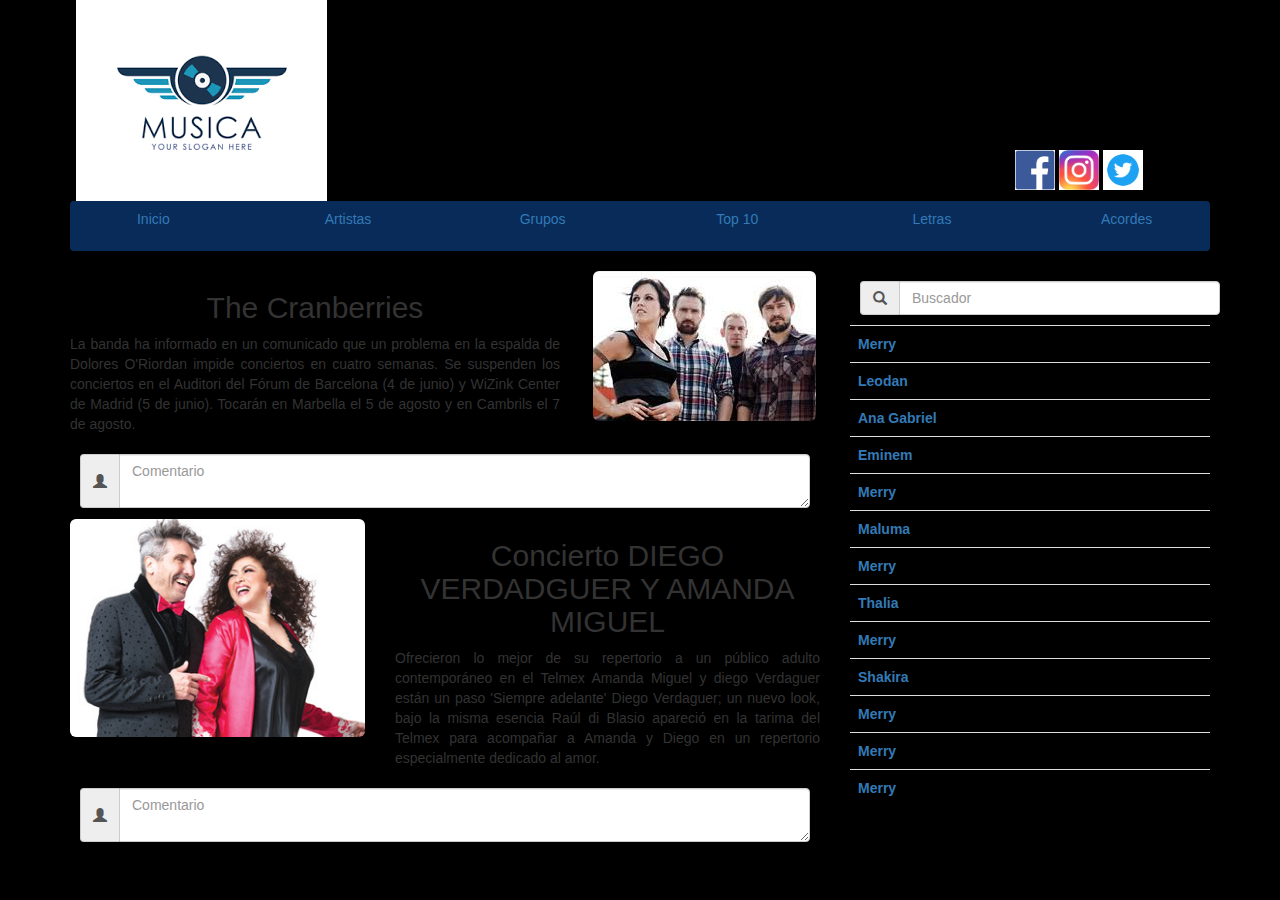
<file: bootstrap/index.html>
<!Doctype html>
<html>
  <head>
    <meta charset="utf-8">
    <meta name="viewport" content="width=device-width,user-scalable=no">
    <title>Booststrap Manejo de Texto</title>
    <link rel="stylesheet" href="css/bootstrap.min.css">
	<link rel="stylesheet" href="css/estilos.css">
  </head>
  <body>
	
	<div class="container">
	<header class="align-center">
	  <div class='row '>
        <div class='col-lg-3'>
			<img src="img/logoMusica.png" class=""/>
	    </div>		
		<div class='col-lg-3 col-lg-offset-6 contenedorSocial'>
			<a href="https://www.facebook.com" class="align-center"><img src="img/facebook.png" class="img-social "/></a>
			<a href="https://www.instagram.com"><img src="img/instagram.jpeg" class="img-social"/></a>
			<a href="https://www.twitter.com"><img src="img/twiter.png" class="img-social"/></a>
	    </div>
	  </div>
	</header>
	<nav class="navbar navbar-color ">
	   <div class="row ">	     
			  <div id="menu" class=" col-lg-2  col-xs-12 text-center">			  
				<a id="menu" href="#" class="btn ">Inicio</a>
			  </div>
			  <div id="menu" class=" col-lg-2  col-xs-12 text-center">			  
				<a id="menu" href="#" class="btn ">Artistas</a>		
			  </div>
			  <div id="menu" class=" col-lg-2  col-xs-12 text-center">			  
				<a id="menu" href="#" class="btn ">Grupos</a>	
			  </div>
			  <div id="menu" class=" col-lg-2  col-xs-12 text-center">			  
				<a id="menu" href="#" class="btn ">Top 10</a>	
			  </div>
			  <div id="menu" class=" col-lg-2  col-xs-12 text-center">			  
				<a id="menu" href="#" class="btn ">Letras</a>
			  </div>
			  <div id="menu" class=" col-lg-2  col-xs-12 text-center">			  
				<a id="menu" href="#" class="btn ">Acordes</a>
			  </div>							
       </div>	
				   
	</nav>
	<div class="row"> </div>
	<div class="row"> 
	  <div class="col-lg-8">
	    <div class="row"> 
		 <div class="col-lg-8">
		   <h2 class="text-center">The Cranberries</h2>
		   <p class="text-justify">
			La banda ha informado en un comunicado que un problema en la espalda de Dolores O'Riordan impide conciertos en cuatro semanas. Se suspenden los conciertos en el Auditori del Fórum de Barcelona  (4 de junio) y WiZink Center de Madrid (5 de junio). Tocarán en Marbella el 5 de agosto y en Cambrils el 7 de agosto.			
		   </p>
		 </div>
		 <div class="col-lg-4"> <img src="img/cramb.jpg" class="img-rounded  img-responsive"/> </div>		
		</div>
		<div class="row  margenCom text-center">
		   <div class="input-group">
			<span class="input-group-addon"><i class="glyphicon glyphicon-user"></i></span>
			<textarea id="comen" class="form-control" name="email" placeholder="Comentario"></textarea>
		   </div>	 
		</div>		
		<div class="row "> <div class="col-lg-12"></div> </div>
		<div class="row"> 
		  <div class="col-lg-5"> <img src="img/amandaDiego.jpg" class="img-rounded img-responsive"/> </div>
		  <div class="col-lg-7"> 	
		   <h2 class="text-center">Concierto DIEGO VERDADGUER Y AMANDA MIGUEL</h2>
		   <p class="text-justify">
			Ofrecieron lo mejor de su repertorio a un público adulto contemporáneo en el Telmex Amanda Miguel y diego Verdaguer están un paso 'Siempre adelante'
			Diego Verdaguer; un nuevo look, bajo la misma esencia
			Raúl di Blasio apareció en la tarima del Telmex para acompañar a Amanda y Diego en un repertorio especialmente dedicado al amor.			
		   </p>
		 </div>
	    </div>
	  <div class="row"> </div>
	  <div class="row  margenCom align-center">
		 <div class="input-group">
			<span class="input-group-addon"><i class="glyphicon glyphicon-user"></i></span>
			<textarea id="comen" class="form-control" name="email" placeholder="Comentario"></textarea>
		 </div>	   
	  </div>
	  <!-- <div class="col-lg-4"></div> -->
	</div>
	<div class="col-lg-4 hidden-xs">
	  <div class="row">
	   <div class="col-lg-12 margenCom">
	    <div class="input-group">
			<span class="input-group-addon"><i class="glyphicon glyphicon-search"></i></span>
			<input id="email" type="text" class="form-control" name="email" placeholder="Buscador">
		 </div>	
	    
	   </div>
	   <div class="col-lg-12 ">
	     <table class="table table-responsive">   
			<tr>
			  <th><a href="">Merry</a></th>      
			</tr>
			<tr>
			  <th><a href="">Leodan</a></th>   		      
			</tr>
			<tr>
			  <th><a href="">Ana Gabriel</a></th>        
			</tr>
			<tr>
			  <th><a href="">Eminem</a></th>   		      
			</tr>
			<tr>
			  <th><a href="">Merry</a></th>      
			</tr>
			<tr>
			 <th><a href="">Maluma</a></th>   		      
			</tr>
			<tr>
			  <th><a href="">Merry</a></th>     
			</tr>
			<tr>
			  <th><a href="">Thalia</a></th>   		      
			</tr>
			<tr>
			  <th><a href="">Merry</a></th>   		      
			</tr>
			<tr>
			  <th><a href="">Shakira</a></th>      
			</tr>
			<tr>
			 <th><a href="">Merry</a></th>   		      
			</tr>
			<tr>
			  <th><a href="">Merry</a></th>     
			</tr>
			<tr>
			  <th><a href="">Merry</a></th>   		      
			</tr>
	     </table>

	   </div>
	  </div>
	</div>
	
	</div>
  </body>
 </html>
</file>
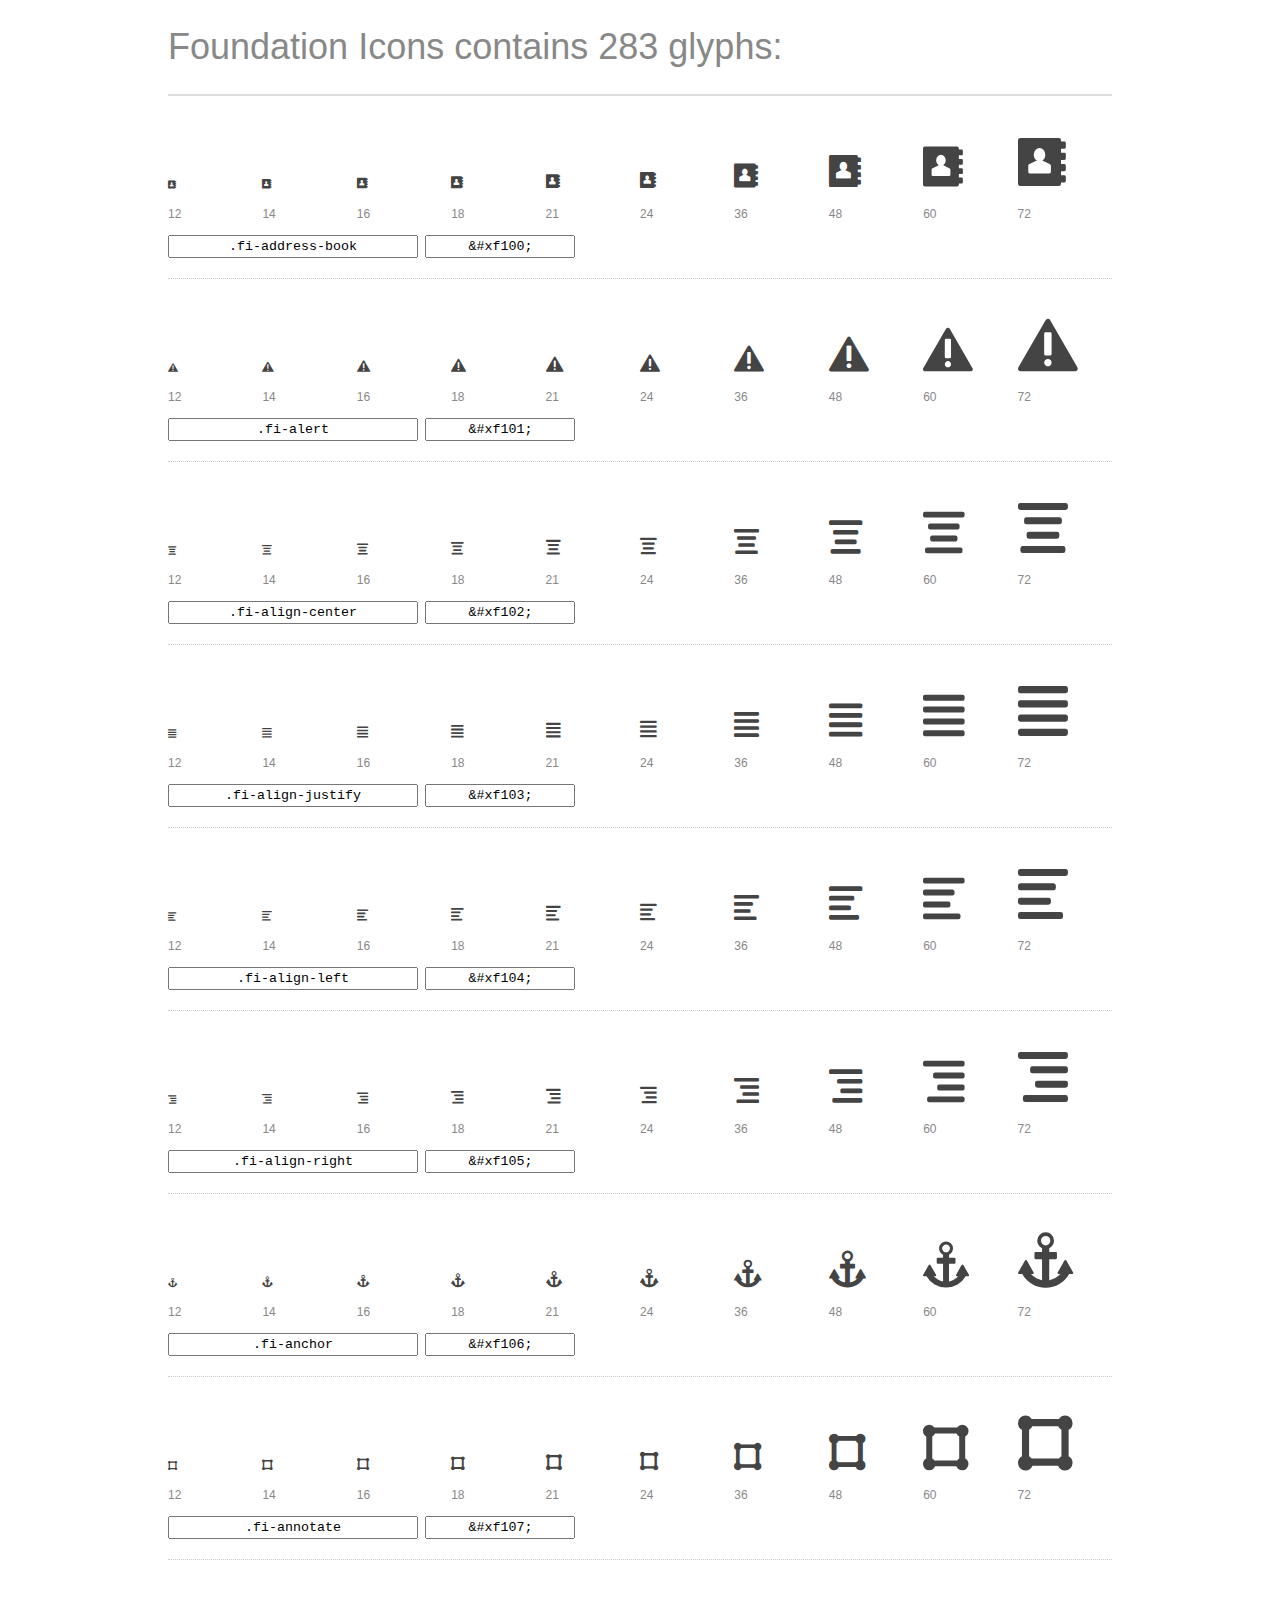
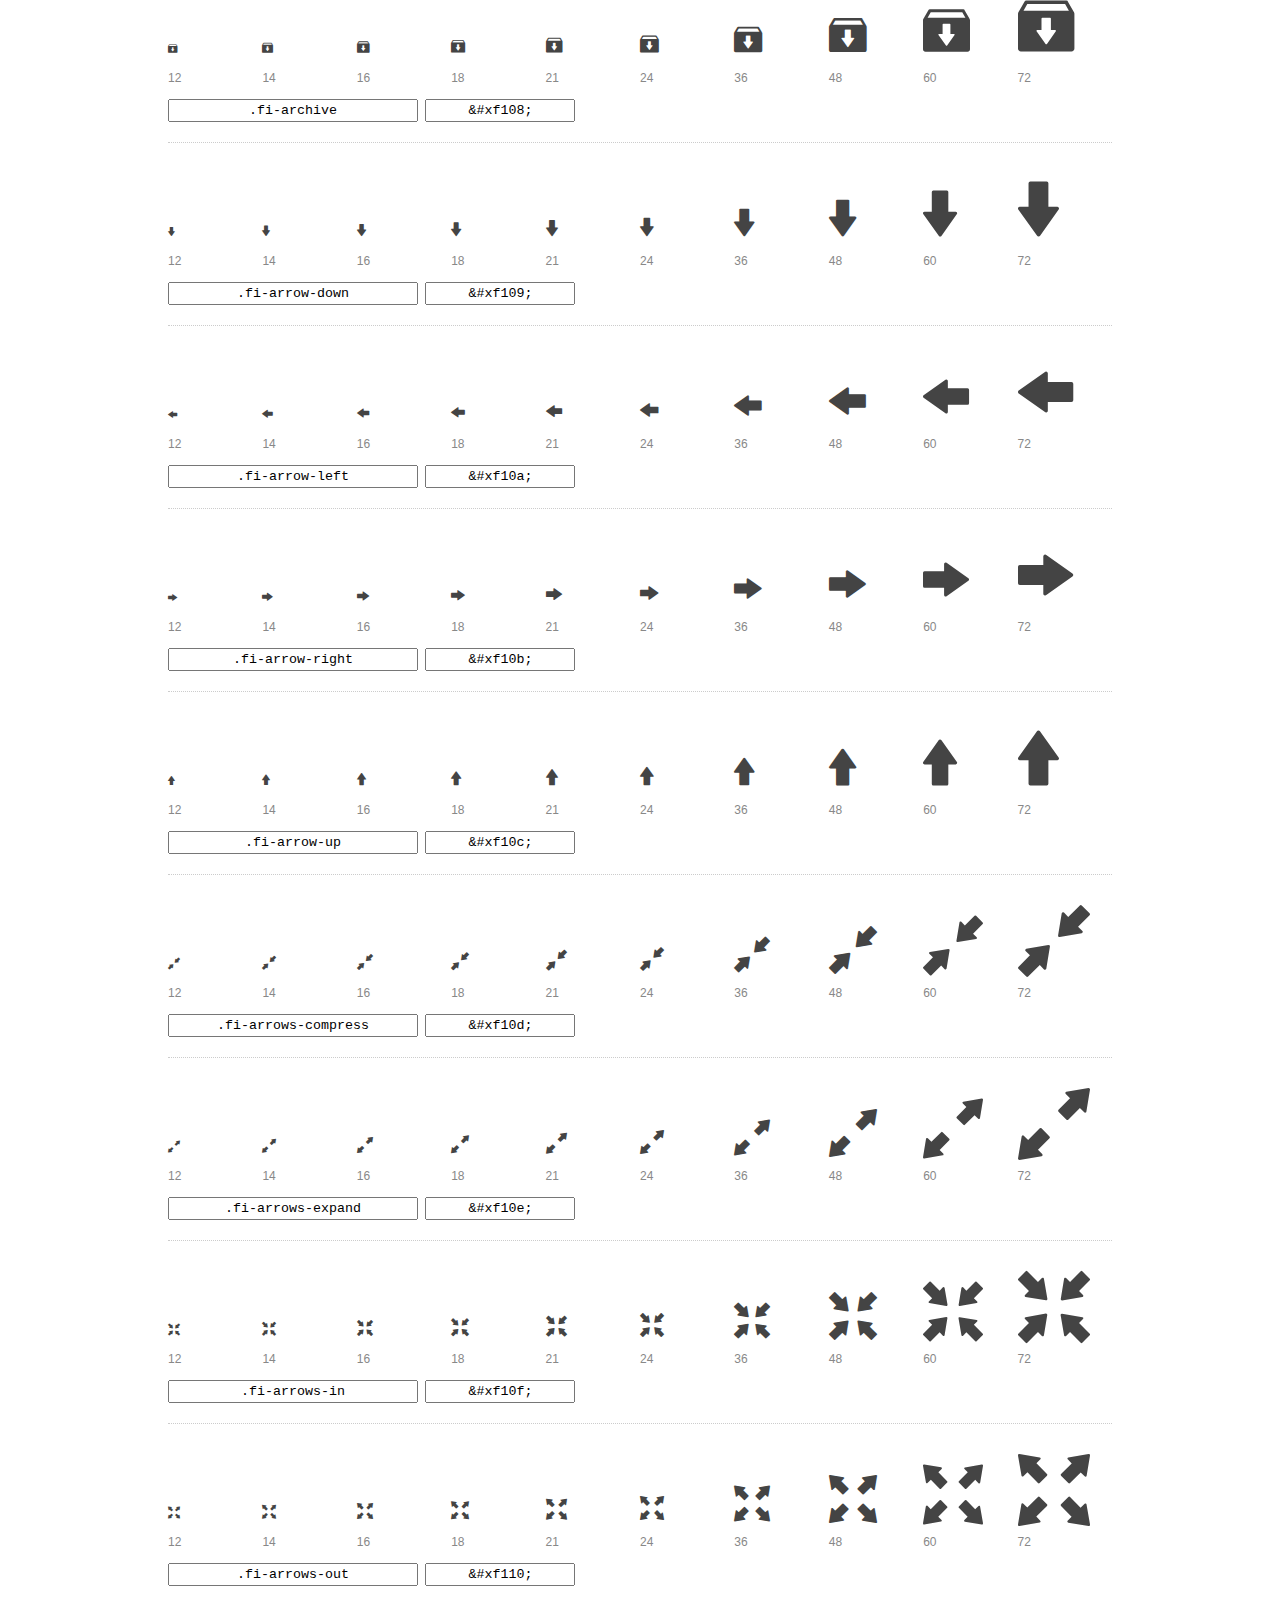
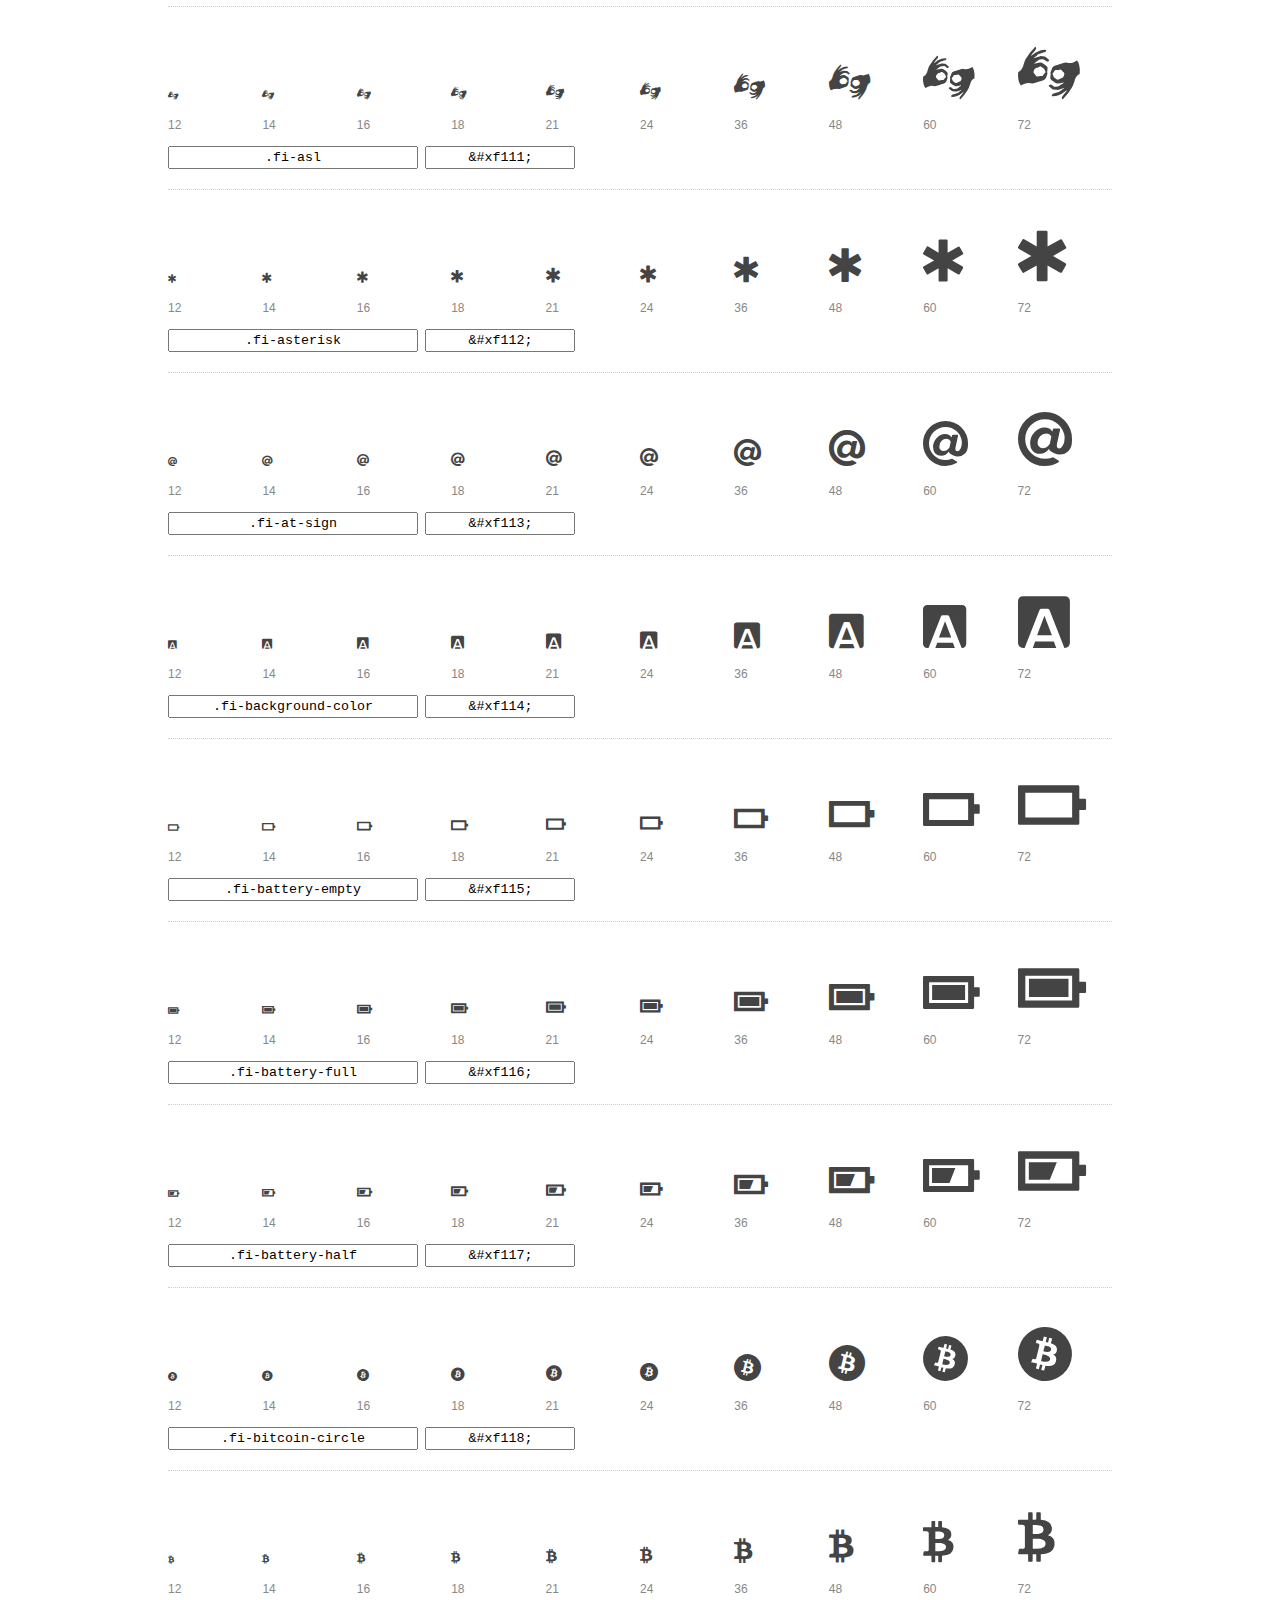
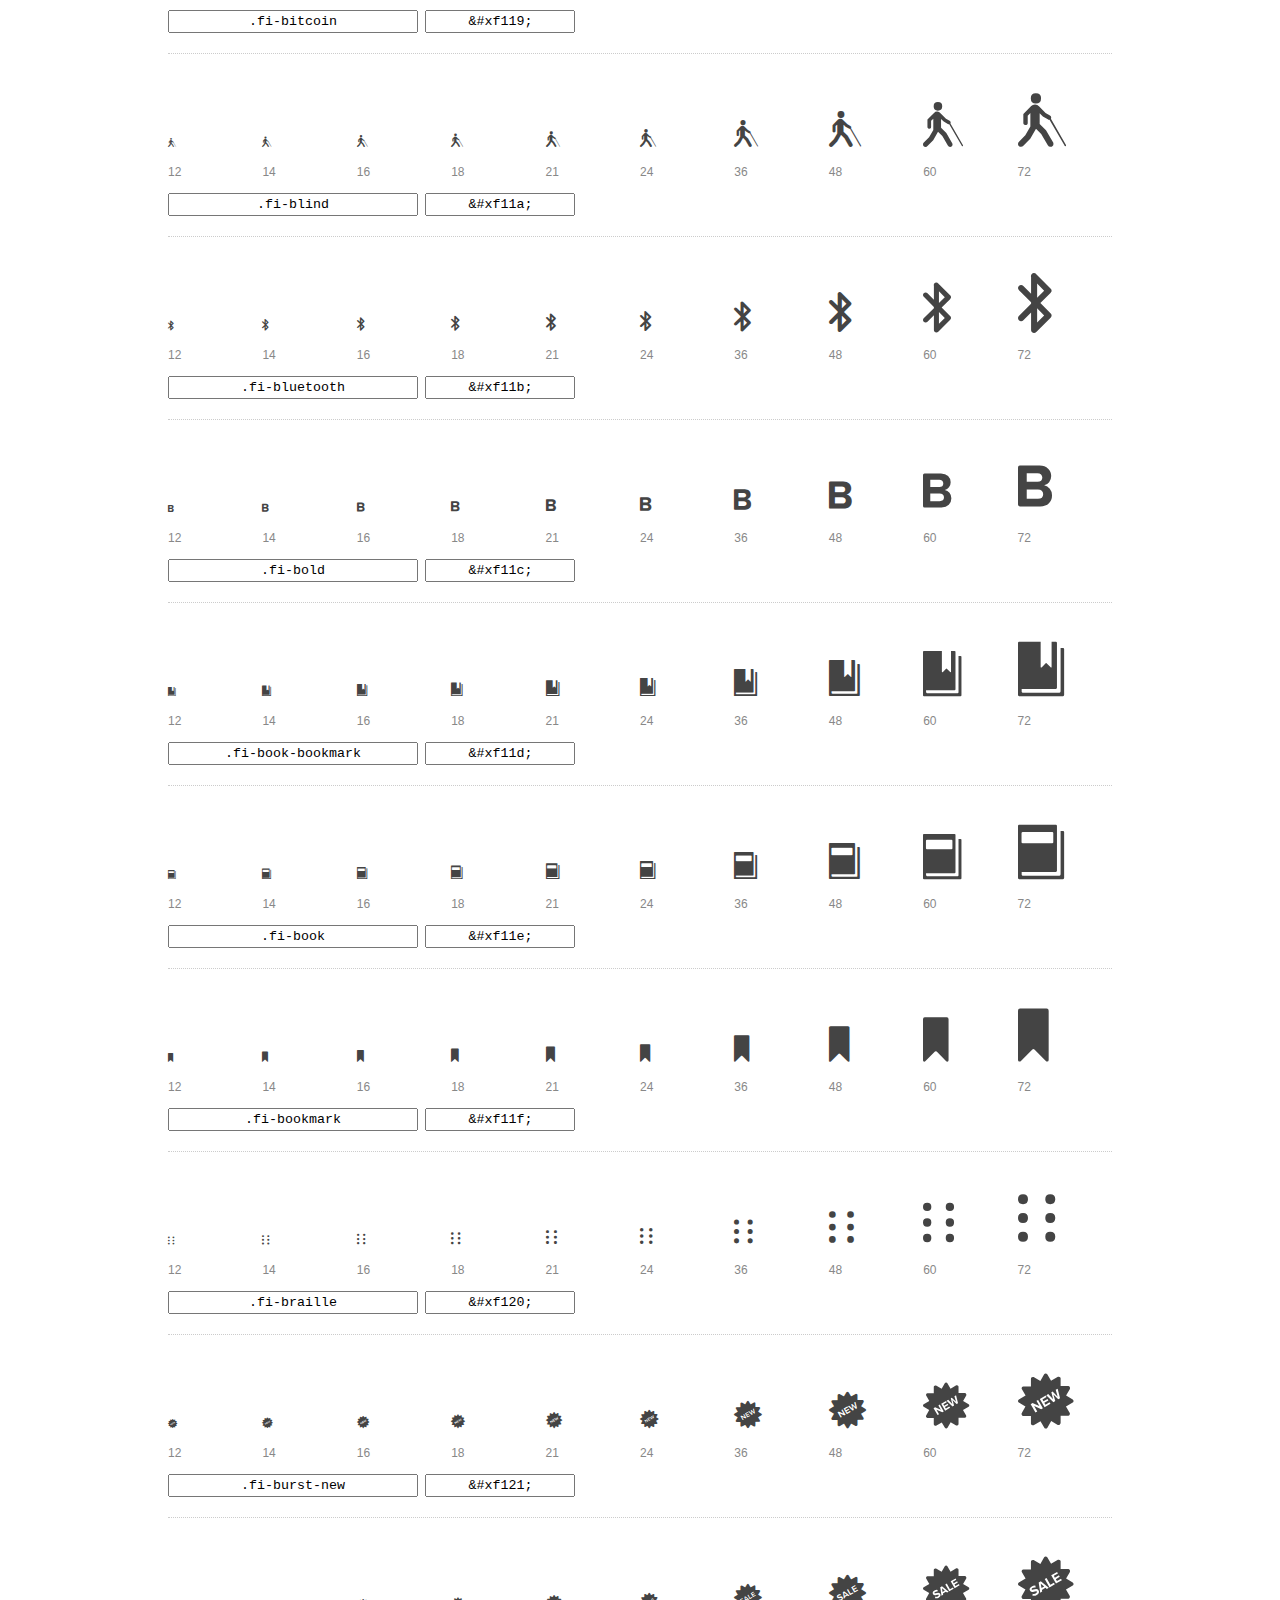
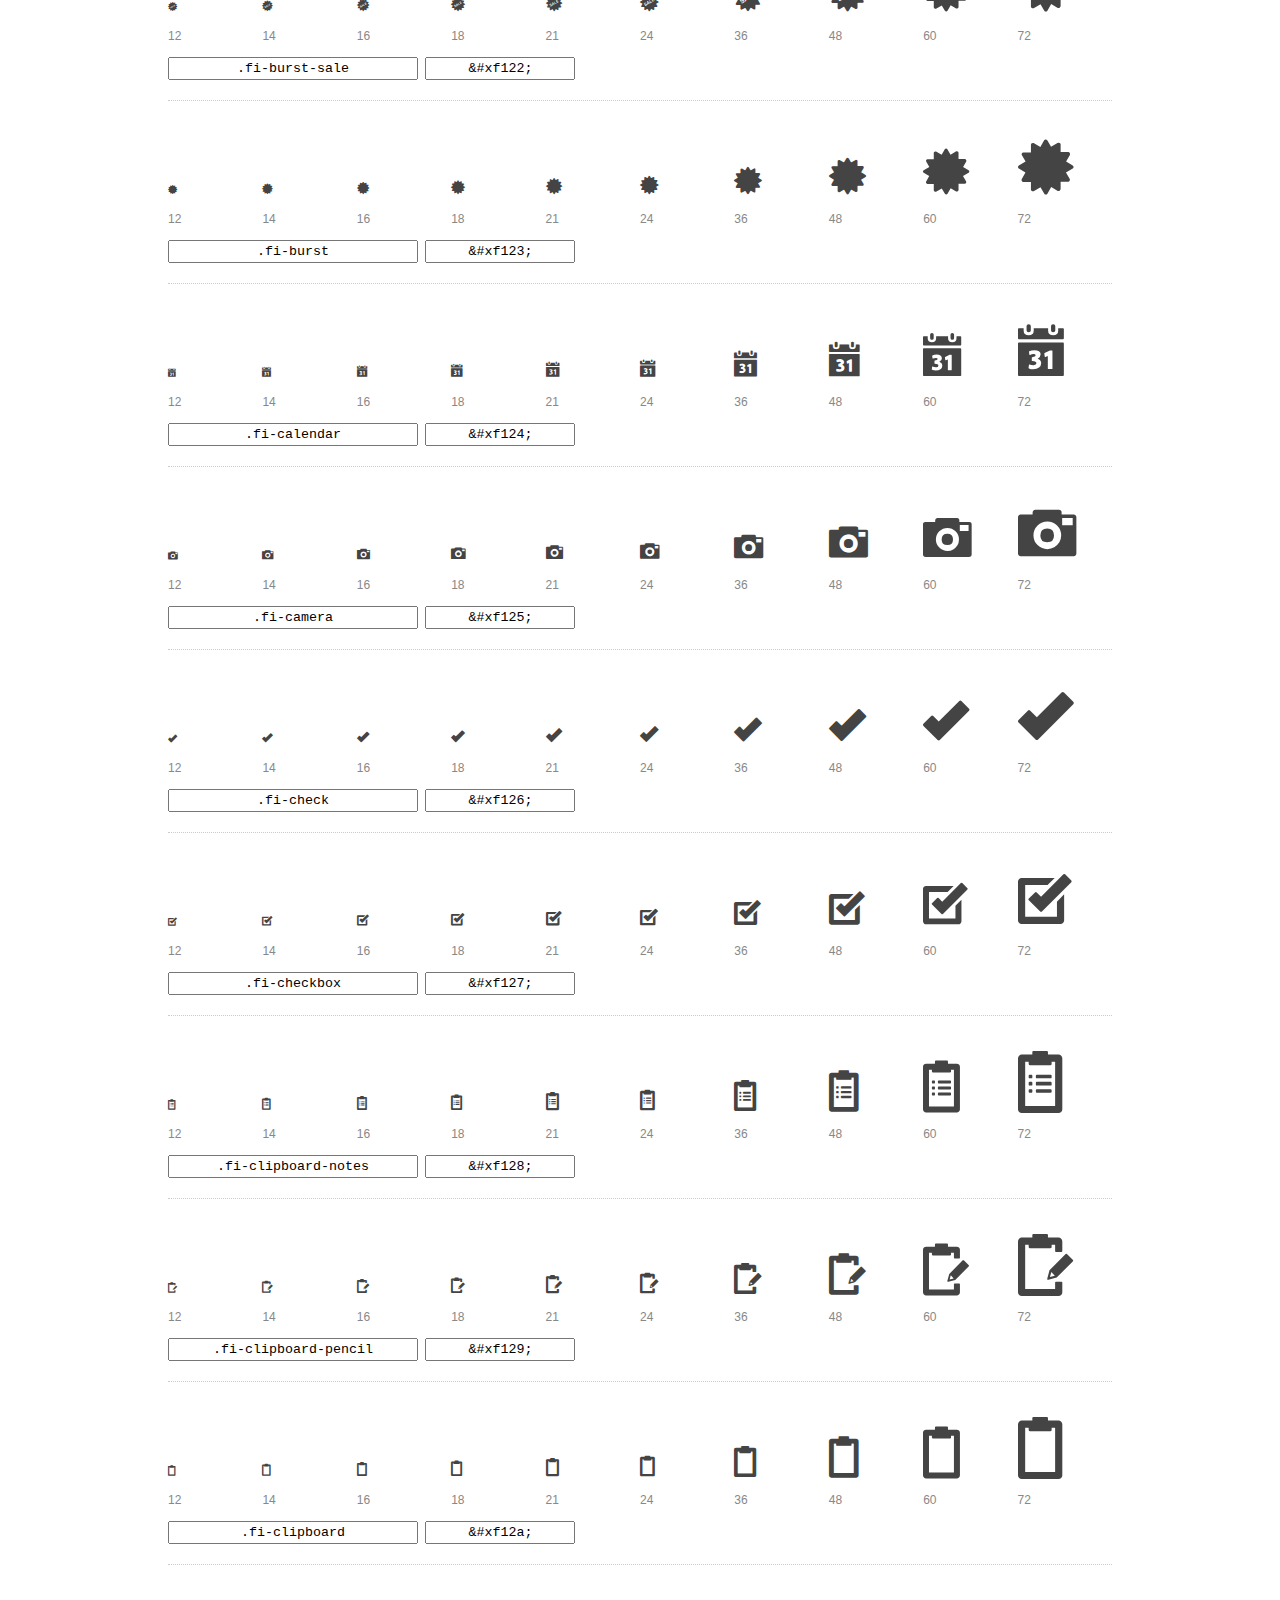
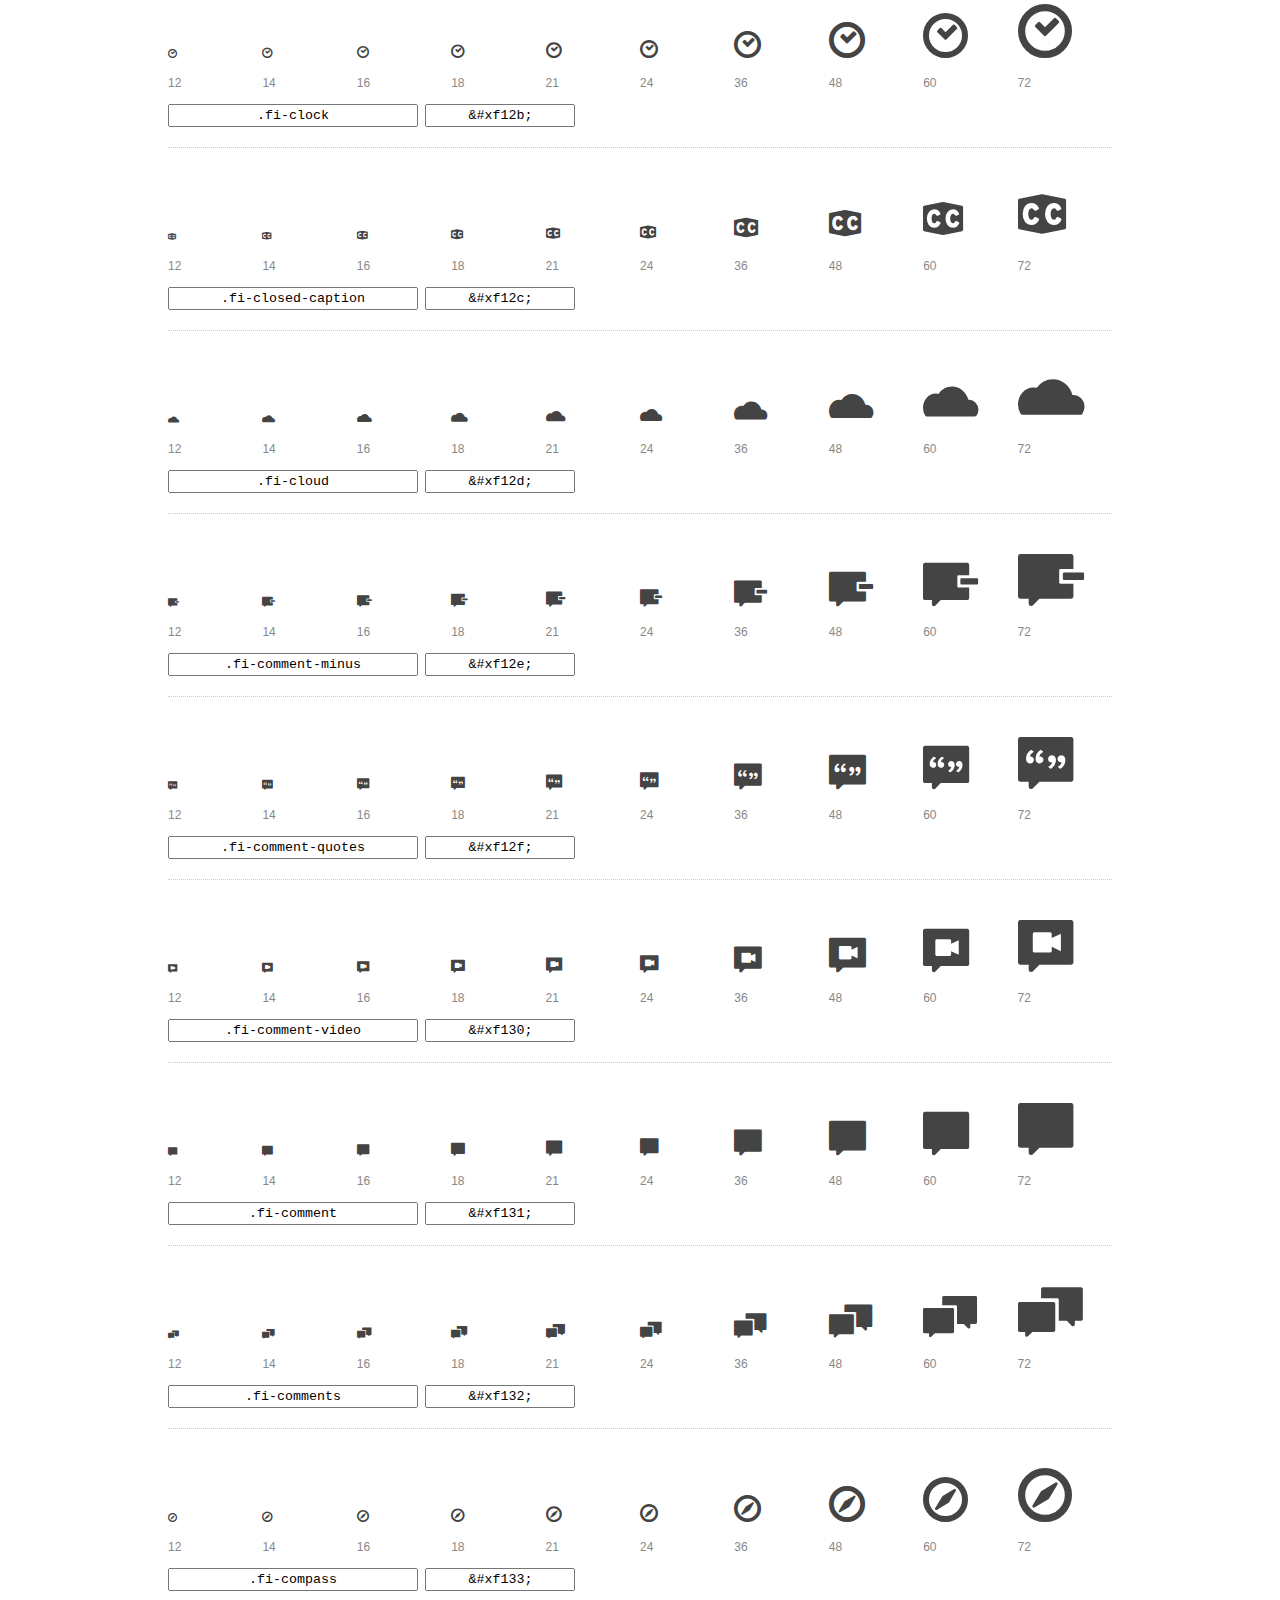
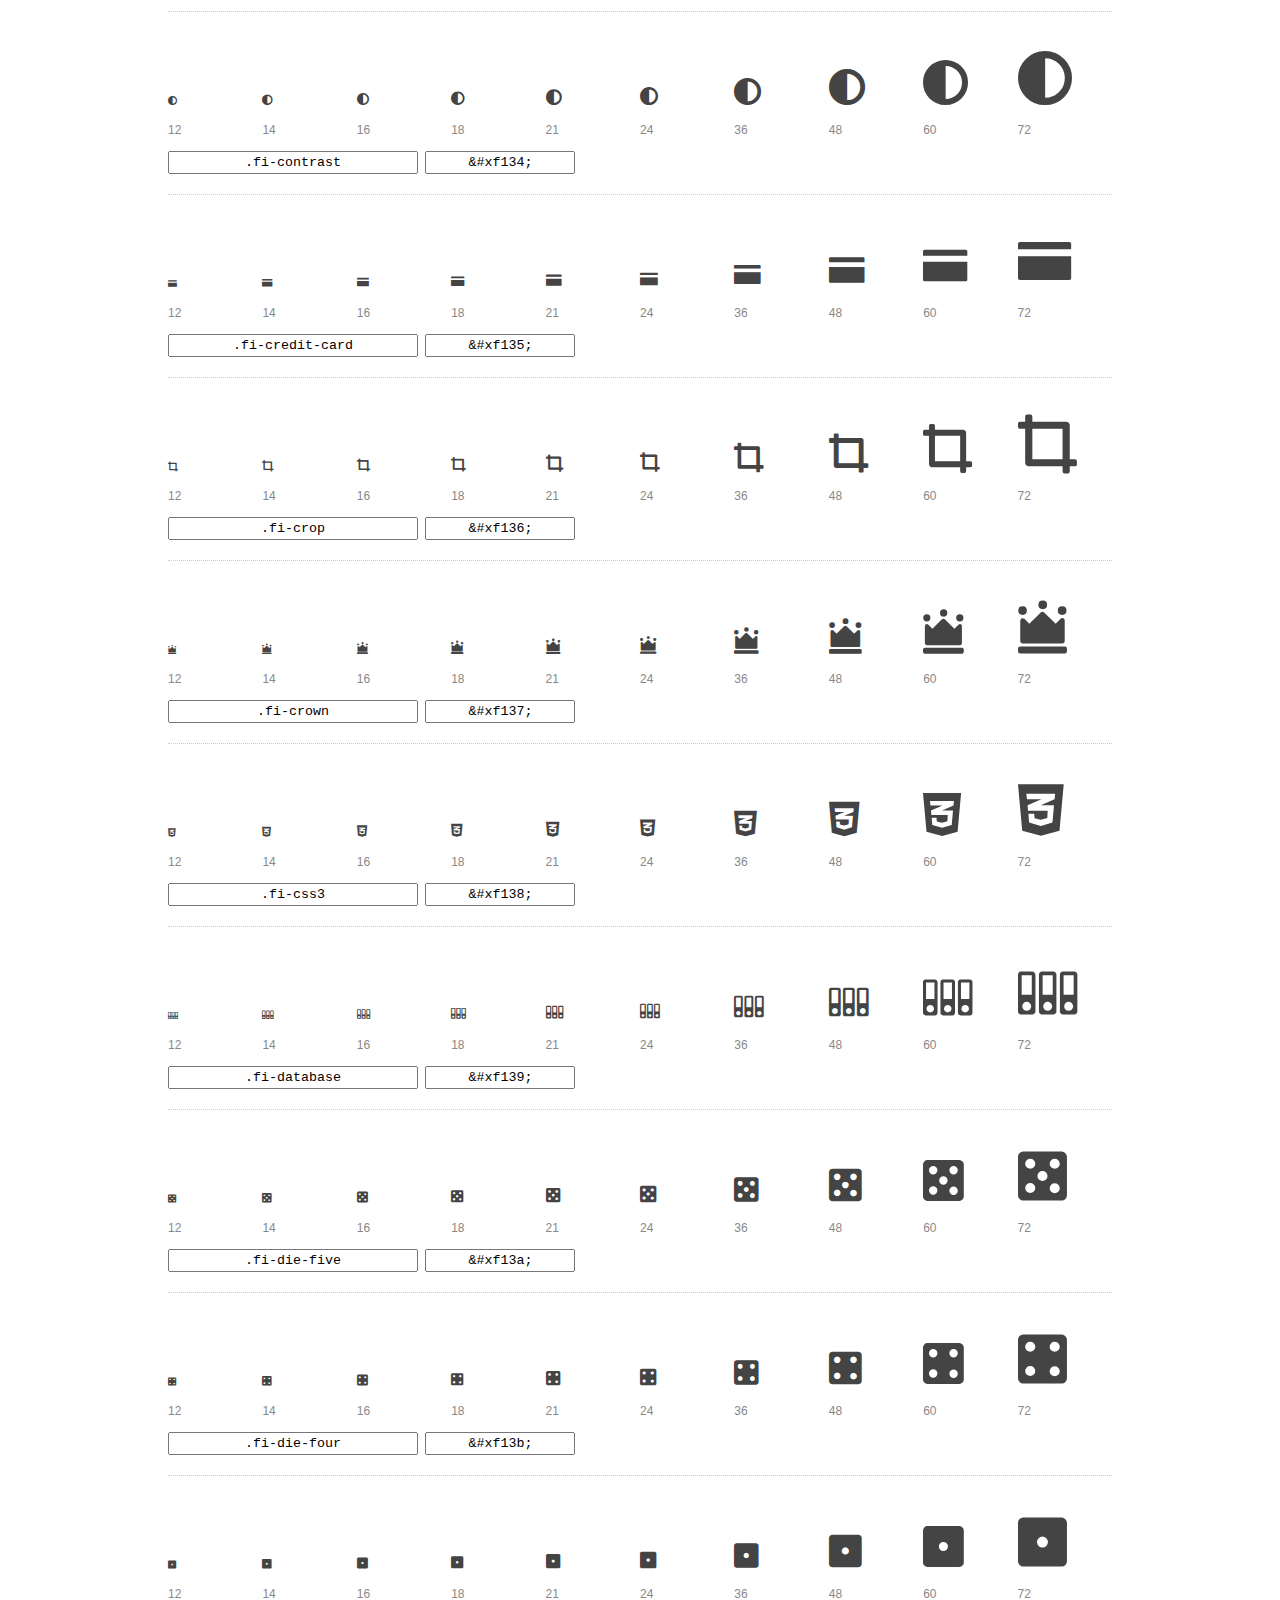
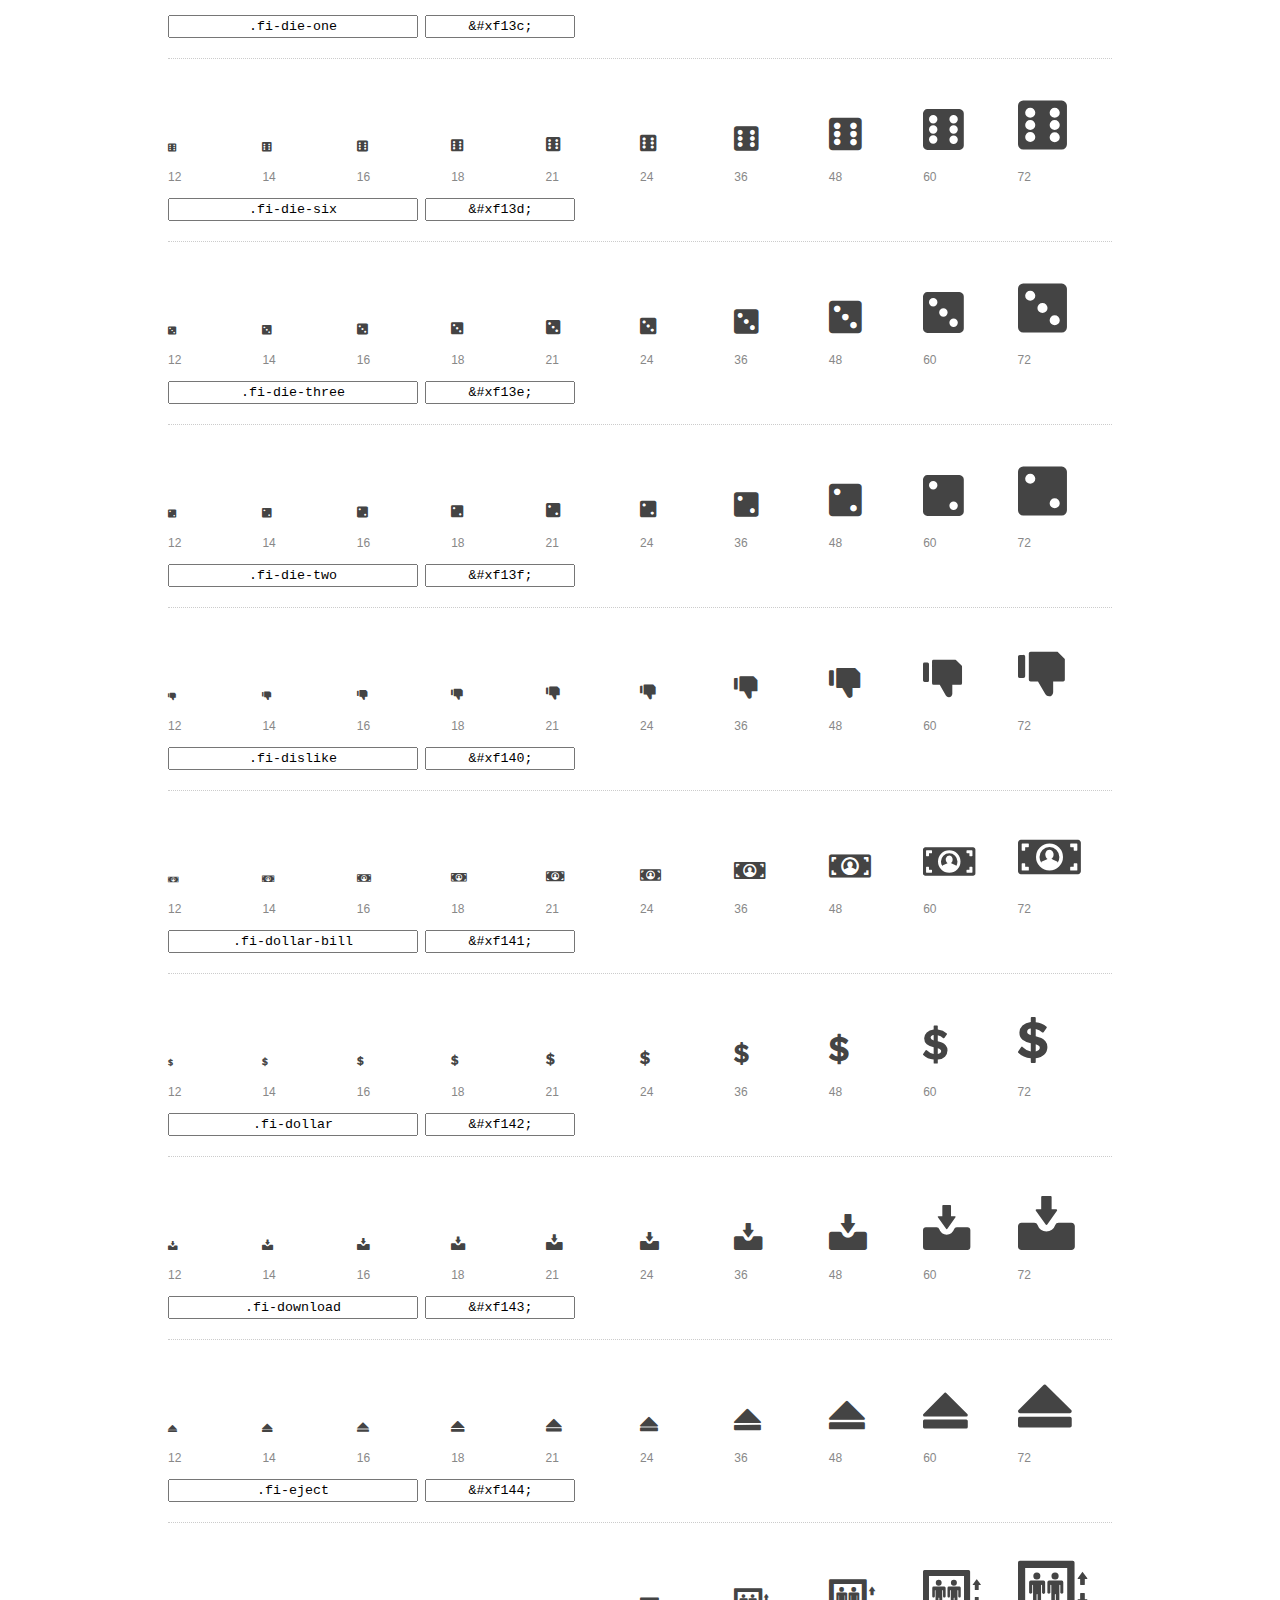
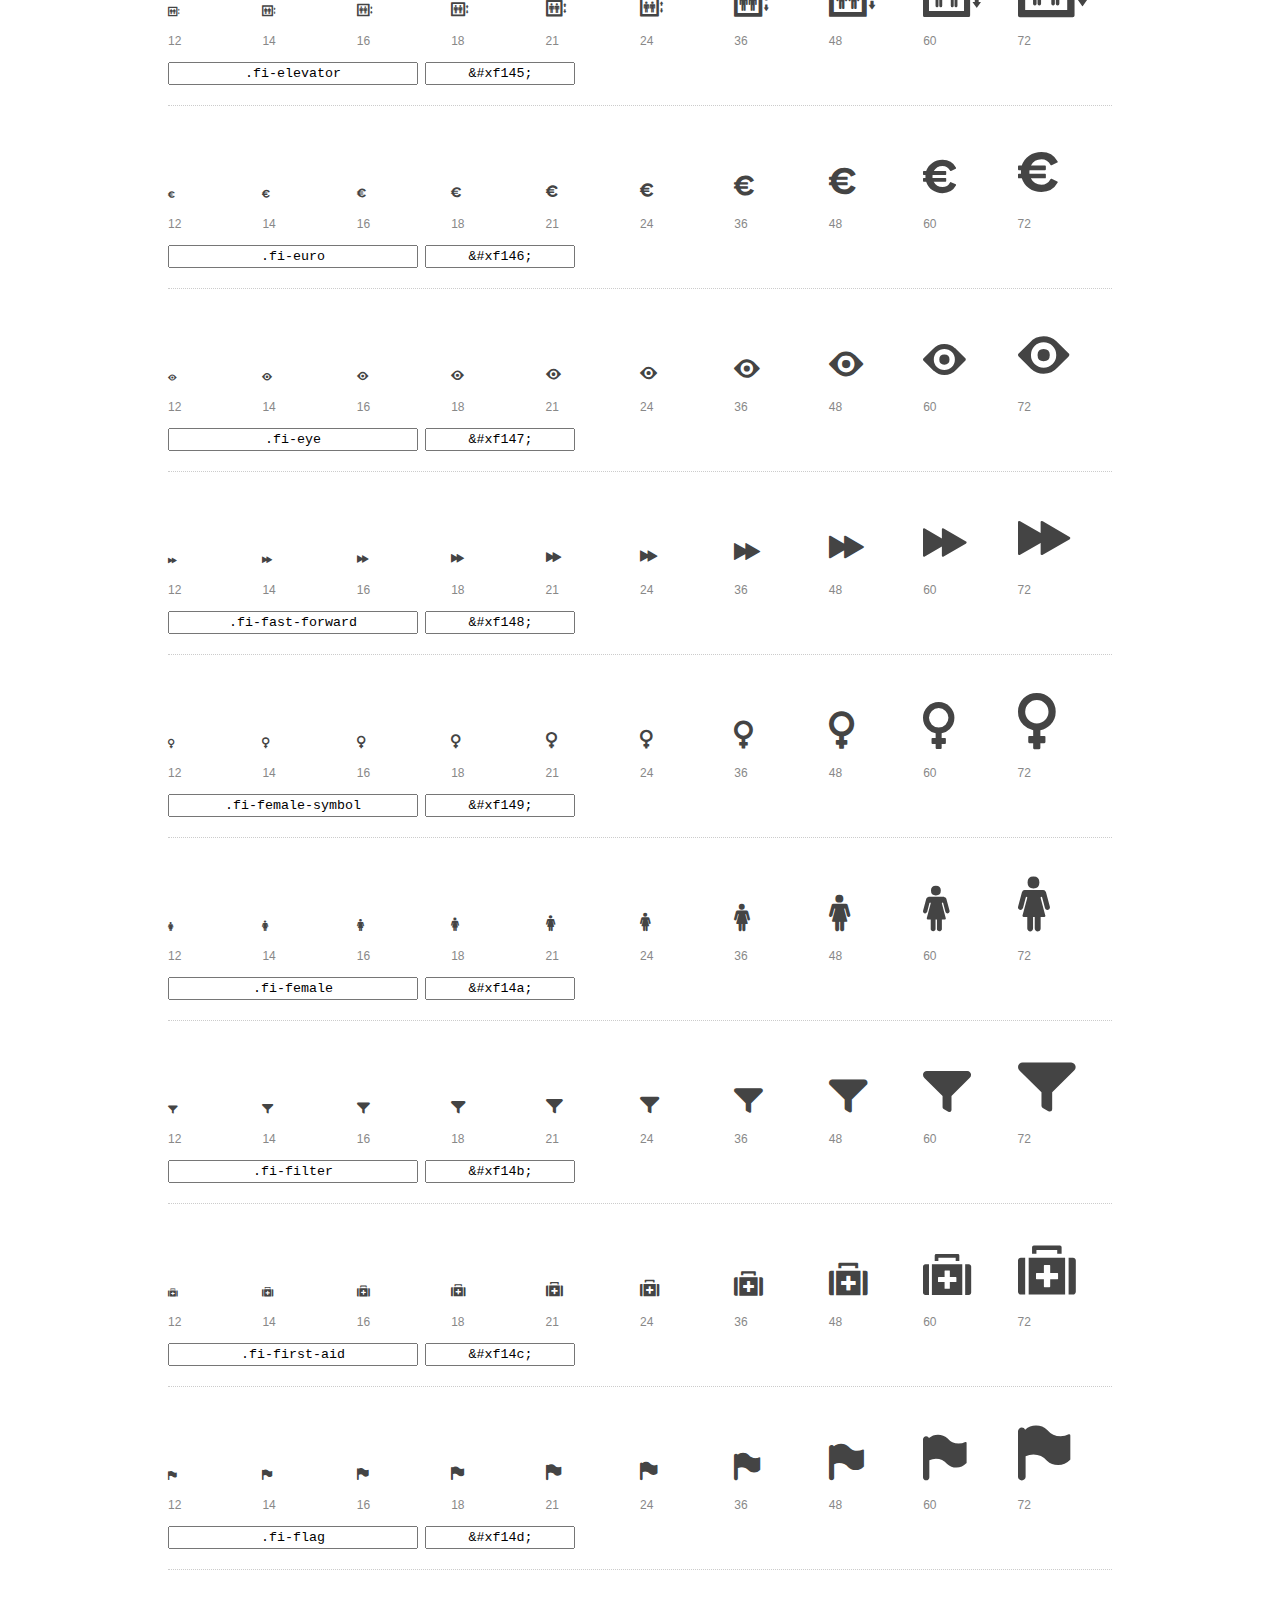
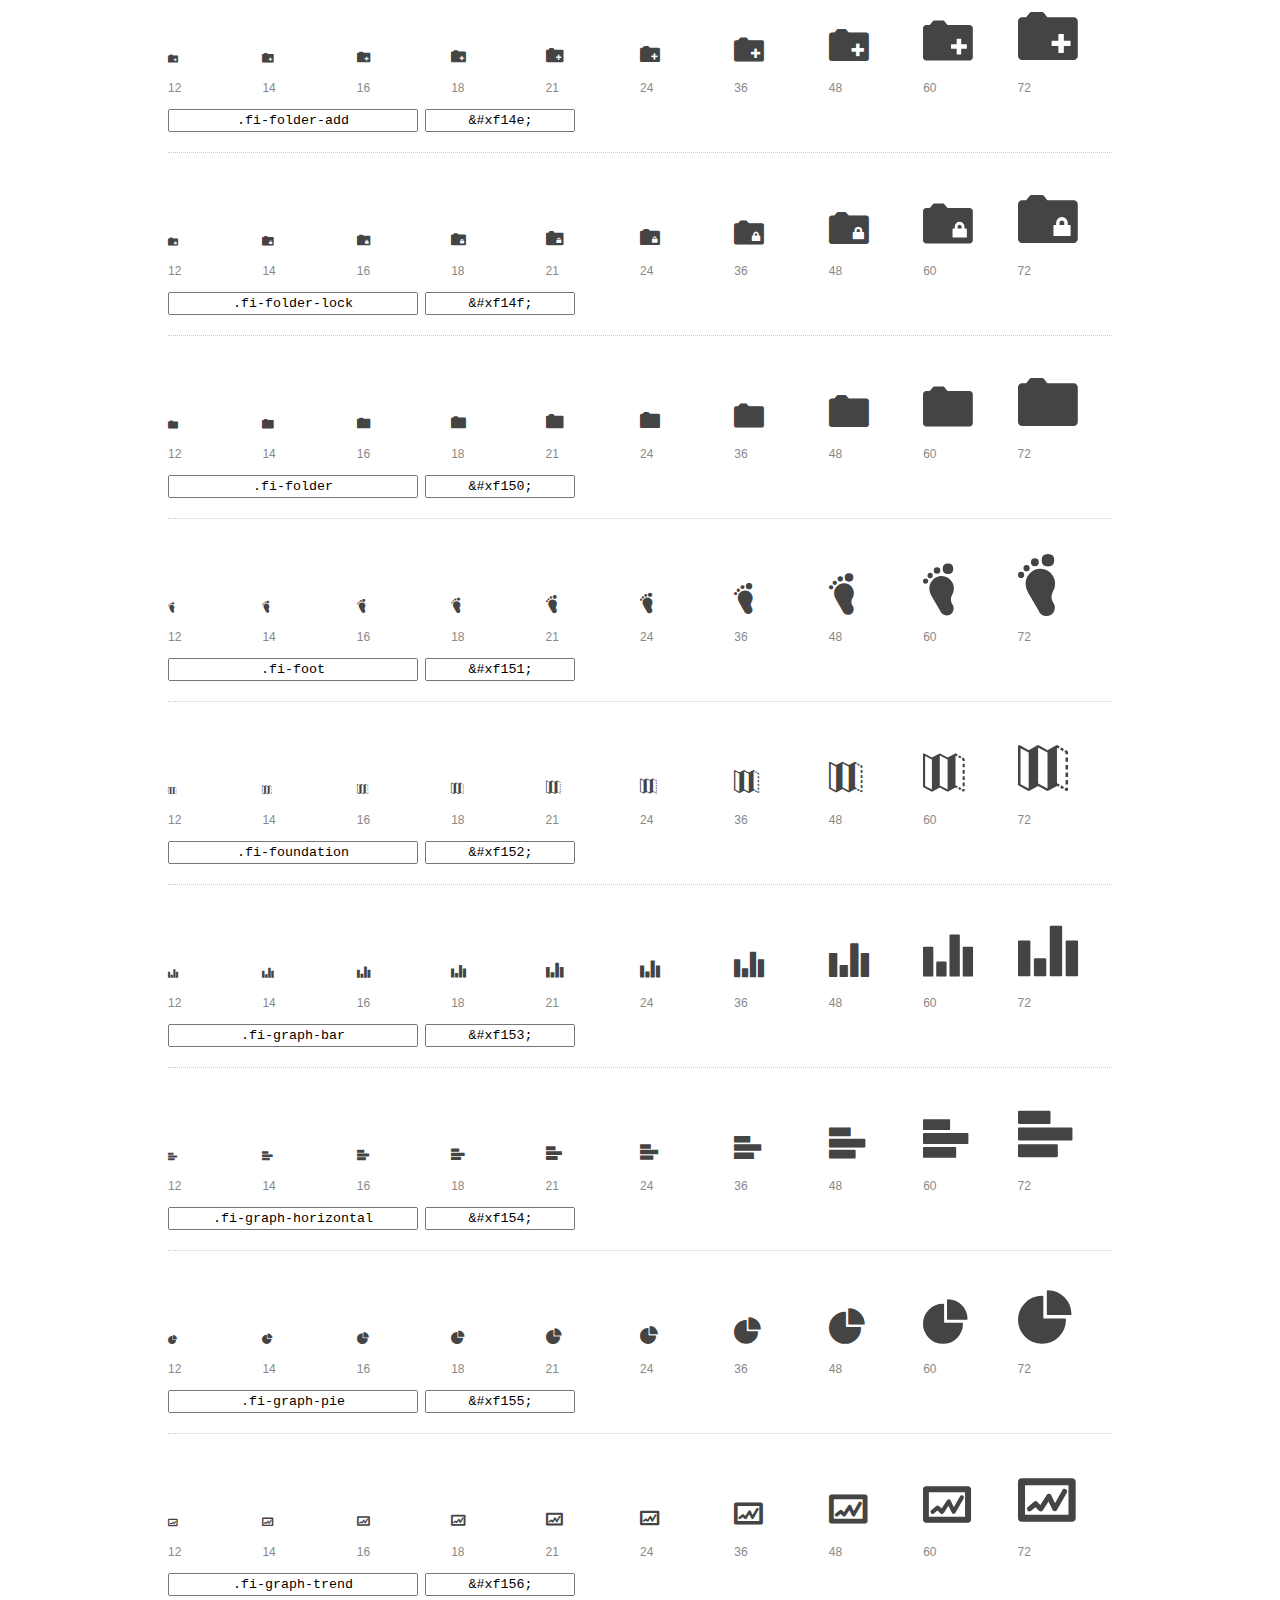
<file: foundation/foundation-icons/preview.html>
<!DOCTYPE html>
<html>
  <head>
    <title>Foundation Icons glyphs preview</title>
    <link rel="stylesheet" href="foundation-icons.css" />

    <style>
      * {
        -moz-box-sizing: border-box;
        -webkit-box-sizing: border-box;
        box-sizing: border-box;
        margin: 0;
        padding: 0;
      }

      body {
        background: #fff;
        color: #444;
        font: 16px/1.5 "Helvetica Neue", Helvetica, Arial, sans-serif;
      }

      a, 
      a:visited {
        color: #888;
        text-decoration: underline;
      }
      a:hover, 
      a:focus { color: #000; }

      h1 {
        border-bottom: 2px solid #ddd;
        color: #888;
        font-size: 36px;
        font-weight: 300;
        margin-bottom: 20px;
        padding: 20px 0;
      }

      .container {
        margin: 0 auto;
        min-width: 880px;
        padding: 0 40px;
        width: 80%;
      }

      .glyph {
        border-bottom: 1px dotted #ccc;
        padding: 10px 0 20px;
        margin-bottom: 20px;
      }

      .preview-glyphs { vertical-align: bottom; } 

      .preview-scale { 
        color: #888;
        font-size: 12px; 
        margin-top: 5px;
      }

      .step {
        display: inline-block;
        line-height: 1;
        width: 10%;
      }

      
      .size-12 { font-size: 12px; }
      
      .size-14 { font-size: 14px; }
      
      .size-16 { font-size: 16px; }
      
      .size-18 { font-size: 18px; }
      
      .size-21 { font-size: 21px; }
      
      .size-24 { font-size: 24px; }
      
      .size-36 { font-size: 36px; }
      
      .size-48 { font-size: 48px; }
      
      .size-60 { font-size: 60px; }
      
      .size-72 { font-size: 72px; }
      

      .usage { margin-top: 10px; }

      .usage input {
        font-family: monospace;
        margin-right: 3px;
        padding: 2px 5px;
        text-align: center;
      }

      .usage .point { width: 150px; }

      .usage .class { width: 250px; }

      .footer {
        color: #888;
        font-size: 12px;
        padding: 20px 0;
      }
    </style>

    <!--[if lte IE 8]><script src="http://html5shiv.googlecode.com/svn/trunk/html5.js"></script><![endif]-->
  </head>

  <body>
    <div class="container">
      <h1>Foundation Icons contains 283 glyphs:</h1> 

      
      <div class="glyph">
        <div class="preview-glyphs">
          <i class="step fi-address-book size-12"></i><i class="step fi-address-book size-14"></i><i class="step fi-address-book size-16"></i><i class="step fi-address-book size-18"></i><i class="step fi-address-book size-21"></i><i class="step fi-address-book size-24"></i><i class="step fi-address-book size-36"></i><i class="step fi-address-book size-48"></i><i class="step fi-address-book size-60"></i><i class="step fi-address-book size-72"></i>
        </div>
        <div class="preview-scale">
          <span class="step">12</span><span class="step">14</span><span class="step">16</span><span class="step">18</span><span class="step">21</span><span class="step">24</span><span class="step">36</span><span class="step">48</span><span class="step">60</span><span class="step">72</span> 
        </div>
        <div class="usage">
          <input class="class" type="text" readonly="readonly" onClick="this.select();" value=".fi-address-book" />
          <input class="point" type="text" readonly="readonly" onClick="this.select();" value="&amp;#xf100;" />
        </div>
      </div>
      
      <div class="glyph">
        <div class="preview-glyphs">
          <i class="step fi-alert size-12"></i><i class="step fi-alert size-14"></i><i class="step fi-alert size-16"></i><i class="step fi-alert size-18"></i><i class="step fi-alert size-21"></i><i class="step fi-alert size-24"></i><i class="step fi-alert size-36"></i><i class="step fi-alert size-48"></i><i class="step fi-alert size-60"></i><i class="step fi-alert size-72"></i>
        </div>
        <div class="preview-scale">
          <span class="step">12</span><span class="step">14</span><span class="step">16</span><span class="step">18</span><span class="step">21</span><span class="step">24</span><span class="step">36</span><span class="step">48</span><span class="step">60</span><span class="step">72</span> 
        </div>
        <div class="usage">
          <input class="class" type="text" readonly="readonly" onClick="this.select();" value=".fi-alert" />
          <input class="point" type="text" readonly="readonly" onClick="this.select();" value="&amp;#xf101;" />
        </div>
      </div>
      
      <div class="glyph">
        <div class="preview-glyphs">
          <i class="step fi-align-center size-12"></i><i class="step fi-align-center size-14"></i><i class="step fi-align-center size-16"></i><i class="step fi-align-center size-18"></i><i class="step fi-align-center size-21"></i><i class="step fi-align-center size-24"></i><i class="step fi-align-center size-36"></i><i class="step fi-align-center size-48"></i><i class="step fi-align-center size-60"></i><i class="step fi-align-center size-72"></i>
        </div>
        <div class="preview-scale">
          <span class="step">12</span><span class="step">14</span><span class="step">16</span><span class="step">18</span><span class="step">21</span><span class="step">24</span><span class="step">36</span><span class="step">48</span><span class="step">60</span><span class="step">72</span> 
        </div>
        <div class="usage">
          <input class="class" type="text" readonly="readonly" onClick="this.select();" value=".fi-align-center" />
          <input class="point" type="text" readonly="readonly" onClick="this.select();" value="&amp;#xf102;" />
        </div>
      </div>
      
      <div class="glyph">
        <div class="preview-glyphs">
          <i class="step fi-align-justify size-12"></i><i class="step fi-align-justify size-14"></i><i class="step fi-align-justify size-16"></i><i class="step fi-align-justify size-18"></i><i class="step fi-align-justify size-21"></i><i class="step fi-align-justify size-24"></i><i class="step fi-align-justify size-36"></i><i class="step fi-align-justify size-48"></i><i class="step fi-align-justify size-60"></i><i class="step fi-align-justify size-72"></i>
        </div>
        <div class="preview-scale">
          <span class="step">12</span><span class="step">14</span><span class="step">16</span><span class="step">18</span><span class="step">21</span><span class="step">24</span><span class="step">36</span><span class="step">48</span><span class="step">60</span><span class="step">72</span> 
        </div>
        <div class="usage">
          <input class="class" type="text" readonly="readonly" onClick="this.select();" value=".fi-align-justify" />
          <input class="point" type="text" readonly="readonly" onClick="this.select();" value="&amp;#xf103;" />
        </div>
      </div>
      
      <div class="glyph">
        <div class="preview-glyphs">
          <i class="step fi-align-left size-12"></i><i class="step fi-align-left size-14"></i><i class="step fi-align-left size-16"></i><i class="step fi-align-left size-18"></i><i class="step fi-align-left size-21"></i><i class="step fi-align-left size-24"></i><i class="step fi-align-left size-36"></i><i class="step fi-align-left size-48"></i><i class="step fi-align-left size-60"></i><i class="step fi-align-left size-72"></i>
        </div>
        <div class="preview-scale">
          <span class="step">12</span><span class="step">14</span><span class="step">16</span><span class="step">18</span><span class="step">21</span><span class="step">24</span><span class="step">36</span><span class="step">48</span><span class="step">60</span><span class="step">72</span> 
        </div>
        <div class="usage">
          <input class="class" type="text" readonly="readonly" onClick="this.select();" value=".fi-align-left" />
          <input class="point" type="text" readonly="readonly" onClick="this.select();" value="&amp;#xf104;" />
        </div>
      </div>
      
      <div class="glyph">
        <div class="preview-glyphs">
          <i class="step fi-align-right size-12"></i><i class="step fi-align-right size-14"></i><i class="step fi-align-right size-16"></i><i class="step fi-align-right size-18"></i><i class="step fi-align-right size-21"></i><i class="step fi-align-right size-24"></i><i class="step fi-align-right size-36"></i><i class="step fi-align-right size-48"></i><i class="step fi-align-right size-60"></i><i class="step fi-align-right size-72"></i>
        </div>
        <div class="preview-scale">
          <span class="step">12</span><span class="step">14</span><span class="step">16</span><span class="step">18</span><span class="step">21</span><span class="step">24</span><span class="step">36</span><span class="step">48</span><span class="step">60</span><span class="step">72</span> 
        </div>
        <div class="usage">
          <input class="class" type="text" readonly="readonly" onClick="this.select();" value=".fi-align-right" />
          <input class="point" type="text" readonly="readonly" onClick="this.select();" value="&amp;#xf105;" />
        </div>
      </div>
      
      <div class="glyph">
        <div class="preview-glyphs">
          <i class="step fi-anchor size-12"></i><i class="step fi-anchor size-14"></i><i class="step fi-anchor size-16"></i><i class="step fi-anchor size-18"></i><i class="step fi-anchor size-21"></i><i class="step fi-anchor size-24"></i><i class="step fi-anchor size-36"></i><i class="step fi-anchor size-48"></i><i class="step fi-anchor size-60"></i><i class="step fi-anchor size-72"></i>
        </div>
        <div class="preview-scale">
          <span class="step">12</span><span class="step">14</span><span class="step">16</span><span class="step">18</span><span class="step">21</span><span class="step">24</span><span class="step">36</span><span class="step">48</span><span class="step">60</span><span class="step">72</span> 
        </div>
        <div class="usage">
          <input class="class" type="text" readonly="readonly" onClick="this.select();" value=".fi-anchor" />
          <input class="point" type="text" readonly="readonly" onClick="this.select();" value="&amp;#xf106;" />
        </div>
      </div>
      
      <div class="glyph">
        <div class="preview-glyphs">
          <i class="step fi-annotate size-12"></i><i class="step fi-annotate size-14"></i><i class="step fi-annotate size-16"></i><i class="step fi-annotate size-18"></i><i class="step fi-annotate size-21"></i><i class="step fi-annotate size-24"></i><i class="step fi-annotate size-36"></i><i class="step fi-annotate size-48"></i><i class="step fi-annotate size-60"></i><i class="step fi-annotate size-72"></i>
        </div>
        <div class="preview-scale">
          <span class="step">12</span><span class="step">14</span><span class="step">16</span><span class="step">18</span><span class="step">21</span><span class="step">24</span><span class="step">36</span><span class="step">48</span><span class="step">60</span><span class="step">72</span> 
        </div>
        <div class="usage">
          <input class="class" type="text" readonly="readonly" onClick="this.select();" value=".fi-annotate" />
          <input class="point" type="text" readonly="readonly" onClick="this.select();" value="&amp;#xf107;" />
        </div>
      </div>
      
      <div class="glyph">
        <div class="preview-glyphs">
          <i class="step fi-archive size-12"></i><i class="step fi-archive size-14"></i><i class="step fi-archive size-16"></i><i class="step fi-archive size-18"></i><i class="step fi-archive size-21"></i><i class="step fi-archive size-24"></i><i class="step fi-archive size-36"></i><i class="step fi-archive size-48"></i><i class="step fi-archive size-60"></i><i class="step fi-archive size-72"></i>
        </div>
        <div class="preview-scale">
          <span class="step">12</span><span class="step">14</span><span class="step">16</span><span class="step">18</span><span class="step">21</span><span class="step">24</span><span class="step">36</span><span class="step">48</span><span class="step">60</span><span class="step">72</span> 
        </div>
        <div class="usage">
          <input class="class" type="text" readonly="readonly" onClick="this.select();" value=".fi-archive" />
          <input class="point" type="text" readonly="readonly" onClick="this.select();" value="&amp;#xf108;" />
        </div>
      </div>
      
      <div class="glyph">
        <div class="preview-glyphs">
          <i class="step fi-arrow-down size-12"></i><i class="step fi-arrow-down size-14"></i><i class="step fi-arrow-down size-16"></i><i class="step fi-arrow-down size-18"></i><i class="step fi-arrow-down size-21"></i><i class="step fi-arrow-down size-24"></i><i class="step fi-arrow-down size-36"></i><i class="step fi-arrow-down size-48"></i><i class="step fi-arrow-down size-60"></i><i class="step fi-arrow-down size-72"></i>
        </div>
        <div class="preview-scale">
          <span class="step">12</span><span class="step">14</span><span class="step">16</span><span class="step">18</span><span class="step">21</span><span class="step">24</span><span class="step">36</span><span class="step">48</span><span class="step">60</span><span class="step">72</span> 
        </div>
        <div class="usage">
          <input class="class" type="text" readonly="readonly" onClick="this.select();" value=".fi-arrow-down" />
          <input class="point" type="text" readonly="readonly" onClick="this.select();" value="&amp;#xf109;" />
        </div>
      </div>
      
      <div class="glyph">
        <div class="preview-glyphs">
          <i class="step fi-arrow-left size-12"></i><i class="step fi-arrow-left size-14"></i><i class="step fi-arrow-left size-16"></i><i class="step fi-arrow-left size-18"></i><i class="step fi-arrow-left size-21"></i><i class="step fi-arrow-left size-24"></i><i class="step fi-arrow-left size-36"></i><i class="step fi-arrow-left size-48"></i><i class="step fi-arrow-left size-60"></i><i class="step fi-arrow-left size-72"></i>
        </div>
        <div class="preview-scale">
          <span class="step">12</span><span class="step">14</span><span class="step">16</span><span class="step">18</span><span class="step">21</span><span class="step">24</span><span class="step">36</span><span class="step">48</span><span class="step">60</span><span class="step">72</span> 
        </div>
        <div class="usage">
          <input class="class" type="text" readonly="readonly" onClick="this.select();" value=".fi-arrow-left" />
          <input class="point" type="text" readonly="readonly" onClick="this.select();" value="&amp;#xf10a;" />
        </div>
      </div>
      
      <div class="glyph">
        <div class="preview-glyphs">
          <i class="step fi-arrow-right size-12"></i><i class="step fi-arrow-right size-14"></i><i class="step fi-arrow-right size-16"></i><i class="step fi-arrow-right size-18"></i><i class="step fi-arrow-right size-21"></i><i class="step fi-arrow-right size-24"></i><i class="step fi-arrow-right size-36"></i><i class="step fi-arrow-right size-48"></i><i class="step fi-arrow-right size-60"></i><i class="step fi-arrow-right size-72"></i>
        </div>
        <div class="preview-scale">
          <span class="step">12</span><span class="step">14</span><span class="step">16</span><span class="step">18</span><span class="step">21</span><span class="step">24</span><span class="step">36</span><span class="step">48</span><span class="step">60</span><span class="step">72</span> 
        </div>
        <div class="usage">
          <input class="class" type="text" readonly="readonly" onClick="this.select();" value=".fi-arrow-right" />
          <input class="point" type="text" readonly="readonly" onClick="this.select();" value="&amp;#xf10b;" />
        </div>
      </div>
      
      <div class="glyph">
        <div class="preview-glyphs">
          <i class="step fi-arrow-up size-12"></i><i class="step fi-arrow-up size-14"></i><i class="step fi-arrow-up size-16"></i><i class="step fi-arrow-up size-18"></i><i class="step fi-arrow-up size-21"></i><i class="step fi-arrow-up size-24"></i><i class="step fi-arrow-up size-36"></i><i class="step fi-arrow-up size-48"></i><i class="step fi-arrow-up size-60"></i><i class="step fi-arrow-up size-72"></i>
        </div>
        <div class="preview-scale">
          <span class="step">12</span><span class="step">14</span><span class="step">16</span><span class="step">18</span><span class="step">21</span><span class="step">24</span><span class="step">36</span><span class="step">48</span><span class="step">60</span><span class="step">72</span> 
        </div>
        <div class="usage">
          <input class="class" type="text" readonly="readonly" onClick="this.select();" value=".fi-arrow-up" />
          <input class="point" type="text" readonly="readonly" onClick="this.select();" value="&amp;#xf10c;" />
        </div>
      </div>
      
      <div class="glyph">
        <div class="preview-glyphs">
          <i class="step fi-arrows-compress size-12"></i><i class="step fi-arrows-compress size-14"></i><i class="step fi-arrows-compress size-16"></i><i class="step fi-arrows-compress size-18"></i><i class="step fi-arrows-compress size-21"></i><i class="step fi-arrows-compress size-24"></i><i class="step fi-arrows-compress size-36"></i><i class="step fi-arrows-compress size-48"></i><i class="step fi-arrows-compress size-60"></i><i class="step fi-arrows-compress size-72"></i>
        </div>
        <div class="preview-scale">
          <span class="step">12</span><span class="step">14</span><span class="step">16</span><span class="step">18</span><span class="step">21</span><span class="step">24</span><span class="step">36</span><span class="step">48</span><span class="step">60</span><span class="step">72</span> 
        </div>
        <div class="usage">
          <input class="class" type="text" readonly="readonly" onClick="this.select();" value=".fi-arrows-compress" />
          <input class="point" type="text" readonly="readonly" onClick="this.select();" value="&amp;#xf10d;" />
        </div>
      </div>
      
      <div class="glyph">
        <div class="preview-glyphs">
          <i class="step fi-arrows-expand size-12"></i><i class="step fi-arrows-expand size-14"></i><i class="step fi-arrows-expand size-16"></i><i class="step fi-arrows-expand size-18"></i><i class="step fi-arrows-expand size-21"></i><i class="step fi-arrows-expand size-24"></i><i class="step fi-arrows-expand size-36"></i><i class="step fi-arrows-expand size-48"></i><i class="step fi-arrows-expand size-60"></i><i class="step fi-arrows-expand size-72"></i>
        </div>
        <div class="preview-scale">
          <span class="step">12</span><span class="step">14</span><span class="step">16</span><span class="step">18</span><span class="step">21</span><span class="step">24</span><span class="step">36</span><span class="step">48</span><span class="step">60</span><span class="step">72</span> 
        </div>
        <div class="usage">
          <input class="class" type="text" readonly="readonly" onClick="this.select();" value=".fi-arrows-expand" />
          <input class="point" type="text" readonly="readonly" onClick="this.select();" value="&amp;#xf10e;" />
        </div>
      </div>
      
      <div class="glyph">
        <div class="preview-glyphs">
          <i class="step fi-arrows-in size-12"></i><i class="step fi-arrows-in size-14"></i><i class="step fi-arrows-in size-16"></i><i class="step fi-arrows-in size-18"></i><i class="step fi-arrows-in size-21"></i><i class="step fi-arrows-in size-24"></i><i class="step fi-arrows-in size-36"></i><i class="step fi-arrows-in size-48"></i><i class="step fi-arrows-in size-60"></i><i class="step fi-arrows-in size-72"></i>
        </div>
        <div class="preview-scale">
          <span class="step">12</span><span class="step">14</span><span class="step">16</span><span class="step">18</span><span class="step">21</span><span class="step">24</span><span class="step">36</span><span class="step">48</span><span class="step">60</span><span class="step">72</span> 
        </div>
        <div class="usage">
          <input class="class" type="text" readonly="readonly" onClick="this.select();" value=".fi-arrows-in" />
          <input class="point" type="text" readonly="readonly" onClick="this.select();" value="&amp;#xf10f;" />
        </div>
      </div>
      
      <div class="glyph">
        <div class="preview-glyphs">
          <i class="step fi-arrows-out size-12"></i><i class="step fi-arrows-out size-14"></i><i class="step fi-arrows-out size-16"></i><i class="step fi-arrows-out size-18"></i><i class="step fi-arrows-out size-21"></i><i class="step fi-arrows-out size-24"></i><i class="step fi-arrows-out size-36"></i><i class="step fi-arrows-out size-48"></i><i class="step fi-arrows-out size-60"></i><i class="step fi-arrows-out size-72"></i>
        </div>
        <div class="preview-scale">
          <span class="step">12</span><span class="step">14</span><span class="step">16</span><span class="step">18</span><span class="step">21</span><span class="step">24</span><span class="step">36</span><span class="step">48</span><span class="step">60</span><span class="step">72</span> 
        </div>
        <div class="usage">
          <input class="class" type="text" readonly="readonly" onClick="this.select();" value=".fi-arrows-out" />
          <input class="point" type="text" readonly="readonly" onClick="this.select();" value="&amp;#xf110;" />
        </div>
      </div>
      
      <div class="glyph">
        <div class="preview-glyphs">
          <i class="step fi-asl size-12"></i><i class="step fi-asl size-14"></i><i class="step fi-asl size-16"></i><i class="step fi-asl size-18"></i><i class="step fi-asl size-21"></i><i class="step fi-asl size-24"></i><i class="step fi-asl size-36"></i><i class="step fi-asl size-48"></i><i class="step fi-asl size-60"></i><i class="step fi-asl size-72"></i>
        </div>
        <div class="preview-scale">
          <span class="step">12</span><span class="step">14</span><span class="step">16</span><span class="step">18</span><span class="step">21</span><span class="step">24</span><span class="step">36</span><span class="step">48</span><span class="step">60</span><span class="step">72</span> 
        </div>
        <div class="usage">
          <input class="class" type="text" readonly="readonly" onClick="this.select();" value=".fi-asl" />
          <input class="point" type="text" readonly="readonly" onClick="this.select();" value="&amp;#xf111;" />
        </div>
      </div>
      
      <div class="glyph">
        <div class="preview-glyphs">
          <i class="step fi-asterisk size-12"></i><i class="step fi-asterisk size-14"></i><i class="step fi-asterisk size-16"></i><i class="step fi-asterisk size-18"></i><i class="step fi-asterisk size-21"></i><i class="step fi-asterisk size-24"></i><i class="step fi-asterisk size-36"></i><i class="step fi-asterisk size-48"></i><i class="step fi-asterisk size-60"></i><i class="step fi-asterisk size-72"></i>
        </div>
        <div class="preview-scale">
          <span class="step">12</span><span class="step">14</span><span class="step">16</span><span class="step">18</span><span class="step">21</span><span class="step">24</span><span class="step">36</span><span class="step">48</span><span class="step">60</span><span class="step">72</span> 
        </div>
        <div class="usage">
          <input class="class" type="text" readonly="readonly" onClick="this.select();" value=".fi-asterisk" />
          <input class="point" type="text" readonly="readonly" onClick="this.select();" value="&amp;#xf112;" />
        </div>
      </div>
      
      <div class="glyph">
        <div class="preview-glyphs">
          <i class="step fi-at-sign size-12"></i><i class="step fi-at-sign size-14"></i><i class="step fi-at-sign size-16"></i><i class="step fi-at-sign size-18"></i><i class="step fi-at-sign size-21"></i><i class="step fi-at-sign size-24"></i><i class="step fi-at-sign size-36"></i><i class="step fi-at-sign size-48"></i><i class="step fi-at-sign size-60"></i><i class="step fi-at-sign size-72"></i>
        </div>
        <div class="preview-scale">
          <span class="step">12</span><span class="step">14</span><span class="step">16</span><span class="step">18</span><span class="step">21</span><span class="step">24</span><span class="step">36</span><span class="step">48</span><span class="step">60</span><span class="step">72</span> 
        </div>
        <div class="usage">
          <input class="class" type="text" readonly="readonly" onClick="this.select();" value=".fi-at-sign" />
          <input class="point" type="text" readonly="readonly" onClick="this.select();" value="&amp;#xf113;" />
        </div>
      </div>
      
      <div class="glyph">
        <div class="preview-glyphs">
          <i class="step fi-background-color size-12"></i><i class="step fi-background-color size-14"></i><i class="step fi-background-color size-16"></i><i class="step fi-background-color size-18"></i><i class="step fi-background-color size-21"></i><i class="step fi-background-color size-24"></i><i class="step fi-background-color size-36"></i><i class="step fi-background-color size-48"></i><i class="step fi-background-color size-60"></i><i class="step fi-background-color size-72"></i>
        </div>
        <div class="preview-scale">
          <span class="step">12</span><span class="step">14</span><span class="step">16</span><span class="step">18</span><span class="step">21</span><span class="step">24</span><span class="step">36</span><span class="step">48</span><span class="step">60</span><span class="step">72</span> 
        </div>
        <div class="usage">
          <input class="class" type="text" readonly="readonly" onClick="this.select();" value=".fi-background-color" />
          <input class="point" type="text" readonly="readonly" onClick="this.select();" value="&amp;#xf114;" />
        </div>
      </div>
      
      <div class="glyph">
        <div class="preview-glyphs">
          <i class="step fi-battery-empty size-12"></i><i class="step fi-battery-empty size-14"></i><i class="step fi-battery-empty size-16"></i><i class="step fi-battery-empty size-18"></i><i class="step fi-battery-empty size-21"></i><i class="step fi-battery-empty size-24"></i><i class="step fi-battery-empty size-36"></i><i class="step fi-battery-empty size-48"></i><i class="step fi-battery-empty size-60"></i><i class="step fi-battery-empty size-72"></i>
        </div>
        <div class="preview-scale">
          <span class="step">12</span><span class="step">14</span><span class="step">16</span><span class="step">18</span><span class="step">21</span><span class="step">24</span><span class="step">36</span><span class="step">48</span><span class="step">60</span><span class="step">72</span> 
        </div>
        <div class="usage">
          <input class="class" type="text" readonly="readonly" onClick="this.select();" value=".fi-battery-empty" />
          <input class="point" type="text" readonly="readonly" onClick="this.select();" value="&amp;#xf115;" />
        </div>
      </div>
      
      <div class="glyph">
        <div class="preview-glyphs">
          <i class="step fi-battery-full size-12"></i><i class="step fi-battery-full size-14"></i><i class="step fi-battery-full size-16"></i><i class="step fi-battery-full size-18"></i><i class="step fi-battery-full size-21"></i><i class="step fi-battery-full size-24"></i><i class="step fi-battery-full size-36"></i><i class="step fi-battery-full size-48"></i><i class="step fi-battery-full size-60"></i><i class="step fi-battery-full size-72"></i>
        </div>
        <div class="preview-scale">
          <span class="step">12</span><span class="step">14</span><span class="step">16</span><span class="step">18</span><span class="step">21</span><span class="step">24</span><span class="step">36</span><span class="step">48</span><span class="step">60</span><span class="step">72</span> 
        </div>
        <div class="usage">
          <input class="class" type="text" readonly="readonly" onClick="this.select();" value=".fi-battery-full" />
          <input class="point" type="text" readonly="readonly" onClick="this.select();" value="&amp;#xf116;" />
        </div>
      </div>
      
      <div class="glyph">
        <div class="preview-glyphs">
          <i class="step fi-battery-half size-12"></i><i class="step fi-battery-half size-14"></i><i class="step fi-battery-half size-16"></i><i class="step fi-battery-half size-18"></i><i class="step fi-battery-half size-21"></i><i class="step fi-battery-half size-24"></i><i class="step fi-battery-half size-36"></i><i class="step fi-battery-half size-48"></i><i class="step fi-battery-half size-60"></i><i class="step fi-battery-half size-72"></i>
        </div>
        <div class="preview-scale">
          <span class="step">12</span><span class="step">14</span><span class="step">16</span><span class="step">18</span><span class="step">21</span><span class="step">24</span><span class="step">36</span><span class="step">48</span><span class="step">60</span><span class="step">72</span> 
        </div>
        <div class="usage">
          <input class="class" type="text" readonly="readonly" onClick="this.select();" value=".fi-battery-half" />
          <input class="point" type="text" readonly="readonly" onClick="this.select();" value="&amp;#xf117;" />
        </div>
      </div>
      
      <div class="glyph">
        <div class="preview-glyphs">
          <i class="step fi-bitcoin-circle size-12"></i><i class="step fi-bitcoin-circle size-14"></i><i class="step fi-bitcoin-circle size-16"></i><i class="step fi-bitcoin-circle size-18"></i><i class="step fi-bitcoin-circle size-21"></i><i class="step fi-bitcoin-circle size-24"></i><i class="step fi-bitcoin-circle size-36"></i><i class="step fi-bitcoin-circle size-48"></i><i class="step fi-bitcoin-circle size-60"></i><i class="step fi-bitcoin-circle size-72"></i>
        </div>
        <div class="preview-scale">
          <span class="step">12</span><span class="step">14</span><span class="step">16</span><span class="step">18</span><span class="step">21</span><span class="step">24</span><span class="step">36</span><span class="step">48</span><span class="step">60</span><span class="step">72</span> 
        </div>
        <div class="usage">
          <input class="class" type="text" readonly="readonly" onClick="this.select();" value=".fi-bitcoin-circle" />
          <input class="point" type="text" readonly="readonly" onClick="this.select();" value="&amp;#xf118;" />
        </div>
      </div>
      
      <div class="glyph">
        <div class="preview-glyphs">
          <i class="step fi-bitcoin size-12"></i><i class="step fi-bitcoin size-14"></i><i class="step fi-bitcoin size-16"></i><i class="step fi-bitcoin size-18"></i><i class="step fi-bitcoin size-21"></i><i class="step fi-bitcoin size-24"></i><i class="step fi-bitcoin size-36"></i><i class="step fi-bitcoin size-48"></i><i class="step fi-bitcoin size-60"></i><i class="step fi-bitcoin size-72"></i>
        </div>
        <div class="preview-scale">
          <span class="step">12</span><span class="step">14</span><span class="step">16</span><span class="step">18</span><span class="step">21</span><span class="step">24</span><span class="step">36</span><span class="step">48</span><span class="step">60</span><span class="step">72</span> 
        </div>
        <div class="usage">
          <input class="class" type="text" readonly="readonly" onClick="this.select();" value=".fi-bitcoin" />
          <input class="point" type="text" readonly="readonly" onClick="this.select();" value="&amp;#xf119;" />
        </div>
      </div>
      
      <div class="glyph">
        <div class="preview-glyphs">
          <i class="step fi-blind size-12"></i><i class="step fi-blind size-14"></i><i class="step fi-blind size-16"></i><i class="step fi-blind size-18"></i><i class="step fi-blind size-21"></i><i class="step fi-blind size-24"></i><i class="step fi-blind size-36"></i><i class="step fi-blind size-48"></i><i class="step fi-blind size-60"></i><i class="step fi-blind size-72"></i>
        </div>
        <div class="preview-scale">
          <span class="step">12</span><span class="step">14</span><span class="step">16</span><span class="step">18</span><span class="step">21</span><span class="step">24</span><span class="step">36</span><span class="step">48</span><span class="step">60</span><span class="step">72</span> 
        </div>
        <div class="usage">
          <input class="class" type="text" readonly="readonly" onClick="this.select();" value=".fi-blind" />
          <input class="point" type="text" readonly="readonly" onClick="this.select();" value="&amp;#xf11a;" />
        </div>
      </div>
      
      <div class="glyph">
        <div class="preview-glyphs">
          <i class="step fi-bluetooth size-12"></i><i class="step fi-bluetooth size-14"></i><i class="step fi-bluetooth size-16"></i><i class="step fi-bluetooth size-18"></i><i class="step fi-bluetooth size-21"></i><i class="step fi-bluetooth size-24"></i><i class="step fi-bluetooth size-36"></i><i class="step fi-bluetooth size-48"></i><i class="step fi-bluetooth size-60"></i><i class="step fi-bluetooth size-72"></i>
        </div>
        <div class="preview-scale">
          <span class="step">12</span><span class="step">14</span><span class="step">16</span><span class="step">18</span><span class="step">21</span><span class="step">24</span><span class="step">36</span><span class="step">48</span><span class="step">60</span><span class="step">72</span> 
        </div>
        <div class="usage">
          <input class="class" type="text" readonly="readonly" onClick="this.select();" value=".fi-bluetooth" />
          <input class="point" type="text" readonly="readonly" onClick="this.select();" value="&amp;#xf11b;" />
        </div>
      </div>
      
      <div class="glyph">
        <div class="preview-glyphs">
          <i class="step fi-bold size-12"></i><i class="step fi-bold size-14"></i><i class="step fi-bold size-16"></i><i class="step fi-bold size-18"></i><i class="step fi-bold size-21"></i><i class="step fi-bold size-24"></i><i class="step fi-bold size-36"></i><i class="step fi-bold size-48"></i><i class="step fi-bold size-60"></i><i class="step fi-bold size-72"></i>
        </div>
        <div class="preview-scale">
          <span class="step">12</span><span class="step">14</span><span class="step">16</span><span class="step">18</span><span class="step">21</span><span class="step">24</span><span class="step">36</span><span class="step">48</span><span class="step">60</span><span class="step">72</span> 
        </div>
        <div class="usage">
          <input class="class" type="text" readonly="readonly" onClick="this.select();" value=".fi-bold" />
          <input class="point" type="text" readonly="readonly" onClick="this.select();" value="&amp;#xf11c;" />
        </div>
      </div>
      
      <div class="glyph">
        <div class="preview-glyphs">
          <i class="step fi-book-bookmark size-12"></i><i class="step fi-book-bookmark size-14"></i><i class="step fi-book-bookmark size-16"></i><i class="step fi-book-bookmark size-18"></i><i class="step fi-book-bookmark size-21"></i><i class="step fi-book-bookmark size-24"></i><i class="step fi-book-bookmark size-36"></i><i class="step fi-book-bookmark size-48"></i><i class="step fi-book-bookmark size-60"></i><i class="step fi-book-bookmark size-72"></i>
        </div>
        <div class="preview-scale">
          <span class="step">12</span><span class="step">14</span><span class="step">16</span><span class="step">18</span><span class="step">21</span><span class="step">24</span><span class="step">36</span><span class="step">48</span><span class="step">60</span><span class="step">72</span> 
        </div>
        <div class="usage">
          <input class="class" type="text" readonly="readonly" onClick="this.select();" value=".fi-book-bookmark" />
          <input class="point" type="text" readonly="readonly" onClick="this.select();" value="&amp;#xf11d;" />
        </div>
      </div>
      
      <div class="glyph">
        <div class="preview-glyphs">
          <i class="step fi-book size-12"></i><i class="step fi-book size-14"></i><i class="step fi-book size-16"></i><i class="step fi-book size-18"></i><i class="step fi-book size-21"></i><i class="step fi-book size-24"></i><i class="step fi-book size-36"></i><i class="step fi-book size-48"></i><i class="step fi-book size-60"></i><i class="step fi-book size-72"></i>
        </div>
        <div class="preview-scale">
          <span class="step">12</span><span class="step">14</span><span class="step">16</span><span class="step">18</span><span class="step">21</span><span class="step">24</span><span class="step">36</span><span class="step">48</span><span class="step">60</span><span class="step">72</span> 
        </div>
        <div class="usage">
          <input class="class" type="text" readonly="readonly" onClick="this.select();" value=".fi-book" />
          <input class="point" type="text" readonly="readonly" onClick="this.select();" value="&amp;#xf11e;" />
        </div>
      </div>
      
      <div class="glyph">
        <div class="preview-glyphs">
          <i class="step fi-bookmark size-12"></i><i class="step fi-bookmark size-14"></i><i class="step fi-bookmark size-16"></i><i class="step fi-bookmark size-18"></i><i class="step fi-bookmark size-21"></i><i class="step fi-bookmark size-24"></i><i class="step fi-bookmark size-36"></i><i class="step fi-bookmark size-48"></i><i class="step fi-bookmark size-60"></i><i class="step fi-bookmark size-72"></i>
        </div>
        <div class="preview-scale">
          <span class="step">12</span><span class="step">14</span><span class="step">16</span><span class="step">18</span><span class="step">21</span><span class="step">24</span><span class="step">36</span><span class="step">48</span><span class="step">60</span><span class="step">72</span> 
        </div>
        <div class="usage">
          <input class="class" type="text" readonly="readonly" onClick="this.select();" value=".fi-bookmark" />
          <input class="point" type="text" readonly="readonly" onClick="this.select();" value="&amp;#xf11f;" />
        </div>
      </div>
      
      <div class="glyph">
        <div class="preview-glyphs">
          <i class="step fi-braille size-12"></i><i class="step fi-braille size-14"></i><i class="step fi-braille size-16"></i><i class="step fi-braille size-18"></i><i class="step fi-braille size-21"></i><i class="step fi-braille size-24"></i><i class="step fi-braille size-36"></i><i class="step fi-braille size-48"></i><i class="step fi-braille size-60"></i><i class="step fi-braille size-72"></i>
        </div>
        <div class="preview-scale">
          <span class="step">12</span><span class="step">14</span><span class="step">16</span><span class="step">18</span><span class="step">21</span><span class="step">24</span><span class="step">36</span><span class="step">48</span><span class="step">60</span><span class="step">72</span> 
        </div>
        <div class="usage">
          <input class="class" type="text" readonly="readonly" onClick="this.select();" value=".fi-braille" />
          <input class="point" type="text" readonly="readonly" onClick="this.select();" value="&amp;#xf120;" />
        </div>
      </div>
      
      <div class="glyph">
        <div class="preview-glyphs">
          <i class="step fi-burst-new size-12"></i><i class="step fi-burst-new size-14"></i><i class="step fi-burst-new size-16"></i><i class="step fi-burst-new size-18"></i><i class="step fi-burst-new size-21"></i><i class="step fi-burst-new size-24"></i><i class="step fi-burst-new size-36"></i><i class="step fi-burst-new size-48"></i><i class="step fi-burst-new size-60"></i><i class="step fi-burst-new size-72"></i>
        </div>
        <div class="preview-scale">
          <span class="step">12</span><span class="step">14</span><span class="step">16</span><span class="step">18</span><span class="step">21</span><span class="step">24</span><span class="step">36</span><span class="step">48</span><span class="step">60</span><span class="step">72</span> 
        </div>
        <div class="usage">
          <input class="class" type="text" readonly="readonly" onClick="this.select();" value=".fi-burst-new" />
          <input class="point" type="text" readonly="readonly" onClick="this.select();" value="&amp;#xf121;" />
        </div>
      </div>
      
      <div class="glyph">
        <div class="preview-glyphs">
          <i class="step fi-burst-sale size-12"></i><i class="step fi-burst-sale size-14"></i><i class="step fi-burst-sale size-16"></i><i class="step fi-burst-sale size-18"></i><i class="step fi-burst-sale size-21"></i><i class="step fi-burst-sale size-24"></i><i class="step fi-burst-sale size-36"></i><i class="step fi-burst-sale size-48"></i><i class="step fi-burst-sale size-60"></i><i class="step fi-burst-sale size-72"></i>
        </div>
        <div class="preview-scale">
          <span class="step">12</span><span class="step">14</span><span class="step">16</span><span class="step">18</span><span class="step">21</span><span class="step">24</span><span class="step">36</span><span class="step">48</span><span class="step">60</span><span class="step">72</span> 
        </div>
        <div class="usage">
          <input class="class" type="text" readonly="readonly" onClick="this.select();" value=".fi-burst-sale" />
          <input class="point" type="text" readonly="readonly" onClick="this.select();" value="&amp;#xf122;" />
        </div>
      </div>
      
      <div class="glyph">
        <div class="preview-glyphs">
          <i class="step fi-burst size-12"></i><i class="step fi-burst size-14"></i><i class="step fi-burst size-16"></i><i class="step fi-burst size-18"></i><i class="step fi-burst size-21"></i><i class="step fi-burst size-24"></i><i class="step fi-burst size-36"></i><i class="step fi-burst size-48"></i><i class="step fi-burst size-60"></i><i class="step fi-burst size-72"></i>
        </div>
        <div class="preview-scale">
          <span class="step">12</span><span class="step">14</span><span class="step">16</span><span class="step">18</span><span class="step">21</span><span class="step">24</span><span class="step">36</span><span class="step">48</span><span class="step">60</span><span class="step">72</span> 
        </div>
        <div class="usage">
          <input class="class" type="text" readonly="readonly" onClick="this.select();" value=".fi-burst" />
          <input class="point" type="text" readonly="readonly" onClick="this.select();" value="&amp;#xf123;" />
        </div>
      </div>
      
      <div class="glyph">
        <div class="preview-glyphs">
          <i class="step fi-calendar size-12"></i><i class="step fi-calendar size-14"></i><i class="step fi-calendar size-16"></i><i class="step fi-calendar size-18"></i><i class="step fi-calendar size-21"></i><i class="step fi-calendar size-24"></i><i class="step fi-calendar size-36"></i><i class="step fi-calendar size-48"></i><i class="step fi-calendar size-60"></i><i class="step fi-calendar size-72"></i>
        </div>
        <div class="preview-scale">
          <span class="step">12</span><span class="step">14</span><span class="step">16</span><span class="step">18</span><span class="step">21</span><span class="step">24</span><span class="step">36</span><span class="step">48</span><span class="step">60</span><span class="step">72</span> 
        </div>
        <div class="usage">
          <input class="class" type="text" readonly="readonly" onClick="this.select();" value=".fi-calendar" />
          <input class="point" type="text" readonly="readonly" onClick="this.select();" value="&amp;#xf124;" />
        </div>
      </div>
      
      <div class="glyph">
        <div class="preview-glyphs">
          <i class="step fi-camera size-12"></i><i class="step fi-camera size-14"></i><i class="step fi-camera size-16"></i><i class="step fi-camera size-18"></i><i class="step fi-camera size-21"></i><i class="step fi-camera size-24"></i><i class="step fi-camera size-36"></i><i class="step fi-camera size-48"></i><i class="step fi-camera size-60"></i><i class="step fi-camera size-72"></i>
        </div>
        <div class="preview-scale">
          <span class="step">12</span><span class="step">14</span><span class="step">16</span><span class="step">18</span><span class="step">21</span><span class="step">24</span><span class="step">36</span><span class="step">48</span><span class="step">60</span><span class="step">72</span> 
        </div>
        <div class="usage">
          <input class="class" type="text" readonly="readonly" onClick="this.select();" value=".fi-camera" />
          <input class="point" type="text" readonly="readonly" onClick="this.select();" value="&amp;#xf125;" />
        </div>
      </div>
      
      <div class="glyph">
        <div class="preview-glyphs">
          <i class="step fi-check size-12"></i><i class="step fi-check size-14"></i><i class="step fi-check size-16"></i><i class="step fi-check size-18"></i><i class="step fi-check size-21"></i><i class="step fi-check size-24"></i><i class="step fi-check size-36"></i><i class="step fi-check size-48"></i><i class="step fi-check size-60"></i><i class="step fi-check size-72"></i>
        </div>
        <div class="preview-scale">
          <span class="step">12</span><span class="step">14</span><span class="step">16</span><span class="step">18</span><span class="step">21</span><span class="step">24</span><span class="step">36</span><span class="step">48</span><span class="step">60</span><span class="step">72</span> 
        </div>
        <div class="usage">
          <input class="class" type="text" readonly="readonly" onClick="this.select();" value=".fi-check" />
          <input class="point" type="text" readonly="readonly" onClick="this.select();" value="&amp;#xf126;" />
        </div>
      </div>
      
      <div class="glyph">
        <div class="preview-glyphs">
          <i class="step fi-checkbox size-12"></i><i class="step fi-checkbox size-14"></i><i class="step fi-checkbox size-16"></i><i class="step fi-checkbox size-18"></i><i class="step fi-checkbox size-21"></i><i class="step fi-checkbox size-24"></i><i class="step fi-checkbox size-36"></i><i class="step fi-checkbox size-48"></i><i class="step fi-checkbox size-60"></i><i class="step fi-checkbox size-72"></i>
        </div>
        <div class="preview-scale">
          <span class="step">12</span><span class="step">14</span><span class="step">16</span><span class="step">18</span><span class="step">21</span><span class="step">24</span><span class="step">36</span><span class="step">48</span><span class="step">60</span><span class="step">72</span> 
        </div>
        <div class="usage">
          <input class="class" type="text" readonly="readonly" onClick="this.select();" value=".fi-checkbox" />
          <input class="point" type="text" readonly="readonly" onClick="this.select();" value="&amp;#xf127;" />
        </div>
      </div>
      
      <div class="glyph">
        <div class="preview-glyphs">
          <i class="step fi-clipboard-notes size-12"></i><i class="step fi-clipboard-notes size-14"></i><i class="step fi-clipboard-notes size-16"></i><i class="step fi-clipboard-notes size-18"></i><i class="step fi-clipboard-notes size-21"></i><i class="step fi-clipboard-notes size-24"></i><i class="step fi-clipboard-notes size-36"></i><i class="step fi-clipboard-notes size-48"></i><i class="step fi-clipboard-notes size-60"></i><i class="step fi-clipboard-notes size-72"></i>
        </div>
        <div class="preview-scale">
          <span class="step">12</span><span class="step">14</span><span class="step">16</span><span class="step">18</span><span class="step">21</span><span class="step">24</span><span class="step">36</span><span class="step">48</span><span class="step">60</span><span class="step">72</span> 
        </div>
        <div class="usage">
          <input class="class" type="text" readonly="readonly" onClick="this.select();" value=".fi-clipboard-notes" />
          <input class="point" type="text" readonly="readonly" onClick="this.select();" value="&amp;#xf128;" />
        </div>
      </div>
      
      <div class="glyph">
        <div class="preview-glyphs">
          <i class="step fi-clipboard-pencil size-12"></i><i class="step fi-clipboard-pencil size-14"></i><i class="step fi-clipboard-pencil size-16"></i><i class="step fi-clipboard-pencil size-18"></i><i class="step fi-clipboard-pencil size-21"></i><i class="step fi-clipboard-pencil size-24"></i><i class="step fi-clipboard-pencil size-36"></i><i class="step fi-clipboard-pencil size-48"></i><i class="step fi-clipboard-pencil size-60"></i><i class="step fi-clipboard-pencil size-72"></i>
        </div>
        <div class="preview-scale">
          <span class="step">12</span><span class="step">14</span><span class="step">16</span><span class="step">18</span><span class="step">21</span><span class="step">24</span><span class="step">36</span><span class="step">48</span><span class="step">60</span><span class="step">72</span> 
        </div>
        <div class="usage">
          <input class="class" type="text" readonly="readonly" onClick="this.select();" value=".fi-clipboard-pencil" />
          <input class="point" type="text" readonly="readonly" onClick="this.select();" value="&amp;#xf129;" />
        </div>
      </div>
      
      <div class="glyph">
        <div class="preview-glyphs">
          <i class="step fi-clipboard size-12"></i><i class="step fi-clipboard size-14"></i><i class="step fi-clipboard size-16"></i><i class="step fi-clipboard size-18"></i><i class="step fi-clipboard size-21"></i><i class="step fi-clipboard size-24"></i><i class="step fi-clipboard size-36"></i><i class="step fi-clipboard size-48"></i><i class="step fi-clipboard size-60"></i><i class="step fi-clipboard size-72"></i>
        </div>
        <div class="preview-scale">
          <span class="step">12</span><span class="step">14</span><span class="step">16</span><span class="step">18</span><span class="step">21</span><span class="step">24</span><span class="step">36</span><span class="step">48</span><span class="step">60</span><span class="step">72</span> 
        </div>
        <div class="usage">
          <input class="class" type="text" readonly="readonly" onClick="this.select();" value=".fi-clipboard" />
          <input class="point" type="text" readonly="readonly" onClick="this.select();" value="&amp;#xf12a;" />
        </div>
      </div>
      
      <div class="glyph">
        <div class="preview-glyphs">
          <i class="step fi-clock size-12"></i><i class="step fi-clock size-14"></i><i class="step fi-clock size-16"></i><i class="step fi-clock size-18"></i><i class="step fi-clock size-21"></i><i class="step fi-clock size-24"></i><i class="step fi-clock size-36"></i><i class="step fi-clock size-48"></i><i class="step fi-clock size-60"></i><i class="step fi-clock size-72"></i>
        </div>
        <div class="preview-scale">
          <span class="step">12</span><span class="step">14</span><span class="step">16</span><span class="step">18</span><span class="step">21</span><span class="step">24</span><span class="step">36</span><span class="step">48</span><span class="step">60</span><span class="step">72</span> 
        </div>
        <div class="usage">
          <input class="class" type="text" readonly="readonly" onClick="this.select();" value=".fi-clock" />
          <input class="point" type="text" readonly="readonly" onClick="this.select();" value="&amp;#xf12b;" />
        </div>
      </div>
      
      <div class="glyph">
        <div class="preview-glyphs">
          <i class="step fi-closed-caption size-12"></i><i class="step fi-closed-caption size-14"></i><i class="step fi-closed-caption size-16"></i><i class="step fi-closed-caption size-18"></i><i class="step fi-closed-caption size-21"></i><i class="step fi-closed-caption size-24"></i><i class="step fi-closed-caption size-36"></i><i class="step fi-closed-caption size-48"></i><i class="step fi-closed-caption size-60"></i><i class="step fi-closed-caption size-72"></i>
        </div>
        <div class="preview-scale">
          <span class="step">12</span><span class="step">14</span><span class="step">16</span><span class="step">18</span><span class="step">21</span><span class="step">24</span><span class="step">36</span><span class="step">48</span><span class="step">60</span><span class="step">72</span> 
        </div>
        <div class="usage">
          <input class="class" type="text" readonly="readonly" onClick="this.select();" value=".fi-closed-caption" />
          <input class="point" type="text" readonly="readonly" onClick="this.select();" value="&amp;#xf12c;" />
        </div>
      </div>
      
      <div class="glyph">
        <div class="preview-glyphs">
          <i class="step fi-cloud size-12"></i><i class="step fi-cloud size-14"></i><i class="step fi-cloud size-16"></i><i class="step fi-cloud size-18"></i><i class="step fi-cloud size-21"></i><i class="step fi-cloud size-24"></i><i class="step fi-cloud size-36"></i><i class="step fi-cloud size-48"></i><i class="step fi-cloud size-60"></i><i class="step fi-cloud size-72"></i>
        </div>
        <div class="preview-scale">
          <span class="step">12</span><span class="step">14</span><span class="step">16</span><span class="step">18</span><span class="step">21</span><span class="step">24</span><span class="step">36</span><span class="step">48</span><span class="step">60</span><span class="step">72</span> 
        </div>
        <div class="usage">
          <input class="class" type="text" readonly="readonly" onClick="this.select();" value=".fi-cloud" />
          <input class="point" type="text" readonly="readonly" onClick="this.select();" value="&amp;#xf12d;" />
        </div>
      </div>
      
      <div class="glyph">
        <div class="preview-glyphs">
          <i class="step fi-comment-minus size-12"></i><i class="step fi-comment-minus size-14"></i><i class="step fi-comment-minus size-16"></i><i class="step fi-comment-minus size-18"></i><i class="step fi-comment-minus size-21"></i><i class="step fi-comment-minus size-24"></i><i class="step fi-comment-minus size-36"></i><i class="step fi-comment-minus size-48"></i><i class="step fi-comment-minus size-60"></i><i class="step fi-comment-minus size-72"></i>
        </div>
        <div class="preview-scale">
          <span class="step">12</span><span class="step">14</span><span class="step">16</span><span class="step">18</span><span class="step">21</span><span class="step">24</span><span class="step">36</span><span class="step">48</span><span class="step">60</span><span class="step">72</span> 
        </div>
        <div class="usage">
          <input class="class" type="text" readonly="readonly" onClick="this.select();" value=".fi-comment-minus" />
          <input class="point" type="text" readonly="readonly" onClick="this.select();" value="&amp;#xf12e;" />
        </div>
      </div>
      
      <div class="glyph">
        <div class="preview-glyphs">
          <i class="step fi-comment-quotes size-12"></i><i class="step fi-comment-quotes size-14"></i><i class="step fi-comment-quotes size-16"></i><i class="step fi-comment-quotes size-18"></i><i class="step fi-comment-quotes size-21"></i><i class="step fi-comment-quotes size-24"></i><i class="step fi-comment-quotes size-36"></i><i class="step fi-comment-quotes size-48"></i><i class="step fi-comment-quotes size-60"></i><i class="step fi-comment-quotes size-72"></i>
        </div>
        <div class="preview-scale">
          <span class="step">12</span><span class="step">14</span><span class="step">16</span><span class="step">18</span><span class="step">21</span><span class="step">24</span><span class="step">36</span><span class="step">48</span><span class="step">60</span><span class="step">72</span> 
        </div>
        <div class="usage">
          <input class="class" type="text" readonly="readonly" onClick="this.select();" value=".fi-comment-quotes" />
          <input class="point" type="text" readonly="readonly" onClick="this.select();" value="&amp;#xf12f;" />
        </div>
      </div>
      
      <div class="glyph">
        <div class="preview-glyphs">
          <i class="step fi-comment-video size-12"></i><i class="step fi-comment-video size-14"></i><i class="step fi-comment-video size-16"></i><i class="step fi-comment-video size-18"></i><i class="step fi-comment-video size-21"></i><i class="step fi-comment-video size-24"></i><i class="step fi-comment-video size-36"></i><i class="step fi-comment-video size-48"></i><i class="step fi-comment-video size-60"></i><i class="step fi-comment-video size-72"></i>
        </div>
        <div class="preview-scale">
          <span class="step">12</span><span class="step">14</span><span class="step">16</span><span class="step">18</span><span class="step">21</span><span class="step">24</span><span class="step">36</span><span class="step">48</span><span class="step">60</span><span class="step">72</span> 
        </div>
        <div class="usage">
          <input class="class" type="text" readonly="readonly" onClick="this.select();" value=".fi-comment-video" />
          <input class="point" type="text" readonly="readonly" onClick="this.select();" value="&amp;#xf130;" />
        </div>
      </div>
      
      <div class="glyph">
        <div class="preview-glyphs">
          <i class="step fi-comment size-12"></i><i class="step fi-comment size-14"></i><i class="step fi-comment size-16"></i><i class="step fi-comment size-18"></i><i class="step fi-comment size-21"></i><i class="step fi-comment size-24"></i><i class="step fi-comment size-36"></i><i class="step fi-comment size-48"></i><i class="step fi-comment size-60"></i><i class="step fi-comment size-72"></i>
        </div>
        <div class="preview-scale">
          <span class="step">12</span><span class="step">14</span><span class="step">16</span><span class="step">18</span><span class="step">21</span><span class="step">24</span><span class="step">36</span><span class="step">48</span><span class="step">60</span><span class="step">72</span> 
        </div>
        <div class="usage">
          <input class="class" type="text" readonly="readonly" onClick="this.select();" value=".fi-comment" />
          <input class="point" type="text" readonly="readonly" onClick="this.select();" value="&amp;#xf131;" />
        </div>
      </div>
      
      <div class="glyph">
        <div class="preview-glyphs">
          <i class="step fi-comments size-12"></i><i class="step fi-comments size-14"></i><i class="step fi-comments size-16"></i><i class="step fi-comments size-18"></i><i class="step fi-comments size-21"></i><i class="step fi-comments size-24"></i><i class="step fi-comments size-36"></i><i class="step fi-comments size-48"></i><i class="step fi-comments size-60"></i><i class="step fi-comments size-72"></i>
        </div>
        <div class="preview-scale">
          <span class="step">12</span><span class="step">14</span><span class="step">16</span><span class="step">18</span><span class="step">21</span><span class="step">24</span><span class="step">36</span><span class="step">48</span><span class="step">60</span><span class="step">72</span> 
        </div>
        <div class="usage">
          <input class="class" type="text" readonly="readonly" onClick="this.select();" value=".fi-comments" />
          <input class="point" type="text" readonly="readonly" onClick="this.select();" value="&amp;#xf132;" />
        </div>
      </div>
      
      <div class="glyph">
        <div class="preview-glyphs">
          <i class="step fi-compass size-12"></i><i class="step fi-compass size-14"></i><i class="step fi-compass size-16"></i><i class="step fi-compass size-18"></i><i class="step fi-compass size-21"></i><i class="step fi-compass size-24"></i><i class="step fi-compass size-36"></i><i class="step fi-compass size-48"></i><i class="step fi-compass size-60"></i><i class="step fi-compass size-72"></i>
        </div>
        <div class="preview-scale">
          <span class="step">12</span><span class="step">14</span><span class="step">16</span><span class="step">18</span><span class="step">21</span><span class="step">24</span><span class="step">36</span><span class="step">48</span><span class="step">60</span><span class="step">72</span> 
        </div>
        <div class="usage">
          <input class="class" type="text" readonly="readonly" onClick="this.select();" value=".fi-compass" />
          <input class="point" type="text" readonly="readonly" onClick="this.select();" value="&amp;#xf133;" />
        </div>
      </div>
      
      <div class="glyph">
        <div class="preview-glyphs">
          <i class="step fi-contrast size-12"></i><i class="step fi-contrast size-14"></i><i class="step fi-contrast size-16"></i><i class="step fi-contrast size-18"></i><i class="step fi-contrast size-21"></i><i class="step fi-contrast size-24"></i><i class="step fi-contrast size-36"></i><i class="step fi-contrast size-48"></i><i class="step fi-contrast size-60"></i><i class="step fi-contrast size-72"></i>
        </div>
        <div class="preview-scale">
          <span class="step">12</span><span class="step">14</span><span class="step">16</span><span class="step">18</span><span class="step">21</span><span class="step">24</span><span class="step">36</span><span class="step">48</span><span class="step">60</span><span class="step">72</span> 
        </div>
        <div class="usage">
          <input class="class" type="text" readonly="readonly" onClick="this.select();" value=".fi-contrast" />
          <input class="point" type="text" readonly="readonly" onClick="this.select();" value="&amp;#xf134;" />
        </div>
      </div>
      
      <div class="glyph">
        <div class="preview-glyphs">
          <i class="step fi-credit-card size-12"></i><i class="step fi-credit-card size-14"></i><i class="step fi-credit-card size-16"></i><i class="step fi-credit-card size-18"></i><i class="step fi-credit-card size-21"></i><i class="step fi-credit-card size-24"></i><i class="step fi-credit-card size-36"></i><i class="step fi-credit-card size-48"></i><i class="step fi-credit-card size-60"></i><i class="step fi-credit-card size-72"></i>
        </div>
        <div class="preview-scale">
          <span class="step">12</span><span class="step">14</span><span class="step">16</span><span class="step">18</span><span class="step">21</span><span class="step">24</span><span class="step">36</span><span class="step">48</span><span class="step">60</span><span class="step">72</span> 
        </div>
        <div class="usage">
          <input class="class" type="text" readonly="readonly" onClick="this.select();" value=".fi-credit-card" />
          <input class="point" type="text" readonly="readonly" onClick="this.select();" value="&amp;#xf135;" />
        </div>
      </div>
      
      <div class="glyph">
        <div class="preview-glyphs">
          <i class="step fi-crop size-12"></i><i class="step fi-crop size-14"></i><i class="step fi-crop size-16"></i><i class="step fi-crop size-18"></i><i class="step fi-crop size-21"></i><i class="step fi-crop size-24"></i><i class="step fi-crop size-36"></i><i class="step fi-crop size-48"></i><i class="step fi-crop size-60"></i><i class="step fi-crop size-72"></i>
        </div>
        <div class="preview-scale">
          <span class="step">12</span><span class="step">14</span><span class="step">16</span><span class="step">18</span><span class="step">21</span><span class="step">24</span><span class="step">36</span><span class="step">48</span><span class="step">60</span><span class="step">72</span> 
        </div>
        <div class="usage">
          <input class="class" type="text" readonly="readonly" onClick="this.select();" value=".fi-crop" />
          <input class="point" type="text" readonly="readonly" onClick="this.select();" value="&amp;#xf136;" />
        </div>
      </div>
      
      <div class="glyph">
        <div class="preview-glyphs">
          <i class="step fi-crown size-12"></i><i class="step fi-crown size-14"></i><i class="step fi-crown size-16"></i><i class="step fi-crown size-18"></i><i class="step fi-crown size-21"></i><i class="step fi-crown size-24"></i><i class="step fi-crown size-36"></i><i class="step fi-crown size-48"></i><i class="step fi-crown size-60"></i><i class="step fi-crown size-72"></i>
        </div>
        <div class="preview-scale">
          <span class="step">12</span><span class="step">14</span><span class="step">16</span><span class="step">18</span><span class="step">21</span><span class="step">24</span><span class="step">36</span><span class="step">48</span><span class="step">60</span><span class="step">72</span> 
        </div>
        <div class="usage">
          <input class="class" type="text" readonly="readonly" onClick="this.select();" value=".fi-crown" />
          <input class="point" type="text" readonly="readonly" onClick="this.select();" value="&amp;#xf137;" />
        </div>
      </div>
      
      <div class="glyph">
        <div class="preview-glyphs">
          <i class="step fi-css3 size-12"></i><i class="step fi-css3 size-14"></i><i class="step fi-css3 size-16"></i><i class="step fi-css3 size-18"></i><i class="step fi-css3 size-21"></i><i class="step fi-css3 size-24"></i><i class="step fi-css3 size-36"></i><i class="step fi-css3 size-48"></i><i class="step fi-css3 size-60"></i><i class="step fi-css3 size-72"></i>
        </div>
        <div class="preview-scale">
          <span class="step">12</span><span class="step">14</span><span class="step">16</span><span class="step">18</span><span class="step">21</span><span class="step">24</span><span class="step">36</span><span class="step">48</span><span class="step">60</span><span class="step">72</span> 
        </div>
        <div class="usage">
          <input class="class" type="text" readonly="readonly" onClick="this.select();" value=".fi-css3" />
          <input class="point" type="text" readonly="readonly" onClick="this.select();" value="&amp;#xf138;" />
        </div>
      </div>
      
      <div class="glyph">
        <div class="preview-glyphs">
          <i class="step fi-database size-12"></i><i class="step fi-database size-14"></i><i class="step fi-database size-16"></i><i class="step fi-database size-18"></i><i class="step fi-database size-21"></i><i class="step fi-database size-24"></i><i class="step fi-database size-36"></i><i class="step fi-database size-48"></i><i class="step fi-database size-60"></i><i class="step fi-database size-72"></i>
        </div>
        <div class="preview-scale">
          <span class="step">12</span><span class="step">14</span><span class="step">16</span><span class="step">18</span><span class="step">21</span><span class="step">24</span><span class="step">36</span><span class="step">48</span><span class="step">60</span><span class="step">72</span> 
        </div>
        <div class="usage">
          <input class="class" type="text" readonly="readonly" onClick="this.select();" value=".fi-database" />
          <input class="point" type="text" readonly="readonly" onClick="this.select();" value="&amp;#xf139;" />
        </div>
      </div>
      
      <div class="glyph">
        <div class="preview-glyphs">
          <i class="step fi-die-five size-12"></i><i class="step fi-die-five size-14"></i><i class="step fi-die-five size-16"></i><i class="step fi-die-five size-18"></i><i class="step fi-die-five size-21"></i><i class="step fi-die-five size-24"></i><i class="step fi-die-five size-36"></i><i class="step fi-die-five size-48"></i><i class="step fi-die-five size-60"></i><i class="step fi-die-five size-72"></i>
        </div>
        <div class="preview-scale">
          <span class="step">12</span><span class="step">14</span><span class="step">16</span><span class="step">18</span><span class="step">21</span><span class="step">24</span><span class="step">36</span><span class="step">48</span><span class="step">60</span><span class="step">72</span> 
        </div>
        <div class="usage">
          <input class="class" type="text" readonly="readonly" onClick="this.select();" value=".fi-die-five" />
          <input class="point" type="text" readonly="readonly" onClick="this.select();" value="&amp;#xf13a;" />
        </div>
      </div>
      
      <div class="glyph">
        <div class="preview-glyphs">
          <i class="step fi-die-four size-12"></i><i class="step fi-die-four size-14"></i><i class="step fi-die-four size-16"></i><i class="step fi-die-four size-18"></i><i class="step fi-die-four size-21"></i><i class="step fi-die-four size-24"></i><i class="step fi-die-four size-36"></i><i class="step fi-die-four size-48"></i><i class="step fi-die-four size-60"></i><i class="step fi-die-four size-72"></i>
        </div>
        <div class="preview-scale">
          <span class="step">12</span><span class="step">14</span><span class="step">16</span><span class="step">18</span><span class="step">21</span><span class="step">24</span><span class="step">36</span><span class="step">48</span><span class="step">60</span><span class="step">72</span> 
        </div>
        <div class="usage">
          <input class="class" type="text" readonly="readonly" onClick="this.select();" value=".fi-die-four" />
          <input class="point" type="text" readonly="readonly" onClick="this.select();" value="&amp;#xf13b;" />
        </div>
      </div>
      
      <div class="glyph">
        <div class="preview-glyphs">
          <i class="step fi-die-one size-12"></i><i class="step fi-die-one size-14"></i><i class="step fi-die-one size-16"></i><i class="step fi-die-one size-18"></i><i class="step fi-die-one size-21"></i><i class="step fi-die-one size-24"></i><i class="step fi-die-one size-36"></i><i class="step fi-die-one size-48"></i><i class="step fi-die-one size-60"></i><i class="step fi-die-one size-72"></i>
        </div>
        <div class="preview-scale">
          <span class="step">12</span><span class="step">14</span><span class="step">16</span><span class="step">18</span><span class="step">21</span><span class="step">24</span><span class="step">36</span><span class="step">48</span><span class="step">60</span><span class="step">72</span> 
        </div>
        <div class="usage">
          <input class="class" type="text" readonly="readonly" onClick="this.select();" value=".fi-die-one" />
          <input class="point" type="text" readonly="readonly" onClick="this.select();" value="&amp;#xf13c;" />
        </div>
      </div>
      
      <div class="glyph">
        <div class="preview-glyphs">
          <i class="step fi-die-six size-12"></i><i class="step fi-die-six size-14"></i><i class="step fi-die-six size-16"></i><i class="step fi-die-six size-18"></i><i class="step fi-die-six size-21"></i><i class="step fi-die-six size-24"></i><i class="step fi-die-six size-36"></i><i class="step fi-die-six size-48"></i><i class="step fi-die-six size-60"></i><i class="step fi-die-six size-72"></i>
        </div>
        <div class="preview-scale">
          <span class="step">12</span><span class="step">14</span><span class="step">16</span><span class="step">18</span><span class="step">21</span><span class="step">24</span><span class="step">36</span><span class="step">48</span><span class="step">60</span><span class="step">72</span> 
        </div>
        <div class="usage">
          <input class="class" type="text" readonly="readonly" onClick="this.select();" value=".fi-die-six" />
          <input class="point" type="text" readonly="readonly" onClick="this.select();" value="&amp;#xf13d;" />
        </div>
      </div>
      
      <div class="glyph">
        <div class="preview-glyphs">
          <i class="step fi-die-three size-12"></i><i class="step fi-die-three size-14"></i><i class="step fi-die-three size-16"></i><i class="step fi-die-three size-18"></i><i class="step fi-die-three size-21"></i><i class="step fi-die-three size-24"></i><i class="step fi-die-three size-36"></i><i class="step fi-die-three size-48"></i><i class="step fi-die-three size-60"></i><i class="step fi-die-three size-72"></i>
        </div>
        <div class="preview-scale">
          <span class="step">12</span><span class="step">14</span><span class="step">16</span><span class="step">18</span><span class="step">21</span><span class="step">24</span><span class="step">36</span><span class="step">48</span><span class="step">60</span><span class="step">72</span> 
        </div>
        <div class="usage">
          <input class="class" type="text" readonly="readonly" onClick="this.select();" value=".fi-die-three" />
          <input class="point" type="text" readonly="readonly" onClick="this.select();" value="&amp;#xf13e;" />
        </div>
      </div>
      
      <div class="glyph">
        <div class="preview-glyphs">
          <i class="step fi-die-two size-12"></i><i class="step fi-die-two size-14"></i><i class="step fi-die-two size-16"></i><i class="step fi-die-two size-18"></i><i class="step fi-die-two size-21"></i><i class="step fi-die-two size-24"></i><i class="step fi-die-two size-36"></i><i class="step fi-die-two size-48"></i><i class="step fi-die-two size-60"></i><i class="step fi-die-two size-72"></i>
        </div>
        <div class="preview-scale">
          <span class="step">12</span><span class="step">14</span><span class="step">16</span><span class="step">18</span><span class="step">21</span><span class="step">24</span><span class="step">36</span><span class="step">48</span><span class="step">60</span><span class="step">72</span> 
        </div>
        <div class="usage">
          <input class="class" type="text" readonly="readonly" onClick="this.select();" value=".fi-die-two" />
          <input class="point" type="text" readonly="readonly" onClick="this.select();" value="&amp;#xf13f;" />
        </div>
      </div>
      
      <div class="glyph">
        <div class="preview-glyphs">
          <i class="step fi-dislike size-12"></i><i class="step fi-dislike size-14"></i><i class="step fi-dislike size-16"></i><i class="step fi-dislike size-18"></i><i class="step fi-dislike size-21"></i><i class="step fi-dislike size-24"></i><i class="step fi-dislike size-36"></i><i class="step fi-dislike size-48"></i><i class="step fi-dislike size-60"></i><i class="step fi-dislike size-72"></i>
        </div>
        <div class="preview-scale">
          <span class="step">12</span><span class="step">14</span><span class="step">16</span><span class="step">18</span><span class="step">21</span><span class="step">24</span><span class="step">36</span><span class="step">48</span><span class="step">60</span><span class="step">72</span> 
        </div>
        <div class="usage">
          <input class="class" type="text" readonly="readonly" onClick="this.select();" value=".fi-dislike" />
          <input class="point" type="text" readonly="readonly" onClick="this.select();" value="&amp;#xf140;" />
        </div>
      </div>
      
      <div class="glyph">
        <div class="preview-glyphs">
          <i class="step fi-dollar-bill size-12"></i><i class="step fi-dollar-bill size-14"></i><i class="step fi-dollar-bill size-16"></i><i class="step fi-dollar-bill size-18"></i><i class="step fi-dollar-bill size-21"></i><i class="step fi-dollar-bill size-24"></i><i class="step fi-dollar-bill size-36"></i><i class="step fi-dollar-bill size-48"></i><i class="step fi-dollar-bill size-60"></i><i class="step fi-dollar-bill size-72"></i>
        </div>
        <div class="preview-scale">
          <span class="step">12</span><span class="step">14</span><span class="step">16</span><span class="step">18</span><span class="step">21</span><span class="step">24</span><span class="step">36</span><span class="step">48</span><span class="step">60</span><span class="step">72</span> 
        </div>
        <div class="usage">
          <input class="class" type="text" readonly="readonly" onClick="this.select();" value=".fi-dollar-bill" />
          <input class="point" type="text" readonly="readonly" onClick="this.select();" value="&amp;#xf141;" />
        </div>
      </div>
      
      <div class="glyph">
        <div class="preview-glyphs">
          <i class="step fi-dollar size-12"></i><i class="step fi-dollar size-14"></i><i class="step fi-dollar size-16"></i><i class="step fi-dollar size-18"></i><i class="step fi-dollar size-21"></i><i class="step fi-dollar size-24"></i><i class="step fi-dollar size-36"></i><i class="step fi-dollar size-48"></i><i class="step fi-dollar size-60"></i><i class="step fi-dollar size-72"></i>
        </div>
        <div class="preview-scale">
          <span class="step">12</span><span class="step">14</span><span class="step">16</span><span class="step">18</span><span class="step">21</span><span class="step">24</span><span class="step">36</span><span class="step">48</span><span class="step">60</span><span class="step">72</span> 
        </div>
        <div class="usage">
          <input class="class" type="text" readonly="readonly" onClick="this.select();" value=".fi-dollar" />
          <input class="point" type="text" readonly="readonly" onClick="this.select();" value="&amp;#xf142;" />
        </div>
      </div>
      
      <div class="glyph">
        <div class="preview-glyphs">
          <i class="step fi-download size-12"></i><i class="step fi-download size-14"></i><i class="step fi-download size-16"></i><i class="step fi-download size-18"></i><i class="step fi-download size-21"></i><i class="step fi-download size-24"></i><i class="step fi-download size-36"></i><i class="step fi-download size-48"></i><i class="step fi-download size-60"></i><i class="step fi-download size-72"></i>
        </div>
        <div class="preview-scale">
          <span class="step">12</span><span class="step">14</span><span class="step">16</span><span class="step">18</span><span class="step">21</span><span class="step">24</span><span class="step">36</span><span class="step">48</span><span class="step">60</span><span class="step">72</span> 
        </div>
        <div class="usage">
          <input class="class" type="text" readonly="readonly" onClick="this.select();" value=".fi-download" />
          <input class="point" type="text" readonly="readonly" onClick="this.select();" value="&amp;#xf143;" />
        </div>
      </div>
      
      <div class="glyph">
        <div class="preview-glyphs">
          <i class="step fi-eject size-12"></i><i class="step fi-eject size-14"></i><i class="step fi-eject size-16"></i><i class="step fi-eject size-18"></i><i class="step fi-eject size-21"></i><i class="step fi-eject size-24"></i><i class="step fi-eject size-36"></i><i class="step fi-eject size-48"></i><i class="step fi-eject size-60"></i><i class="step fi-eject size-72"></i>
        </div>
        <div class="preview-scale">
          <span class="step">12</span><span class="step">14</span><span class="step">16</span><span class="step">18</span><span class="step">21</span><span class="step">24</span><span class="step">36</span><span class="step">48</span><span class="step">60</span><span class="step">72</span> 
        </div>
        <div class="usage">
          <input class="class" type="text" readonly="readonly" onClick="this.select();" value=".fi-eject" />
          <input class="point" type="text" readonly="readonly" onClick="this.select();" value="&amp;#xf144;" />
        </div>
      </div>
      
      <div class="glyph">
        <div class="preview-glyphs">
          <i class="step fi-elevator size-12"></i><i class="step fi-elevator size-14"></i><i class="step fi-elevator size-16"></i><i class="step fi-elevator size-18"></i><i class="step fi-elevator size-21"></i><i class="step fi-elevator size-24"></i><i class="step fi-elevator size-36"></i><i class="step fi-elevator size-48"></i><i class="step fi-elevator size-60"></i><i class="step fi-elevator size-72"></i>
        </div>
        <div class="preview-scale">
          <span class="step">12</span><span class="step">14</span><span class="step">16</span><span class="step">18</span><span class="step">21</span><span class="step">24</span><span class="step">36</span><span class="step">48</span><span class="step">60</span><span class="step">72</span> 
        </div>
        <div class="usage">
          <input class="class" type="text" readonly="readonly" onClick="this.select();" value=".fi-elevator" />
          <input class="point" type="text" readonly="readonly" onClick="this.select();" value="&amp;#xf145;" />
        </div>
      </div>
      
      <div class="glyph">
        <div class="preview-glyphs">
          <i class="step fi-euro size-12"></i><i class="step fi-euro size-14"></i><i class="step fi-euro size-16"></i><i class="step fi-euro size-18"></i><i class="step fi-euro size-21"></i><i class="step fi-euro size-24"></i><i class="step fi-euro size-36"></i><i class="step fi-euro size-48"></i><i class="step fi-euro size-60"></i><i class="step fi-euro size-72"></i>
        </div>
        <div class="preview-scale">
          <span class="step">12</span><span class="step">14</span><span class="step">16</span><span class="step">18</span><span class="step">21</span><span class="step">24</span><span class="step">36</span><span class="step">48</span><span class="step">60</span><span class="step">72</span> 
        </div>
        <div class="usage">
          <input class="class" type="text" readonly="readonly" onClick="this.select();" value=".fi-euro" />
          <input class="point" type="text" readonly="readonly" onClick="this.select();" value="&amp;#xf146;" />
        </div>
      </div>
      
      <div class="glyph">
        <div class="preview-glyphs">
          <i class="step fi-eye size-12"></i><i class="step fi-eye size-14"></i><i class="step fi-eye size-16"></i><i class="step fi-eye size-18"></i><i class="step fi-eye size-21"></i><i class="step fi-eye size-24"></i><i class="step fi-eye size-36"></i><i class="step fi-eye size-48"></i><i class="step fi-eye size-60"></i><i class="step fi-eye size-72"></i>
        </div>
        <div class="preview-scale">
          <span class="step">12</span><span class="step">14</span><span class="step">16</span><span class="step">18</span><span class="step">21</span><span class="step">24</span><span class="step">36</span><span class="step">48</span><span class="step">60</span><span class="step">72</span> 
        </div>
        <div class="usage">
          <input class="class" type="text" readonly="readonly" onClick="this.select();" value=".fi-eye" />
          <input class="point" type="text" readonly="readonly" onClick="this.select();" value="&amp;#xf147;" />
        </div>
      </div>
      
      <div class="glyph">
        <div class="preview-glyphs">
          <i class="step fi-fast-forward size-12"></i><i class="step fi-fast-forward size-14"></i><i class="step fi-fast-forward size-16"></i><i class="step fi-fast-forward size-18"></i><i class="step fi-fast-forward size-21"></i><i class="step fi-fast-forward size-24"></i><i class="step fi-fast-forward size-36"></i><i class="step fi-fast-forward size-48"></i><i class="step fi-fast-forward size-60"></i><i class="step fi-fast-forward size-72"></i>
        </div>
        <div class="preview-scale">
          <span class="step">12</span><span class="step">14</span><span class="step">16</span><span class="step">18</span><span class="step">21</span><span class="step">24</span><span class="step">36</span><span class="step">48</span><span class="step">60</span><span class="step">72</span> 
        </div>
        <div class="usage">
          <input class="class" type="text" readonly="readonly" onClick="this.select();" value=".fi-fast-forward" />
          <input class="point" type="text" readonly="readonly" onClick="this.select();" value="&amp;#xf148;" />
        </div>
      </div>
      
      <div class="glyph">
        <div class="preview-glyphs">
          <i class="step fi-female-symbol size-12"></i><i class="step fi-female-symbol size-14"></i><i class="step fi-female-symbol size-16"></i><i class="step fi-female-symbol size-18"></i><i class="step fi-female-symbol size-21"></i><i class="step fi-female-symbol size-24"></i><i class="step fi-female-symbol size-36"></i><i class="step fi-female-symbol size-48"></i><i class="step fi-female-symbol size-60"></i><i class="step fi-female-symbol size-72"></i>
        </div>
        <div class="preview-scale">
          <span class="step">12</span><span class="step">14</span><span class="step">16</span><span class="step">18</span><span class="step">21</span><span class="step">24</span><span class="step">36</span><span class="step">48</span><span class="step">60</span><span class="step">72</span> 
        </div>
        <div class="usage">
          <input class="class" type="text" readonly="readonly" onClick="this.select();" value=".fi-female-symbol" />
          <input class="point" type="text" readonly="readonly" onClick="this.select();" value="&amp;#xf149;" />
        </div>
      </div>
      
      <div class="glyph">
        <div class="preview-glyphs">
          <i class="step fi-female size-12"></i><i class="step fi-female size-14"></i><i class="step fi-female size-16"></i><i class="step fi-female size-18"></i><i class="step fi-female size-21"></i><i class="step fi-female size-24"></i><i class="step fi-female size-36"></i><i class="step fi-female size-48"></i><i class="step fi-female size-60"></i><i class="step fi-female size-72"></i>
        </div>
        <div class="preview-scale">
          <span class="step">12</span><span class="step">14</span><span class="step">16</span><span class="step">18</span><span class="step">21</span><span class="step">24</span><span class="step">36</span><span class="step">48</span><span class="step">60</span><span class="step">72</span> 
        </div>
        <div class="usage">
          <input class="class" type="text" readonly="readonly" onClick="this.select();" value=".fi-female" />
          <input class="point" type="text" readonly="readonly" onClick="this.select();" value="&amp;#xf14a;" />
        </div>
      </div>
      
      <div class="glyph">
        <div class="preview-glyphs">
          <i class="step fi-filter size-12"></i><i class="step fi-filter size-14"></i><i class="step fi-filter size-16"></i><i class="step fi-filter size-18"></i><i class="step fi-filter size-21"></i><i class="step fi-filter size-24"></i><i class="step fi-filter size-36"></i><i class="step fi-filter size-48"></i><i class="step fi-filter size-60"></i><i class="step fi-filter size-72"></i>
        </div>
        <div class="preview-scale">
          <span class="step">12</span><span class="step">14</span><span class="step">16</span><span class="step">18</span><span class="step">21</span><span class="step">24</span><span class="step">36</span><span class="step">48</span><span class="step">60</span><span class="step">72</span> 
        </div>
        <div class="usage">
          <input class="class" type="text" readonly="readonly" onClick="this.select();" value=".fi-filter" />
          <input class="point" type="text" readonly="readonly" onClick="this.select();" value="&amp;#xf14b;" />
        </div>
      </div>
      
      <div class="glyph">
        <div class="preview-glyphs">
          <i class="step fi-first-aid size-12"></i><i class="step fi-first-aid size-14"></i><i class="step fi-first-aid size-16"></i><i class="step fi-first-aid size-18"></i><i class="step fi-first-aid size-21"></i><i class="step fi-first-aid size-24"></i><i class="step fi-first-aid size-36"></i><i class="step fi-first-aid size-48"></i><i class="step fi-first-aid size-60"></i><i class="step fi-first-aid size-72"></i>
        </div>
        <div class="preview-scale">
          <span class="step">12</span><span class="step">14</span><span class="step">16</span><span class="step">18</span><span class="step">21</span><span class="step">24</span><span class="step">36</span><span class="step">48</span><span class="step">60</span><span class="step">72</span> 
        </div>
        <div class="usage">
          <input class="class" type="text" readonly="readonly" onClick="this.select();" value=".fi-first-aid" />
          <input class="point" type="text" readonly="readonly" onClick="this.select();" value="&amp;#xf14c;" />
        </div>
      </div>
      
      <div class="glyph">
        <div class="preview-glyphs">
          <i class="step fi-flag size-12"></i><i class="step fi-flag size-14"></i><i class="step fi-flag size-16"></i><i class="step fi-flag size-18"></i><i class="step fi-flag size-21"></i><i class="step fi-flag size-24"></i><i class="step fi-flag size-36"></i><i class="step fi-flag size-48"></i><i class="step fi-flag size-60"></i><i class="step fi-flag size-72"></i>
        </div>
        <div class="preview-scale">
          <span class="step">12</span><span class="step">14</span><span class="step">16</span><span class="step">18</span><span class="step">21</span><span class="step">24</span><span class="step">36</span><span class="step">48</span><span class="step">60</span><span class="step">72</span> 
        </div>
        <div class="usage">
          <input class="class" type="text" readonly="readonly" onClick="this.select();" value=".fi-flag" />
          <input class="point" type="text" readonly="readonly" onClick="this.select();" value="&amp;#xf14d;" />
        </div>
      </div>
      
      <div class="glyph">
        <div class="preview-glyphs">
          <i class="step fi-folder-add size-12"></i><i class="step fi-folder-add size-14"></i><i class="step fi-folder-add size-16"></i><i class="step fi-folder-add size-18"></i><i class="step fi-folder-add size-21"></i><i class="step fi-folder-add size-24"></i><i class="step fi-folder-add size-36"></i><i class="step fi-folder-add size-48"></i><i class="step fi-folder-add size-60"></i><i class="step fi-folder-add size-72"></i>
        </div>
        <div class="preview-scale">
          <span class="step">12</span><span class="step">14</span><span class="step">16</span><span class="step">18</span><span class="step">21</span><span class="step">24</span><span class="step">36</span><span class="step">48</span><span class="step">60</span><span class="step">72</span> 
        </div>
        <div class="usage">
          <input class="class" type="text" readonly="readonly" onClick="this.select();" value=".fi-folder-add" />
          <input class="point" type="text" readonly="readonly" onClick="this.select();" value="&amp;#xf14e;" />
        </div>
      </div>
      
      <div class="glyph">
        <div class="preview-glyphs">
          <i class="step fi-folder-lock size-12"></i><i class="step fi-folder-lock size-14"></i><i class="step fi-folder-lock size-16"></i><i class="step fi-folder-lock size-18"></i><i class="step fi-folder-lock size-21"></i><i class="step fi-folder-lock size-24"></i><i class="step fi-folder-lock size-36"></i><i class="step fi-folder-lock size-48"></i><i class="step fi-folder-lock size-60"></i><i class="step fi-folder-lock size-72"></i>
        </div>
        <div class="preview-scale">
          <span class="step">12</span><span class="step">14</span><span class="step">16</span><span class="step">18</span><span class="step">21</span><span class="step">24</span><span class="step">36</span><span class="step">48</span><span class="step">60</span><span class="step">72</span> 
        </div>
        <div class="usage">
          <input class="class" type="text" readonly="readonly" onClick="this.select();" value=".fi-folder-lock" />
          <input class="point" type="text" readonly="readonly" onClick="this.select();" value="&amp;#xf14f;" />
        </div>
      </div>
      
      <div class="glyph">
        <div class="preview-glyphs">
          <i class="step fi-folder size-12"></i><i class="step fi-folder size-14"></i><i class="step fi-folder size-16"></i><i class="step fi-folder size-18"></i><i class="step fi-folder size-21"></i><i class="step fi-folder size-24"></i><i class="step fi-folder size-36"></i><i class="step fi-folder size-48"></i><i class="step fi-folder size-60"></i><i class="step fi-folder size-72"></i>
        </div>
        <div class="preview-scale">
          <span class="step">12</span><span class="step">14</span><span class="step">16</span><span class="step">18</span><span class="step">21</span><span class="step">24</span><span class="step">36</span><span class="step">48</span><span class="step">60</span><span class="step">72</span> 
        </div>
        <div class="usage">
          <input class="class" type="text" readonly="readonly" onClick="this.select();" value=".fi-folder" />
          <input class="point" type="text" readonly="readonly" onClick="this.select();" value="&amp;#xf150;" />
        </div>
      </div>
      
      <div class="glyph">
        <div class="preview-glyphs">
          <i class="step fi-foot size-12"></i><i class="step fi-foot size-14"></i><i class="step fi-foot size-16"></i><i class="step fi-foot size-18"></i><i class="step fi-foot size-21"></i><i class="step fi-foot size-24"></i><i class="step fi-foot size-36"></i><i class="step fi-foot size-48"></i><i class="step fi-foot size-60"></i><i class="step fi-foot size-72"></i>
        </div>
        <div class="preview-scale">
          <span class="step">12</span><span class="step">14</span><span class="step">16</span><span class="step">18</span><span class="step">21</span><span class="step">24</span><span class="step">36</span><span class="step">48</span><span class="step">60</span><span class="step">72</span> 
        </div>
        <div class="usage">
          <input class="class" type="text" readonly="readonly" onClick="this.select();" value=".fi-foot" />
          <input class="point" type="text" readonly="readonly" onClick="this.select();" value="&amp;#xf151;" />
        </div>
      </div>
      
      <div class="glyph">
        <div class="preview-glyphs">
          <i class="step fi-foundation size-12"></i><i class="step fi-foundation size-14"></i><i class="step fi-foundation size-16"></i><i class="step fi-foundation size-18"></i><i class="step fi-foundation size-21"></i><i class="step fi-foundation size-24"></i><i class="step fi-foundation size-36"></i><i class="step fi-foundation size-48"></i><i class="step fi-foundation size-60"></i><i class="step fi-foundation size-72"></i>
        </div>
        <div class="preview-scale">
          <span class="step">12</span><span class="step">14</span><span class="step">16</span><span class="step">18</span><span class="step">21</span><span class="step">24</span><span class="step">36</span><span class="step">48</span><span class="step">60</span><span class="step">72</span> 
        </div>
        <div class="usage">
          <input class="class" type="text" readonly="readonly" onClick="this.select();" value=".fi-foundation" />
          <input class="point" type="text" readonly="readonly" onClick="this.select();" value="&amp;#xf152;" />
        </div>
      </div>
      
      <div class="glyph">
        <div class="preview-glyphs">
          <i class="step fi-graph-bar size-12"></i><i class="step fi-graph-bar size-14"></i><i class="step fi-graph-bar size-16"></i><i class="step fi-graph-bar size-18"></i><i class="step fi-graph-bar size-21"></i><i class="step fi-graph-bar size-24"></i><i class="step fi-graph-bar size-36"></i><i class="step fi-graph-bar size-48"></i><i class="step fi-graph-bar size-60"></i><i class="step fi-graph-bar size-72"></i>
        </div>
        <div class="preview-scale">
          <span class="step">12</span><span class="step">14</span><span class="step">16</span><span class="step">18</span><span class="step">21</span><span class="step">24</span><span class="step">36</span><span class="step">48</span><span class="step">60</span><span class="step">72</span> 
        </div>
        <div class="usage">
          <input class="class" type="text" readonly="readonly" onClick="this.select();" value=".fi-graph-bar" />
          <input class="point" type="text" readonly="readonly" onClick="this.select();" value="&amp;#xf153;" />
        </div>
      </div>
      
      <div class="glyph">
        <div class="preview-glyphs">
          <i class="step fi-graph-horizontal size-12"></i><i class="step fi-graph-horizontal size-14"></i><i class="step fi-graph-horizontal size-16"></i><i class="step fi-graph-horizontal size-18"></i><i class="step fi-graph-horizontal size-21"></i><i class="step fi-graph-horizontal size-24"></i><i class="step fi-graph-horizontal size-36"></i><i class="step fi-graph-horizontal size-48"></i><i class="step fi-graph-horizontal size-60"></i><i class="step fi-graph-horizontal size-72"></i>
        </div>
        <div class="preview-scale">
          <span class="step">12</span><span class="step">14</span><span class="step">16</span><span class="step">18</span><span class="step">21</span><span class="step">24</span><span class="step">36</span><span class="step">48</span><span class="step">60</span><span class="step">72</span> 
        </div>
        <div class="usage">
          <input class="class" type="text" readonly="readonly" onClick="this.select();" value=".fi-graph-horizontal" />
          <input class="point" type="text" readonly="readonly" onClick="this.select();" value="&amp;#xf154;" />
        </div>
      </div>
      
      <div class="glyph">
        <div class="preview-glyphs">
          <i class="step fi-graph-pie size-12"></i><i class="step fi-graph-pie size-14"></i><i class="step fi-graph-pie size-16"></i><i class="step fi-graph-pie size-18"></i><i class="step fi-graph-pie size-21"></i><i class="step fi-graph-pie size-24"></i><i class="step fi-graph-pie size-36"></i><i class="step fi-graph-pie size-48"></i><i class="step fi-graph-pie size-60"></i><i class="step fi-graph-pie size-72"></i>
        </div>
        <div class="preview-scale">
          <span class="step">12</span><span class="step">14</span><span class="step">16</span><span class="step">18</span><span class="step">21</span><span class="step">24</span><span class="step">36</span><span class="step">48</span><span class="step">60</span><span class="step">72</span> 
        </div>
        <div class="usage">
          <input class="class" type="text" readonly="readonly" onClick="this.select();" value=".fi-graph-pie" />
          <input class="point" type="text" readonly="readonly" onClick="this.select();" value="&amp;#xf155;" />
        </div>
      </div>
      
      <div class="glyph">
        <div class="preview-glyphs">
          <i class="step fi-graph-trend size-12"></i><i class="step fi-graph-trend size-14"></i><i class="step fi-graph-trend size-16"></i><i class="step fi-graph-trend size-18"></i><i class="step fi-graph-trend size-21"></i><i class="step fi-graph-trend size-24"></i><i class="step fi-graph-trend size-36"></i><i class="step fi-graph-trend size-48"></i><i class="step fi-graph-trend size-60"></i><i class="step fi-graph-trend size-72"></i>
        </div>
        <div class="preview-scale">
          <span class="step">12</span><span class="step">14</span><span class="step">16</span><span class="step">18</span><span class="step">21</span><span class="step">24</span><span class="step">36</span><span class="step">48</span><span class="step">60</span><span class="step">72</span> 
        </div>
        <div class="usage">
          <input class="class" type="text" readonly="readonly" onClick="this.select();" value=".fi-graph-trend" />
          <input class="point" type="text" readonly="readonly" onClick="this.select();" value="&amp;#xf156;" />
        </div>
      </div>
      
      <div class="glyph">
        <div class="preview-glyphs">
          <i class="step fi-guide-dog size-12"></i><i class="step fi-guide-dog size-14"></i><i class="step fi-guide-dog size-16"></i><i class="step fi-guide-dog size-18"></i><i class="step fi-guide-dog size-21"></i><i class="step fi-guide-dog size-24"></i><i class="step fi-guide-dog size-36"></i><i class="step fi-guide-dog size-48"></i><i class="step fi-guide-dog size-60"></i><i class="step fi-guide-dog size-72"></i>
        </div>
        <div class="preview-scale">
          <span class="step">12</span><span class="step">14</span><span class="step">16</span><span class="step">18</span><span class="step">21</span><span class="step">24</span><span class="step">36</span><span class="step">48</span><span class="step">60</span><span class="step">72</span> 
        </div>
        <div class="usage">
          <input class="class" type="text" readonly="readonly" onClick="this.select();" value=".fi-guide-dog" />
          <input class="point" type="text" readonly="readonly" onClick="this.select();" value="&amp;#xf157;" />
        </div>
      </div>
      
      <div class="glyph">
        <div class="preview-glyphs">
          <i class="step fi-hearing-aid size-12"></i><i class="step fi-hearing-aid size-14"></i><i class="step fi-hearing-aid size-16"></i><i class="step fi-hearing-aid size-18"></i><i class="step fi-hearing-aid size-21"></i><i class="step fi-hearing-aid size-24"></i><i class="step fi-hearing-aid size-36"></i><i class="step fi-hearing-aid size-48"></i><i class="step fi-hearing-aid size-60"></i><i class="step fi-hearing-aid size-72"></i>
        </div>
        <div class="preview-scale">
          <span class="step">12</span><span class="step">14</span><span class="step">16</span><span class="step">18</span><span class="step">21</span><span class="step">24</span><span class="step">36</span><span class="step">48</span><span class="step">60</span><span class="step">72</span> 
        </div>
        <div class="usage">
          <input class="class" type="text" readonly="readonly" onClick="this.select();" value=".fi-hearing-aid" />
          <input class="point" type="text" readonly="readonly" onClick="this.select();" value="&amp;#xf158;" />
        </div>
      </div>
      
      <div class="glyph">
        <div class="preview-glyphs">
          <i class="step fi-heart size-12"></i><i class="step fi-heart size-14"></i><i class="step fi-heart size-16"></i><i class="step fi-heart size-18"></i><i class="step fi-heart size-21"></i><i class="step fi-heart size-24"></i><i class="step fi-heart size-36"></i><i class="step fi-heart size-48"></i><i class="step fi-heart size-60"></i><i class="step fi-heart size-72"></i>
        </div>
        <div class="preview-scale">
          <span class="step">12</span><span class="step">14</span><span class="step">16</span><span class="step">18</span><span class="step">21</span><span class="step">24</span><span class="step">36</span><span class="step">48</span><span class="step">60</span><span class="step">72</span> 
        </div>
        <div class="usage">
          <input class="class" type="text" readonly="readonly" onClick="this.select();" value=".fi-heart" />
          <input class="point" type="text" readonly="readonly" onClick="this.select();" value="&amp;#xf159;" />
        </div>
      </div>
      
      <div class="glyph">
        <div class="preview-glyphs">
          <i class="step fi-home size-12"></i><i class="step fi-home size-14"></i><i class="step fi-home size-16"></i><i class="step fi-home size-18"></i><i class="step fi-home size-21"></i><i class="step fi-home size-24"></i><i class="step fi-home size-36"></i><i class="step fi-home size-48"></i><i class="step fi-home size-60"></i><i class="step fi-home size-72"></i>
        </div>
        <div class="preview-scale">
          <span class="step">12</span><span class="step">14</span><span class="step">16</span><span class="step">18</span><span class="step">21</span><span class="step">24</span><span class="step">36</span><span class="step">48</span><span class="step">60</span><span class="step">72</span> 
        </div>
        <div class="usage">
          <input class="class" type="text" readonly="readonly" onClick="this.select();" value=".fi-home" />
          <input class="point" type="text" readonly="readonly" onClick="this.select();" value="&amp;#xf15a;" />
        </div>
      </div>
      
      <div class="glyph">
        <div class="preview-glyphs">
          <i class="step fi-html5 size-12"></i><i class="step fi-html5 size-14"></i><i class="step fi-html5 size-16"></i><i class="step fi-html5 size-18"></i><i class="step fi-html5 size-21"></i><i class="step fi-html5 size-24"></i><i class="step fi-html5 size-36"></i><i class="step fi-html5 size-48"></i><i class="step fi-html5 size-60"></i><i class="step fi-html5 size-72"></i>
        </div>
        <div class="preview-scale">
          <span class="step">12</span><span class="step">14</span><span class="step">16</span><span class="step">18</span><span class="step">21</span><span class="step">24</span><span class="step">36</span><span class="step">48</span><span class="step">60</span><span class="step">72</span> 
        </div>
        <div class="usage">
          <input class="class" type="text" readonly="readonly" onClick="this.select();" value=".fi-html5" />
          <input class="point" type="text" readonly="readonly" onClick="this.select();" value="&amp;#xf15b;" />
        </div>
      </div>
      
      <div class="glyph">
        <div class="preview-glyphs">
          <i class="step fi-indent-less size-12"></i><i class="step fi-indent-less size-14"></i><i class="step fi-indent-less size-16"></i><i class="step fi-indent-less size-18"></i><i class="step fi-indent-less size-21"></i><i class="step fi-indent-less size-24"></i><i class="step fi-indent-less size-36"></i><i class="step fi-indent-less size-48"></i><i class="step fi-indent-less size-60"></i><i class="step fi-indent-less size-72"></i>
        </div>
        <div class="preview-scale">
          <span class="step">12</span><span class="step">14</span><span class="step">16</span><span class="step">18</span><span class="step">21</span><span class="step">24</span><span class="step">36</span><span class="step">48</span><span class="step">60</span><span class="step">72</span> 
        </div>
        <div class="usage">
          <input class="class" type="text" readonly="readonly" onClick="this.select();" value=".fi-indent-less" />
          <input class="point" type="text" readonly="readonly" onClick="this.select();" value="&amp;#xf15c;" />
        </div>
      </div>
      
      <div class="glyph">
        <div class="preview-glyphs">
          <i class="step fi-indent-more size-12"></i><i class="step fi-indent-more size-14"></i><i class="step fi-indent-more size-16"></i><i class="step fi-indent-more size-18"></i><i class="step fi-indent-more size-21"></i><i class="step fi-indent-more size-24"></i><i class="step fi-indent-more size-36"></i><i class="step fi-indent-more size-48"></i><i class="step fi-indent-more size-60"></i><i class="step fi-indent-more size-72"></i>
        </div>
        <div class="preview-scale">
          <span class="step">12</span><span class="step">14</span><span class="step">16</span><span class="step">18</span><span class="step">21</span><span class="step">24</span><span class="step">36</span><span class="step">48</span><span class="step">60</span><span class="step">72</span> 
        </div>
        <div class="usage">
          <input class="class" type="text" readonly="readonly" onClick="this.select();" value=".fi-indent-more" />
          <input class="point" type="text" readonly="readonly" onClick="this.select();" value="&amp;#xf15d;" />
        </div>
      </div>
      
      <div class="glyph">
        <div class="preview-glyphs">
          <i class="step fi-info size-12"></i><i class="step fi-info size-14"></i><i class="step fi-info size-16"></i><i class="step fi-info size-18"></i><i class="step fi-info size-21"></i><i class="step fi-info size-24"></i><i class="step fi-info size-36"></i><i class="step fi-info size-48"></i><i class="step fi-info size-60"></i><i class="step fi-info size-72"></i>
        </div>
        <div class="preview-scale">
          <span class="step">12</span><span class="step">14</span><span class="step">16</span><span class="step">18</span><span class="step">21</span><span class="step">24</span><span class="step">36</span><span class="step">48</span><span class="step">60</span><span class="step">72</span> 
        </div>
        <div class="usage">
          <input class="class" type="text" readonly="readonly" onClick="this.select();" value=".fi-info" />
          <input class="point" type="text" readonly="readonly" onClick="this.select();" value="&amp;#xf15e;" />
        </div>
      </div>
      
      <div class="glyph">
        <div class="preview-glyphs">
          <i class="step fi-italic size-12"></i><i class="step fi-italic size-14"></i><i class="step fi-italic size-16"></i><i class="step fi-italic size-18"></i><i class="step fi-italic size-21"></i><i class="step fi-italic size-24"></i><i class="step fi-italic size-36"></i><i class="step fi-italic size-48"></i><i class="step fi-italic size-60"></i><i class="step fi-italic size-72"></i>
        </div>
        <div class="preview-scale">
          <span class="step">12</span><span class="step">14</span><span class="step">16</span><span class="step">18</span><span class="step">21</span><span class="step">24</span><span class="step">36</span><span class="step">48</span><span class="step">60</span><span class="step">72</span> 
        </div>
        <div class="usage">
          <input class="class" type="text" readonly="readonly" onClick="this.select();" value=".fi-italic" />
          <input class="point" type="text" readonly="readonly" onClick="this.select();" value="&amp;#xf15f;" />
        </div>
      </div>
      
      <div class="glyph">
        <div class="preview-glyphs">
          <i class="step fi-key size-12"></i><i class="step fi-key size-14"></i><i class="step fi-key size-16"></i><i class="step fi-key size-18"></i><i class="step fi-key size-21"></i><i class="step fi-key size-24"></i><i class="step fi-key size-36"></i><i class="step fi-key size-48"></i><i class="step fi-key size-60"></i><i class="step fi-key size-72"></i>
        </div>
        <div class="preview-scale">
          <span class="step">12</span><span class="step">14</span><span class="step">16</span><span class="step">18</span><span class="step">21</span><span class="step">24</span><span class="step">36</span><span class="step">48</span><span class="step">60</span><span class="step">72</span> 
        </div>
        <div class="usage">
          <input class="class" type="text" readonly="readonly" onClick="this.select();" value=".fi-key" />
          <input class="point" type="text" readonly="readonly" onClick="this.select();" value="&amp;#xf160;" />
        </div>
      </div>
      
      <div class="glyph">
        <div class="preview-glyphs">
          <i class="step fi-laptop size-12"></i><i class="step fi-laptop size-14"></i><i class="step fi-laptop size-16"></i><i class="step fi-laptop size-18"></i><i class="step fi-laptop size-21"></i><i class="step fi-laptop size-24"></i><i class="step fi-laptop size-36"></i><i class="step fi-laptop size-48"></i><i class="step fi-laptop size-60"></i><i class="step fi-laptop size-72"></i>
        </div>
        <div class="preview-scale">
          <span class="step">12</span><span class="step">14</span><span class="step">16</span><span class="step">18</span><span class="step">21</span><span class="step">24</span><span class="step">36</span><span class="step">48</span><span class="step">60</span><span class="step">72</span> 
        </div>
        <div class="usage">
          <input class="class" type="text" readonly="readonly" onClick="this.select();" value=".fi-laptop" />
          <input class="point" type="text" readonly="readonly" onClick="this.select();" value="&amp;#xf161;" />
        </div>
      </div>
      
      <div class="glyph">
        <div class="preview-glyphs">
          <i class="step fi-layout size-12"></i><i class="step fi-layout size-14"></i><i class="step fi-layout size-16"></i><i class="step fi-layout size-18"></i><i class="step fi-layout size-21"></i><i class="step fi-layout size-24"></i><i class="step fi-layout size-36"></i><i class="step fi-layout size-48"></i><i class="step fi-layout size-60"></i><i class="step fi-layout size-72"></i>
        </div>
        <div class="preview-scale">
          <span class="step">12</span><span class="step">14</span><span class="step">16</span><span class="step">18</span><span class="step">21</span><span class="step">24</span><span class="step">36</span><span class="step">48</span><span class="step">60</span><span class="step">72</span> 
        </div>
        <div class="usage">
          <input class="class" type="text" readonly="readonly" onClick="this.select();" value=".fi-layout" />
          <input class="point" type="text" readonly="readonly" onClick="this.select();" value="&amp;#xf162;" />
        </div>
      </div>
      
      <div class="glyph">
        <div class="preview-glyphs">
          <i class="step fi-lightbulb size-12"></i><i class="step fi-lightbulb size-14"></i><i class="step fi-lightbulb size-16"></i><i class="step fi-lightbulb size-18"></i><i class="step fi-lightbulb size-21"></i><i class="step fi-lightbulb size-24"></i><i class="step fi-lightbulb size-36"></i><i class="step fi-lightbulb size-48"></i><i class="step fi-lightbulb size-60"></i><i class="step fi-lightbulb size-72"></i>
        </div>
        <div class="preview-scale">
          <span class="step">12</span><span class="step">14</span><span class="step">16</span><span class="step">18</span><span class="step">21</span><span class="step">24</span><span class="step">36</span><span class="step">48</span><span class="step">60</span><span class="step">72</span> 
        </div>
        <div class="usage">
          <input class="class" type="text" readonly="readonly" onClick="this.select();" value=".fi-lightbulb" />
          <input class="point" type="text" readonly="readonly" onClick="this.select();" value="&amp;#xf163;" />
        </div>
      </div>
      
      <div class="glyph">
        <div class="preview-glyphs">
          <i class="step fi-like size-12"></i><i class="step fi-like size-14"></i><i class="step fi-like size-16"></i><i class="step fi-like size-18"></i><i class="step fi-like size-21"></i><i class="step fi-like size-24"></i><i class="step fi-like size-36"></i><i class="step fi-like size-48"></i><i class="step fi-like size-60"></i><i class="step fi-like size-72"></i>
        </div>
        <div class="preview-scale">
          <span class="step">12</span><span class="step">14</span><span class="step">16</span><span class="step">18</span><span class="step">21</span><span class="step">24</span><span class="step">36</span><span class="step">48</span><span class="step">60</span><span class="step">72</span> 
        </div>
        <div class="usage">
          <input class="class" type="text" readonly="readonly" onClick="this.select();" value=".fi-like" />
          <input class="point" type="text" readonly="readonly" onClick="this.select();" value="&amp;#xf164;" />
        </div>
      </div>
      
      <div class="glyph">
        <div class="preview-glyphs">
          <i class="step fi-link size-12"></i><i class="step fi-link size-14"></i><i class="step fi-link size-16"></i><i class="step fi-link size-18"></i><i class="step fi-link size-21"></i><i class="step fi-link size-24"></i><i class="step fi-link size-36"></i><i class="step fi-link size-48"></i><i class="step fi-link size-60"></i><i class="step fi-link size-72"></i>
        </div>
        <div class="preview-scale">
          <span class="step">12</span><span class="step">14</span><span class="step">16</span><span class="step">18</span><span class="step">21</span><span class="step">24</span><span class="step">36</span><span class="step">48</span><span class="step">60</span><span class="step">72</span> 
        </div>
        <div class="usage">
          <input class="class" type="text" readonly="readonly" onClick="this.select();" value=".fi-link" />
          <input class="point" type="text" readonly="readonly" onClick="this.select();" value="&amp;#xf165;" />
        </div>
      </div>
      
      <div class="glyph">
        <div class="preview-glyphs">
          <i class="step fi-list-bullet size-12"></i><i class="step fi-list-bullet size-14"></i><i class="step fi-list-bullet size-16"></i><i class="step fi-list-bullet size-18"></i><i class="step fi-list-bullet size-21"></i><i class="step fi-list-bullet size-24"></i><i class="step fi-list-bullet size-36"></i><i class="step fi-list-bullet size-48"></i><i class="step fi-list-bullet size-60"></i><i class="step fi-list-bullet size-72"></i>
        </div>
        <div class="preview-scale">
          <span class="step">12</span><span class="step">14</span><span class="step">16</span><span class="step">18</span><span class="step">21</span><span class="step">24</span><span class="step">36</span><span class="step">48</span><span class="step">60</span><span class="step">72</span> 
        </div>
        <div class="usage">
          <input class="class" type="text" readonly="readonly" onClick="this.select();" value=".fi-list-bullet" />
          <input class="point" type="text" readonly="readonly" onClick="this.select();" value="&amp;#xf166;" />
        </div>
      </div>
      
      <div class="glyph">
        <div class="preview-glyphs">
          <i class="step fi-list-number size-12"></i><i class="step fi-list-number size-14"></i><i class="step fi-list-number size-16"></i><i class="step fi-list-number size-18"></i><i class="step fi-list-number size-21"></i><i class="step fi-list-number size-24"></i><i class="step fi-list-number size-36"></i><i class="step fi-list-number size-48"></i><i class="step fi-list-number size-60"></i><i class="step fi-list-number size-72"></i>
        </div>
        <div class="preview-scale">
          <span class="step">12</span><span class="step">14</span><span class="step">16</span><span class="step">18</span><span class="step">21</span><span class="step">24</span><span class="step">36</span><span class="step">48</span><span class="step">60</span><span class="step">72</span> 
        </div>
        <div class="usage">
          <input class="class" type="text" readonly="readonly" onClick="this.select();" value=".fi-list-number" />
          <input class="point" type="text" readonly="readonly" onClick="this.select();" value="&amp;#xf167;" />
        </div>
      </div>
      
      <div class="glyph">
        <div class="preview-glyphs">
          <i class="step fi-list-thumbnails size-12"></i><i class="step fi-list-thumbnails size-14"></i><i class="step fi-list-thumbnails size-16"></i><i class="step fi-list-thumbnails size-18"></i><i class="step fi-list-thumbnails size-21"></i><i class="step fi-list-thumbnails size-24"></i><i class="step fi-list-thumbnails size-36"></i><i class="step fi-list-thumbnails size-48"></i><i class="step fi-list-thumbnails size-60"></i><i class="step fi-list-thumbnails size-72"></i>
        </div>
        <div class="preview-scale">
          <span class="step">12</span><span class="step">14</span><span class="step">16</span><span class="step">18</span><span class="step">21</span><span class="step">24</span><span class="step">36</span><span class="step">48</span><span class="step">60</span><span class="step">72</span> 
        </div>
        <div class="usage">
          <input class="class" type="text" readonly="readonly" onClick="this.select();" value=".fi-list-thumbnails" />
          <input class="point" type="text" readonly="readonly" onClick="this.select();" value="&amp;#xf168;" />
        </div>
      </div>
      
      <div class="glyph">
        <div class="preview-glyphs">
          <i class="step fi-list size-12"></i><i class="step fi-list size-14"></i><i class="step fi-list size-16"></i><i class="step fi-list size-18"></i><i class="step fi-list size-21"></i><i class="step fi-list size-24"></i><i class="step fi-list size-36"></i><i class="step fi-list size-48"></i><i class="step fi-list size-60"></i><i class="step fi-list size-72"></i>
        </div>
        <div class="preview-scale">
          <span class="step">12</span><span class="step">14</span><span class="step">16</span><span class="step">18</span><span class="step">21</span><span class="step">24</span><span class="step">36</span><span class="step">48</span><span class="step">60</span><span class="step">72</span> 
        </div>
        <div class="usage">
          <input class="class" type="text" readonly="readonly" onClick="this.select();" value=".fi-list" />
          <input class="point" type="text" readonly="readonly" onClick="this.select();" value="&amp;#xf169;" />
        </div>
      </div>
      
      <div class="glyph">
        <div class="preview-glyphs">
          <i class="step fi-lock size-12"></i><i class="step fi-lock size-14"></i><i class="step fi-lock size-16"></i><i class="step fi-lock size-18"></i><i class="step fi-lock size-21"></i><i class="step fi-lock size-24"></i><i class="step fi-lock size-36"></i><i class="step fi-lock size-48"></i><i class="step fi-lock size-60"></i><i class="step fi-lock size-72"></i>
        </div>
        <div class="preview-scale">
          <span class="step">12</span><span class="step">14</span><span class="step">16</span><span class="step">18</span><span class="step">21</span><span class="step">24</span><span class="step">36</span><span class="step">48</span><span class="step">60</span><span class="step">72</span> 
        </div>
        <div class="usage">
          <input class="class" type="text" readonly="readonly" onClick="this.select();" value=".fi-lock" />
          <input class="point" type="text" readonly="readonly" onClick="this.select();" value="&amp;#xf16a;" />
        </div>
      </div>
      
      <div class="glyph">
        <div class="preview-glyphs">
          <i class="step fi-loop size-12"></i><i class="step fi-loop size-14"></i><i class="step fi-loop size-16"></i><i class="step fi-loop size-18"></i><i class="step fi-loop size-21"></i><i class="step fi-loop size-24"></i><i class="step fi-loop size-36"></i><i class="step fi-loop size-48"></i><i class="step fi-loop size-60"></i><i class="step fi-loop size-72"></i>
        </div>
        <div class="preview-scale">
          <span class="step">12</span><span class="step">14</span><span class="step">16</span><span class="step">18</span><span class="step">21</span><span class="step">24</span><span class="step">36</span><span class="step">48</span><span class="step">60</span><span class="step">72</span> 
        </div>
        <div class="usage">
          <input class="class" type="text" readonly="readonly" onClick="this.select();" value=".fi-loop" />
          <input class="point" type="text" readonly="readonly" onClick="this.select();" value="&amp;#xf16b;" />
        </div>
      </div>
      
      <div class="glyph">
        <div class="preview-glyphs">
          <i class="step fi-magnifying-glass size-12"></i><i class="step fi-magnifying-glass size-14"></i><i class="step fi-magnifying-glass size-16"></i><i class="step fi-magnifying-glass size-18"></i><i class="step fi-magnifying-glass size-21"></i><i class="step fi-magnifying-glass size-24"></i><i class="step fi-magnifying-glass size-36"></i><i class="step fi-magnifying-glass size-48"></i><i class="step fi-magnifying-glass size-60"></i><i class="step fi-magnifying-glass size-72"></i>
        </div>
        <div class="preview-scale">
          <span class="step">12</span><span class="step">14</span><span class="step">16</span><span class="step">18</span><span class="step">21</span><span class="step">24</span><span class="step">36</span><span class="step">48</span><span class="step">60</span><span class="step">72</span> 
        </div>
        <div class="usage">
          <input class="class" type="text" readonly="readonly" onClick="this.select();" value=".fi-magnifying-glass" />
          <input class="point" type="text" readonly="readonly" onClick="this.select();" value="&amp;#xf16c;" />
        </div>
      </div>
      
      <div class="glyph">
        <div class="preview-glyphs">
          <i class="step fi-mail size-12"></i><i class="step fi-mail size-14"></i><i class="step fi-mail size-16"></i><i class="step fi-mail size-18"></i><i class="step fi-mail size-21"></i><i class="step fi-mail size-24"></i><i class="step fi-mail size-36"></i><i class="step fi-mail size-48"></i><i class="step fi-mail size-60"></i><i class="step fi-mail size-72"></i>
        </div>
        <div class="preview-scale">
          <span class="step">12</span><span class="step">14</span><span class="step">16</span><span class="step">18</span><span class="step">21</span><span class="step">24</span><span class="step">36</span><span class="step">48</span><span class="step">60</span><span class="step">72</span> 
        </div>
        <div class="usage">
          <input class="class" type="text" readonly="readonly" onClick="this.select();" value=".fi-mail" />
          <input class="point" type="text" readonly="readonly" onClick="this.select();" value="&amp;#xf16d;" />
        </div>
      </div>
      
      <div class="glyph">
        <div class="preview-glyphs">
          <i class="step fi-male-female size-12"></i><i class="step fi-male-female size-14"></i><i class="step fi-male-female size-16"></i><i class="step fi-male-female size-18"></i><i class="step fi-male-female size-21"></i><i class="step fi-male-female size-24"></i><i class="step fi-male-female size-36"></i><i class="step fi-male-female size-48"></i><i class="step fi-male-female size-60"></i><i class="step fi-male-female size-72"></i>
        </div>
        <div class="preview-scale">
          <span class="step">12</span><span class="step">14</span><span class="step">16</span><span class="step">18</span><span class="step">21</span><span class="step">24</span><span class="step">36</span><span class="step">48</span><span class="step">60</span><span class="step">72</span> 
        </div>
        <div class="usage">
          <input class="class" type="text" readonly="readonly" onClick="this.select();" value=".fi-male-female" />
          <input class="point" type="text" readonly="readonly" onClick="this.select();" value="&amp;#xf16e;" />
        </div>
      </div>
      
      <div class="glyph">
        <div class="preview-glyphs">
          <i class="step fi-male-symbol size-12"></i><i class="step fi-male-symbol size-14"></i><i class="step fi-male-symbol size-16"></i><i class="step fi-male-symbol size-18"></i><i class="step fi-male-symbol size-21"></i><i class="step fi-male-symbol size-24"></i><i class="step fi-male-symbol size-36"></i><i class="step fi-male-symbol size-48"></i><i class="step fi-male-symbol size-60"></i><i class="step fi-male-symbol size-72"></i>
        </div>
        <div class="preview-scale">
          <span class="step">12</span><span class="step">14</span><span class="step">16</span><span class="step">18</span><span class="step">21</span><span class="step">24</span><span class="step">36</span><span class="step">48</span><span class="step">60</span><span class="step">72</span> 
        </div>
        <div class="usage">
          <input class="class" type="text" readonly="readonly" onClick="this.select();" value=".fi-male-symbol" />
          <input class="point" type="text" readonly="readonly" onClick="this.select();" value="&amp;#xf16f;" />
        </div>
      </div>
      
      <div class="glyph">
        <div class="preview-glyphs">
          <i class="step fi-male size-12"></i><i class="step fi-male size-14"></i><i class="step fi-male size-16"></i><i class="step fi-male size-18"></i><i class="step fi-male size-21"></i><i class="step fi-male size-24"></i><i class="step fi-male size-36"></i><i class="step fi-male size-48"></i><i class="step fi-male size-60"></i><i class="step fi-male size-72"></i>
        </div>
        <div class="preview-scale">
          <span class="step">12</span><span class="step">14</span><span class="step">16</span><span class="step">18</span><span class="step">21</span><span class="step">24</span><span class="step">36</span><span class="step">48</span><span class="step">60</span><span class="step">72</span> 
        </div>
        <div class="usage">
          <input class="class" type="text" readonly="readonly" onClick="this.select();" value=".fi-male" />
          <input class="point" type="text" readonly="readonly" onClick="this.select();" value="&amp;#xf170;" />
        </div>
      </div>
      
      <div class="glyph">
        <div class="preview-glyphs">
          <i class="step fi-map size-12"></i><i class="step fi-map size-14"></i><i class="step fi-map size-16"></i><i class="step fi-map size-18"></i><i class="step fi-map size-21"></i><i class="step fi-map size-24"></i><i class="step fi-map size-36"></i><i class="step fi-map size-48"></i><i class="step fi-map size-60"></i><i class="step fi-map size-72"></i>
        </div>
        <div class="preview-scale">
          <span class="step">12</span><span class="step">14</span><span class="step">16</span><span class="step">18</span><span class="step">21</span><span class="step">24</span><span class="step">36</span><span class="step">48</span><span class="step">60</span><span class="step">72</span> 
        </div>
        <div class="usage">
          <input class="class" type="text" readonly="readonly" onClick="this.select();" value=".fi-map" />
          <input class="point" type="text" readonly="readonly" onClick="this.select();" value="&amp;#xf171;" />
        </div>
      </div>
      
      <div class="glyph">
        <div class="preview-glyphs">
          <i class="step fi-marker size-12"></i><i class="step fi-marker size-14"></i><i class="step fi-marker size-16"></i><i class="step fi-marker size-18"></i><i class="step fi-marker size-21"></i><i class="step fi-marker size-24"></i><i class="step fi-marker size-36"></i><i class="step fi-marker size-48"></i><i class="step fi-marker size-60"></i><i class="step fi-marker size-72"></i>
        </div>
        <div class="preview-scale">
          <span class="step">12</span><span class="step">14</span><span class="step">16</span><span class="step">18</span><span class="step">21</span><span class="step">24</span><span class="step">36</span><span class="step">48</span><span class="step">60</span><span class="step">72</span> 
        </div>
        <div class="usage">
          <input class="class" type="text" readonly="readonly" onClick="this.select();" value=".fi-marker" />
          <input class="point" type="text" readonly="readonly" onClick="this.select();" value="&amp;#xf172;" />
        </div>
      </div>
      
      <div class="glyph">
        <div class="preview-glyphs">
          <i class="step fi-megaphone size-12"></i><i class="step fi-megaphone size-14"></i><i class="step fi-megaphone size-16"></i><i class="step fi-megaphone size-18"></i><i class="step fi-megaphone size-21"></i><i class="step fi-megaphone size-24"></i><i class="step fi-megaphone size-36"></i><i class="step fi-megaphone size-48"></i><i class="step fi-megaphone size-60"></i><i class="step fi-megaphone size-72"></i>
        </div>
        <div class="preview-scale">
          <span class="step">12</span><span class="step">14</span><span class="step">16</span><span class="step">18</span><span class="step">21</span><span class="step">24</span><span class="step">36</span><span class="step">48</span><span class="step">60</span><span class="step">72</span> 
        </div>
        <div class="usage">
          <input class="class" type="text" readonly="readonly" onClick="this.select();" value=".fi-megaphone" />
          <input class="point" type="text" readonly="readonly" onClick="this.select();" value="&amp;#xf173;" />
        </div>
      </div>
      
      <div class="glyph">
        <div class="preview-glyphs">
          <i class="step fi-microphone size-12"></i><i class="step fi-microphone size-14"></i><i class="step fi-microphone size-16"></i><i class="step fi-microphone size-18"></i><i class="step fi-microphone size-21"></i><i class="step fi-microphone size-24"></i><i class="step fi-microphone size-36"></i><i class="step fi-microphone size-48"></i><i class="step fi-microphone size-60"></i><i class="step fi-microphone size-72"></i>
        </div>
        <div class="preview-scale">
          <span class="step">12</span><span class="step">14</span><span class="step">16</span><span class="step">18</span><span class="step">21</span><span class="step">24</span><span class="step">36</span><span class="step">48</span><span class="step">60</span><span class="step">72</span> 
        </div>
        <div class="usage">
          <input class="class" type="text" readonly="readonly" onClick="this.select();" value=".fi-microphone" />
          <input class="point" type="text" readonly="readonly" onClick="this.select();" value="&amp;#xf174;" />
        </div>
      </div>
      
      <div class="glyph">
        <div class="preview-glyphs">
          <i class="step fi-minus-circle size-12"></i><i class="step fi-minus-circle size-14"></i><i class="step fi-minus-circle size-16"></i><i class="step fi-minus-circle size-18"></i><i class="step fi-minus-circle size-21"></i><i class="step fi-minus-circle size-24"></i><i class="step fi-minus-circle size-36"></i><i class="step fi-minus-circle size-48"></i><i class="step fi-minus-circle size-60"></i><i class="step fi-minus-circle size-72"></i>
        </div>
        <div class="preview-scale">
          <span class="step">12</span><span class="step">14</span><span class="step">16</span><span class="step">18</span><span class="step">21</span><span class="step">24</span><span class="step">36</span><span class="step">48</span><span class="step">60</span><span class="step">72</span> 
        </div>
        <div class="usage">
          <input class="class" type="text" readonly="readonly" onClick="this.select();" value=".fi-minus-circle" />
          <input class="point" type="text" readonly="readonly" onClick="this.select();" value="&amp;#xf175;" />
        </div>
      </div>
      
      <div class="glyph">
        <div class="preview-glyphs">
          <i class="step fi-minus size-12"></i><i class="step fi-minus size-14"></i><i class="step fi-minus size-16"></i><i class="step fi-minus size-18"></i><i class="step fi-minus size-21"></i><i class="step fi-minus size-24"></i><i class="step fi-minus size-36"></i><i class="step fi-minus size-48"></i><i class="step fi-minus size-60"></i><i class="step fi-minus size-72"></i>
        </div>
        <div class="preview-scale">
          <span class="step">12</span><span class="step">14</span><span class="step">16</span><span class="step">18</span><span class="step">21</span><span class="step">24</span><span class="step">36</span><span class="step">48</span><span class="step">60</span><span class="step">72</span> 
        </div>
        <div class="usage">
          <input class="class" type="text" readonly="readonly" onClick="this.select();" value=".fi-minus" />
          <input class="point" type="text" readonly="readonly" onClick="this.select();" value="&amp;#xf176;" />
        </div>
      </div>
      
      <div class="glyph">
        <div class="preview-glyphs">
          <i class="step fi-mobile-signal size-12"></i><i class="step fi-mobile-signal size-14"></i><i class="step fi-mobile-signal size-16"></i><i class="step fi-mobile-signal size-18"></i><i class="step fi-mobile-signal size-21"></i><i class="step fi-mobile-signal size-24"></i><i class="step fi-mobile-signal size-36"></i><i class="step fi-mobile-signal size-48"></i><i class="step fi-mobile-signal size-60"></i><i class="step fi-mobile-signal size-72"></i>
        </div>
        <div class="preview-scale">
          <span class="step">12</span><span class="step">14</span><span class="step">16</span><span class="step">18</span><span class="step">21</span><span class="step">24</span><span class="step">36</span><span class="step">48</span><span class="step">60</span><span class="step">72</span> 
        </div>
        <div class="usage">
          <input class="class" type="text" readonly="readonly" onClick="this.select();" value=".fi-mobile-signal" />
          <input class="point" type="text" readonly="readonly" onClick="this.select();" value="&amp;#xf177;" />
        </div>
      </div>
      
      <div class="glyph">
        <div class="preview-glyphs">
          <i class="step fi-mobile size-12"></i><i class="step fi-mobile size-14"></i><i class="step fi-mobile size-16"></i><i class="step fi-mobile size-18"></i><i class="step fi-mobile size-21"></i><i class="step fi-mobile size-24"></i><i class="step fi-mobile size-36"></i><i class="step fi-mobile size-48"></i><i class="step fi-mobile size-60"></i><i class="step fi-mobile size-72"></i>
        </div>
        <div class="preview-scale">
          <span class="step">12</span><span class="step">14</span><span class="step">16</span><span class="step">18</span><span class="step">21</span><span class="step">24</span><span class="step">36</span><span class="step">48</span><span class="step">60</span><span class="step">72</span> 
        </div>
        <div class="usage">
          <input class="class" type="text" readonly="readonly" onClick="this.select();" value=".fi-mobile" />
          <input class="point" type="text" readonly="readonly" onClick="this.select();" value="&amp;#xf178;" />
        </div>
      </div>
      
      <div class="glyph">
        <div class="preview-glyphs">
          <i class="step fi-monitor size-12"></i><i class="step fi-monitor size-14"></i><i class="step fi-monitor size-16"></i><i class="step fi-monitor size-18"></i><i class="step fi-monitor size-21"></i><i class="step fi-monitor size-24"></i><i class="step fi-monitor size-36"></i><i class="step fi-monitor size-48"></i><i class="step fi-monitor size-60"></i><i class="step fi-monitor size-72"></i>
        </div>
        <div class="preview-scale">
          <span class="step">12</span><span class="step">14</span><span class="step">16</span><span class="step">18</span><span class="step">21</span><span class="step">24</span><span class="step">36</span><span class="step">48</span><span class="step">60</span><span class="step">72</span> 
        </div>
        <div class="usage">
          <input class="class" type="text" readonly="readonly" onClick="this.select();" value=".fi-monitor" />
          <input class="point" type="text" readonly="readonly" onClick="this.select();" value="&amp;#xf179;" />
        </div>
      </div>
      
      <div class="glyph">
        <div class="preview-glyphs">
          <i class="step fi-mountains size-12"></i><i class="step fi-mountains size-14"></i><i class="step fi-mountains size-16"></i><i class="step fi-mountains size-18"></i><i class="step fi-mountains size-21"></i><i class="step fi-mountains size-24"></i><i class="step fi-mountains size-36"></i><i class="step fi-mountains size-48"></i><i class="step fi-mountains size-60"></i><i class="step fi-mountains size-72"></i>
        </div>
        <div class="preview-scale">
          <span class="step">12</span><span class="step">14</span><span class="step">16</span><span class="step">18</span><span class="step">21</span><span class="step">24</span><span class="step">36</span><span class="step">48</span><span class="step">60</span><span class="step">72</span> 
        </div>
        <div class="usage">
          <input class="class" type="text" readonly="readonly" onClick="this.select();" value=".fi-mountains" />
          <input class="point" type="text" readonly="readonly" onClick="this.select();" value="&amp;#xf17a;" />
        </div>
      </div>
      
      <div class="glyph">
        <div class="preview-glyphs">
          <i class="step fi-music size-12"></i><i class="step fi-music size-14"></i><i class="step fi-music size-16"></i><i class="step fi-music size-18"></i><i class="step fi-music size-21"></i><i class="step fi-music size-24"></i><i class="step fi-music size-36"></i><i class="step fi-music size-48"></i><i class="step fi-music size-60"></i><i class="step fi-music size-72"></i>
        </div>
        <div class="preview-scale">
          <span class="step">12</span><span class="step">14</span><span class="step">16</span><span class="step">18</span><span class="step">21</span><span class="step">24</span><span class="step">36</span><span class="step">48</span><span class="step">60</span><span class="step">72</span> 
        </div>
        <div class="usage">
          <input class="class" type="text" readonly="readonly" onClick="this.select();" value=".fi-music" />
          <input class="point" type="text" readonly="readonly" onClick="this.select();" value="&amp;#xf17b;" />
        </div>
      </div>
      
      <div class="glyph">
        <div class="preview-glyphs">
          <i class="step fi-next size-12"></i><i class="step fi-next size-14"></i><i class="step fi-next size-16"></i><i class="step fi-next size-18"></i><i class="step fi-next size-21"></i><i class="step fi-next size-24"></i><i class="step fi-next size-36"></i><i class="step fi-next size-48"></i><i class="step fi-next size-60"></i><i class="step fi-next size-72"></i>
        </div>
        <div class="preview-scale">
          <span class="step">12</span><span class="step">14</span><span class="step">16</span><span class="step">18</span><span class="step">21</span><span class="step">24</span><span class="step">36</span><span class="step">48</span><span class="step">60</span><span class="step">72</span> 
        </div>
        <div class="usage">
          <input class="class" type="text" readonly="readonly" onClick="this.select();" value=".fi-next" />
          <input class="point" type="text" readonly="readonly" onClick="this.select();" value="&amp;#xf17c;" />
        </div>
      </div>
      
      <div class="glyph">
        <div class="preview-glyphs">
          <i class="step fi-no-dogs size-12"></i><i class="step fi-no-dogs size-14"></i><i class="step fi-no-dogs size-16"></i><i class="step fi-no-dogs size-18"></i><i class="step fi-no-dogs size-21"></i><i class="step fi-no-dogs size-24"></i><i class="step fi-no-dogs size-36"></i><i class="step fi-no-dogs size-48"></i><i class="step fi-no-dogs size-60"></i><i class="step fi-no-dogs size-72"></i>
        </div>
        <div class="preview-scale">
          <span class="step">12</span><span class="step">14</span><span class="step">16</span><span class="step">18</span><span class="step">21</span><span class="step">24</span><span class="step">36</span><span class="step">48</span><span class="step">60</span><span class="step">72</span> 
        </div>
        <div class="usage">
          <input class="class" type="text" readonly="readonly" onClick="this.select();" value=".fi-no-dogs" />
          <input class="point" type="text" readonly="readonly" onClick="this.select();" value="&amp;#xf17d;" />
        </div>
      </div>
      
      <div class="glyph">
        <div class="preview-glyphs">
          <i class="step fi-no-smoking size-12"></i><i class="step fi-no-smoking size-14"></i><i class="step fi-no-smoking size-16"></i><i class="step fi-no-smoking size-18"></i><i class="step fi-no-smoking size-21"></i><i class="step fi-no-smoking size-24"></i><i class="step fi-no-smoking size-36"></i><i class="step fi-no-smoking size-48"></i><i class="step fi-no-smoking size-60"></i><i class="step fi-no-smoking size-72"></i>
        </div>
        <div class="preview-scale">
          <span class="step">12</span><span class="step">14</span><span class="step">16</span><span class="step">18</span><span class="step">21</span><span class="step">24</span><span class="step">36</span><span class="step">48</span><span class="step">60</span><span class="step">72</span> 
        </div>
        <div class="usage">
          <input class="class" type="text" readonly="readonly" onClick="this.select();" value=".fi-no-smoking" />
          <input class="point" type="text" readonly="readonly" onClick="this.select();" value="&amp;#xf17e;" />
        </div>
      </div>
      
      <div class="glyph">
        <div class="preview-glyphs">
          <i class="step fi-page-add size-12"></i><i class="step fi-page-add size-14"></i><i class="step fi-page-add size-16"></i><i class="step fi-page-add size-18"></i><i class="step fi-page-add size-21"></i><i class="step fi-page-add size-24"></i><i class="step fi-page-add size-36"></i><i class="step fi-page-add size-48"></i><i class="step fi-page-add size-60"></i><i class="step fi-page-add size-72"></i>
        </div>
        <div class="preview-scale">
          <span class="step">12</span><span class="step">14</span><span class="step">16</span><span class="step">18</span><span class="step">21</span><span class="step">24</span><span class="step">36</span><span class="step">48</span><span class="step">60</span><span class="step">72</span> 
        </div>
        <div class="usage">
          <input class="class" type="text" readonly="readonly" onClick="this.select();" value=".fi-page-add" />
          <input class="point" type="text" readonly="readonly" onClick="this.select();" value="&amp;#xf17f;" />
        </div>
      </div>
      
      <div class="glyph">
        <div class="preview-glyphs">
          <i class="step fi-page-copy size-12"></i><i class="step fi-page-copy size-14"></i><i class="step fi-page-copy size-16"></i><i class="step fi-page-copy size-18"></i><i class="step fi-page-copy size-21"></i><i class="step fi-page-copy size-24"></i><i class="step fi-page-copy size-36"></i><i class="step fi-page-copy size-48"></i><i class="step fi-page-copy size-60"></i><i class="step fi-page-copy size-72"></i>
        </div>
        <div class="preview-scale">
          <span class="step">12</span><span class="step">14</span><span class="step">16</span><span class="step">18</span><span class="step">21</span><span class="step">24</span><span class="step">36</span><span class="step">48</span><span class="step">60</span><span class="step">72</span> 
        </div>
        <div class="usage">
          <input class="class" type="text" readonly="readonly" onClick="this.select();" value=".fi-page-copy" />
          <input class="point" type="text" readonly="readonly" onClick="this.select();" value="&amp;#xf180;" />
        </div>
      </div>
      
      <div class="glyph">
        <div class="preview-glyphs">
          <i class="step fi-page-csv size-12"></i><i class="step fi-page-csv size-14"></i><i class="step fi-page-csv size-16"></i><i class="step fi-page-csv size-18"></i><i class="step fi-page-csv size-21"></i><i class="step fi-page-csv size-24"></i><i class="step fi-page-csv size-36"></i><i class="step fi-page-csv size-48"></i><i class="step fi-page-csv size-60"></i><i class="step fi-page-csv size-72"></i>
        </div>
        <div class="preview-scale">
          <span class="step">12</span><span class="step">14</span><span class="step">16</span><span class="step">18</span><span class="step">21</span><span class="step">24</span><span class="step">36</span><span class="step">48</span><span class="step">60</span><span class="step">72</span> 
        </div>
        <div class="usage">
          <input class="class" type="text" readonly="readonly" onClick="this.select();" value=".fi-page-csv" />
          <input class="point" type="text" readonly="readonly" onClick="this.select();" value="&amp;#xf181;" />
        </div>
      </div>
      
      <div class="glyph">
        <div class="preview-glyphs">
          <i class="step fi-page-delete size-12"></i><i class="step fi-page-delete size-14"></i><i class="step fi-page-delete size-16"></i><i class="step fi-page-delete size-18"></i><i class="step fi-page-delete size-21"></i><i class="step fi-page-delete size-24"></i><i class="step fi-page-delete size-36"></i><i class="step fi-page-delete size-48"></i><i class="step fi-page-delete size-60"></i><i class="step fi-page-delete size-72"></i>
        </div>
        <div class="preview-scale">
          <span class="step">12</span><span class="step">14</span><span class="step">16</span><span class="step">18</span><span class="step">21</span><span class="step">24</span><span class="step">36</span><span class="step">48</span><span class="step">60</span><span class="step">72</span> 
        </div>
        <div class="usage">
          <input class="class" type="text" readonly="readonly" onClick="this.select();" value=".fi-page-delete" />
          <input class="point" type="text" readonly="readonly" onClick="this.select();" value="&amp;#xf182;" />
        </div>
      </div>
      
      <div class="glyph">
        <div class="preview-glyphs">
          <i class="step fi-page-doc size-12"></i><i class="step fi-page-doc size-14"></i><i class="step fi-page-doc size-16"></i><i class="step fi-page-doc size-18"></i><i class="step fi-page-doc size-21"></i><i class="step fi-page-doc size-24"></i><i class="step fi-page-doc size-36"></i><i class="step fi-page-doc size-48"></i><i class="step fi-page-doc size-60"></i><i class="step fi-page-doc size-72"></i>
        </div>
        <div class="preview-scale">
          <span class="step">12</span><span class="step">14</span><span class="step">16</span><span class="step">18</span><span class="step">21</span><span class="step">24</span><span class="step">36</span><span class="step">48</span><span class="step">60</span><span class="step">72</span> 
        </div>
        <div class="usage">
          <input class="class" type="text" readonly="readonly" onClick="this.select();" value=".fi-page-doc" />
          <input class="point" type="text" readonly="readonly" onClick="this.select();" value="&amp;#xf183;" />
        </div>
      </div>
      
      <div class="glyph">
        <div class="preview-glyphs">
          <i class="step fi-page-edit size-12"></i><i class="step fi-page-edit size-14"></i><i class="step fi-page-edit size-16"></i><i class="step fi-page-edit size-18"></i><i class="step fi-page-edit size-21"></i><i class="step fi-page-edit size-24"></i><i class="step fi-page-edit size-36"></i><i class="step fi-page-edit size-48"></i><i class="step fi-page-edit size-60"></i><i class="step fi-page-edit size-72"></i>
        </div>
        <div class="preview-scale">
          <span class="step">12</span><span class="step">14</span><span class="step">16</span><span class="step">18</span><span class="step">21</span><span class="step">24</span><span class="step">36</span><span class="step">48</span><span class="step">60</span><span class="step">72</span> 
        </div>
        <div class="usage">
          <input class="class" type="text" readonly="readonly" onClick="this.select();" value=".fi-page-edit" />
          <input class="point" type="text" readonly="readonly" onClick="this.select();" value="&amp;#xf184;" />
        </div>
      </div>
      
      <div class="glyph">
        <div class="preview-glyphs">
          <i class="step fi-page-export-csv size-12"></i><i class="step fi-page-export-csv size-14"></i><i class="step fi-page-export-csv size-16"></i><i class="step fi-page-export-csv size-18"></i><i class="step fi-page-export-csv size-21"></i><i class="step fi-page-export-csv size-24"></i><i class="step fi-page-export-csv size-36"></i><i class="step fi-page-export-csv size-48"></i><i class="step fi-page-export-csv size-60"></i><i class="step fi-page-export-csv size-72"></i>
        </div>
        <div class="preview-scale">
          <span class="step">12</span><span class="step">14</span><span class="step">16</span><span class="step">18</span><span class="step">21</span><span class="step">24</span><span class="step">36</span><span class="step">48</span><span class="step">60</span><span class="step">72</span> 
        </div>
        <div class="usage">
          <input class="class" type="text" readonly="readonly" onClick="this.select();" value=".fi-page-export-csv" />
          <input class="point" type="text" readonly="readonly" onClick="this.select();" value="&amp;#xf185;" />
        </div>
      </div>
      
      <div class="glyph">
        <div class="preview-glyphs">
          <i class="step fi-page-export-doc size-12"></i><i class="step fi-page-export-doc size-14"></i><i class="step fi-page-export-doc size-16"></i><i class="step fi-page-export-doc size-18"></i><i class="step fi-page-export-doc size-21"></i><i class="step fi-page-export-doc size-24"></i><i class="step fi-page-export-doc size-36"></i><i class="step fi-page-export-doc size-48"></i><i class="step fi-page-export-doc size-60"></i><i class="step fi-page-export-doc size-72"></i>
        </div>
        <div class="preview-scale">
          <span class="step">12</span><span class="step">14</span><span class="step">16</span><span class="step">18</span><span class="step">21</span><span class="step">24</span><span class="step">36</span><span class="step">48</span><span class="step">60</span><span class="step">72</span> 
        </div>
        <div class="usage">
          <input class="class" type="text" readonly="readonly" onClick="this.select();" value=".fi-page-export-doc" />
          <input class="point" type="text" readonly="readonly" onClick="this.select();" value="&amp;#xf186;" />
        </div>
      </div>
      
      <div class="glyph">
        <div class="preview-glyphs">
          <i class="step fi-page-export-pdf size-12"></i><i class="step fi-page-export-pdf size-14"></i><i class="step fi-page-export-pdf size-16"></i><i class="step fi-page-export-pdf size-18"></i><i class="step fi-page-export-pdf size-21"></i><i class="step fi-page-export-pdf size-24"></i><i class="step fi-page-export-pdf size-36"></i><i class="step fi-page-export-pdf size-48"></i><i class="step fi-page-export-pdf size-60"></i><i class="step fi-page-export-pdf size-72"></i>
        </div>
        <div class="preview-scale">
          <span class="step">12</span><span class="step">14</span><span class="step">16</span><span class="step">18</span><span class="step">21</span><span class="step">24</span><span class="step">36</span><span class="step">48</span><span class="step">60</span><span class="step">72</span> 
        </div>
        <div class="usage">
          <input class="class" type="text" readonly="readonly" onClick="this.select();" value=".fi-page-export-pdf" />
          <input class="point" type="text" readonly="readonly" onClick="this.select();" value="&amp;#xf187;" />
        </div>
      </div>
      
      <div class="glyph">
        <div class="preview-glyphs">
          <i class="step fi-page-export size-12"></i><i class="step fi-page-export size-14"></i><i class="step fi-page-export size-16"></i><i class="step fi-page-export size-18"></i><i class="step fi-page-export size-21"></i><i class="step fi-page-export size-24"></i><i class="step fi-page-export size-36"></i><i class="step fi-page-export size-48"></i><i class="step fi-page-export size-60"></i><i class="step fi-page-export size-72"></i>
        </div>
        <div class="preview-scale">
          <span class="step">12</span><span class="step">14</span><span class="step">16</span><span class="step">18</span><span class="step">21</span><span class="step">24</span><span class="step">36</span><span class="step">48</span><span class="step">60</span><span class="step">72</span> 
        </div>
        <div class="usage">
          <input class="class" type="text" readonly="readonly" onClick="this.select();" value=".fi-page-export" />
          <input class="point" type="text" readonly="readonly" onClick="this.select();" value="&amp;#xf188;" />
        </div>
      </div>
      
      <div class="glyph">
        <div class="preview-glyphs">
          <i class="step fi-page-filled size-12"></i><i class="step fi-page-filled size-14"></i><i class="step fi-page-filled size-16"></i><i class="step fi-page-filled size-18"></i><i class="step fi-page-filled size-21"></i><i class="step fi-page-filled size-24"></i><i class="step fi-page-filled size-36"></i><i class="step fi-page-filled size-48"></i><i class="step fi-page-filled size-60"></i><i class="step fi-page-filled size-72"></i>
        </div>
        <div class="preview-scale">
          <span class="step">12</span><span class="step">14</span><span class="step">16</span><span class="step">18</span><span class="step">21</span><span class="step">24</span><span class="step">36</span><span class="step">48</span><span class="step">60</span><span class="step">72</span> 
        </div>
        <div class="usage">
          <input class="class" type="text" readonly="readonly" onClick="this.select();" value=".fi-page-filled" />
          <input class="point" type="text" readonly="readonly" onClick="this.select();" value="&amp;#xf189;" />
        </div>
      </div>
      
      <div class="glyph">
        <div class="preview-glyphs">
          <i class="step fi-page-multiple size-12"></i><i class="step fi-page-multiple size-14"></i><i class="step fi-page-multiple size-16"></i><i class="step fi-page-multiple size-18"></i><i class="step fi-page-multiple size-21"></i><i class="step fi-page-multiple size-24"></i><i class="step fi-page-multiple size-36"></i><i class="step fi-page-multiple size-48"></i><i class="step fi-page-multiple size-60"></i><i class="step fi-page-multiple size-72"></i>
        </div>
        <div class="preview-scale">
          <span class="step">12</span><span class="step">14</span><span class="step">16</span><span class="step">18</span><span class="step">21</span><span class="step">24</span><span class="step">36</span><span class="step">48</span><span class="step">60</span><span class="step">72</span> 
        </div>
        <div class="usage">
          <input class="class" type="text" readonly="readonly" onClick="this.select();" value=".fi-page-multiple" />
          <input class="point" type="text" readonly="readonly" onClick="this.select();" value="&amp;#xf18a;" />
        </div>
      </div>
      
      <div class="glyph">
        <div class="preview-glyphs">
          <i class="step fi-page-pdf size-12"></i><i class="step fi-page-pdf size-14"></i><i class="step fi-page-pdf size-16"></i><i class="step fi-page-pdf size-18"></i><i class="step fi-page-pdf size-21"></i><i class="step fi-page-pdf size-24"></i><i class="step fi-page-pdf size-36"></i><i class="step fi-page-pdf size-48"></i><i class="step fi-page-pdf size-60"></i><i class="step fi-page-pdf size-72"></i>
        </div>
        <div class="preview-scale">
          <span class="step">12</span><span class="step">14</span><span class="step">16</span><span class="step">18</span><span class="step">21</span><span class="step">24</span><span class="step">36</span><span class="step">48</span><span class="step">60</span><span class="step">72</span> 
        </div>
        <div class="usage">
          <input class="class" type="text" readonly="readonly" onClick="this.select();" value=".fi-page-pdf" />
          <input class="point" type="text" readonly="readonly" onClick="this.select();" value="&amp;#xf18b;" />
        </div>
      </div>
      
      <div class="glyph">
        <div class="preview-glyphs">
          <i class="step fi-page-remove size-12"></i><i class="step fi-page-remove size-14"></i><i class="step fi-page-remove size-16"></i><i class="step fi-page-remove size-18"></i><i class="step fi-page-remove size-21"></i><i class="step fi-page-remove size-24"></i><i class="step fi-page-remove size-36"></i><i class="step fi-page-remove size-48"></i><i class="step fi-page-remove size-60"></i><i class="step fi-page-remove size-72"></i>
        </div>
        <div class="preview-scale">
          <span class="step">12</span><span class="step">14</span><span class="step">16</span><span class="step">18</span><span class="step">21</span><span class="step">24</span><span class="step">36</span><span class="step">48</span><span class="step">60</span><span class="step">72</span> 
        </div>
        <div class="usage">
          <input class="class" type="text" readonly="readonly" onClick="this.select();" value=".fi-page-remove" />
          <input class="point" type="text" readonly="readonly" onClick="this.select();" value="&amp;#xf18c;" />
        </div>
      </div>
      
      <div class="glyph">
        <div class="preview-glyphs">
          <i class="step fi-page-search size-12"></i><i class="step fi-page-search size-14"></i><i class="step fi-page-search size-16"></i><i class="step fi-page-search size-18"></i><i class="step fi-page-search size-21"></i><i class="step fi-page-search size-24"></i><i class="step fi-page-search size-36"></i><i class="step fi-page-search size-48"></i><i class="step fi-page-search size-60"></i><i class="step fi-page-search size-72"></i>
        </div>
        <div class="preview-scale">
          <span class="step">12</span><span class="step">14</span><span class="step">16</span><span class="step">18</span><span class="step">21</span><span class="step">24</span><span class="step">36</span><span class="step">48</span><span class="step">60</span><span class="step">72</span> 
        </div>
        <div class="usage">
          <input class="class" type="text" readonly="readonly" onClick="this.select();" value=".fi-page-search" />
          <input class="point" type="text" readonly="readonly" onClick="this.select();" value="&amp;#xf18d;" />
        </div>
      </div>
      
      <div class="glyph">
        <div class="preview-glyphs">
          <i class="step fi-page size-12"></i><i class="step fi-page size-14"></i><i class="step fi-page size-16"></i><i class="step fi-page size-18"></i><i class="step fi-page size-21"></i><i class="step fi-page size-24"></i><i class="step fi-page size-36"></i><i class="step fi-page size-48"></i><i class="step fi-page size-60"></i><i class="step fi-page size-72"></i>
        </div>
        <div class="preview-scale">
          <span class="step">12</span><span class="step">14</span><span class="step">16</span><span class="step">18</span><span class="step">21</span><span class="step">24</span><span class="step">36</span><span class="step">48</span><span class="step">60</span><span class="step">72</span> 
        </div>
        <div class="usage">
          <input class="class" type="text" readonly="readonly" onClick="this.select();" value=".fi-page" />
          <input class="point" type="text" readonly="readonly" onClick="this.select();" value="&amp;#xf18e;" />
        </div>
      </div>
      
      <div class="glyph">
        <div class="preview-glyphs">
          <i class="step fi-paint-bucket size-12"></i><i class="step fi-paint-bucket size-14"></i><i class="step fi-paint-bucket size-16"></i><i class="step fi-paint-bucket size-18"></i><i class="step fi-paint-bucket size-21"></i><i class="step fi-paint-bucket size-24"></i><i class="step fi-paint-bucket size-36"></i><i class="step fi-paint-bucket size-48"></i><i class="step fi-paint-bucket size-60"></i><i class="step fi-paint-bucket size-72"></i>
        </div>
        <div class="preview-scale">
          <span class="step">12</span><span class="step">14</span><span class="step">16</span><span class="step">18</span><span class="step">21</span><span class="step">24</span><span class="step">36</span><span class="step">48</span><span class="step">60</span><span class="step">72</span> 
        </div>
        <div class="usage">
          <input class="class" type="text" readonly="readonly" onClick="this.select();" value=".fi-paint-bucket" />
          <input class="point" type="text" readonly="readonly" onClick="this.select();" value="&amp;#xf18f;" />
        </div>
      </div>
      
      <div class="glyph">
        <div class="preview-glyphs">
          <i class="step fi-paperclip size-12"></i><i class="step fi-paperclip size-14"></i><i class="step fi-paperclip size-16"></i><i class="step fi-paperclip size-18"></i><i class="step fi-paperclip size-21"></i><i class="step fi-paperclip size-24"></i><i class="step fi-paperclip size-36"></i><i class="step fi-paperclip size-48"></i><i class="step fi-paperclip size-60"></i><i class="step fi-paperclip size-72"></i>
        </div>
        <div class="preview-scale">
          <span class="step">12</span><span class="step">14</span><span class="step">16</span><span class="step">18</span><span class="step">21</span><span class="step">24</span><span class="step">36</span><span class="step">48</span><span class="step">60</span><span class="step">72</span> 
        </div>
        <div class="usage">
          <input class="class" type="text" readonly="readonly" onClick="this.select();" value=".fi-paperclip" />
          <input class="point" type="text" readonly="readonly" onClick="this.select();" value="&amp;#xf190;" />
        </div>
      </div>
      
      <div class="glyph">
        <div class="preview-glyphs">
          <i class="step fi-pause size-12"></i><i class="step fi-pause size-14"></i><i class="step fi-pause size-16"></i><i class="step fi-pause size-18"></i><i class="step fi-pause size-21"></i><i class="step fi-pause size-24"></i><i class="step fi-pause size-36"></i><i class="step fi-pause size-48"></i><i class="step fi-pause size-60"></i><i class="step fi-pause size-72"></i>
        </div>
        <div class="preview-scale">
          <span class="step">12</span><span class="step">14</span><span class="step">16</span><span class="step">18</span><span class="step">21</span><span class="step">24</span><span class="step">36</span><span class="step">48</span><span class="step">60</span><span class="step">72</span> 
        </div>
        <div class="usage">
          <input class="class" type="text" readonly="readonly" onClick="this.select();" value=".fi-pause" />
          <input class="point" type="text" readonly="readonly" onClick="this.select();" value="&amp;#xf191;" />
        </div>
      </div>
      
      <div class="glyph">
        <div class="preview-glyphs">
          <i class="step fi-paw size-12"></i><i class="step fi-paw size-14"></i><i class="step fi-paw size-16"></i><i class="step fi-paw size-18"></i><i class="step fi-paw size-21"></i><i class="step fi-paw size-24"></i><i class="step fi-paw size-36"></i><i class="step fi-paw size-48"></i><i class="step fi-paw size-60"></i><i class="step fi-paw size-72"></i>
        </div>
        <div class="preview-scale">
          <span class="step">12</span><span class="step">14</span><span class="step">16</span><span class="step">18</span><span class="step">21</span><span class="step">24</span><span class="step">36</span><span class="step">48</span><span class="step">60</span><span class="step">72</span> 
        </div>
        <div class="usage">
          <input class="class" type="text" readonly="readonly" onClick="this.select();" value=".fi-paw" />
          <input class="point" type="text" readonly="readonly" onClick="this.select();" value="&amp;#xf192;" />
        </div>
      </div>
      
      <div class="glyph">
        <div class="preview-glyphs">
          <i class="step fi-paypal size-12"></i><i class="step fi-paypal size-14"></i><i class="step fi-paypal size-16"></i><i class="step fi-paypal size-18"></i><i class="step fi-paypal size-21"></i><i class="step fi-paypal size-24"></i><i class="step fi-paypal size-36"></i><i class="step fi-paypal size-48"></i><i class="step fi-paypal size-60"></i><i class="step fi-paypal size-72"></i>
        </div>
        <div class="preview-scale">
          <span class="step">12</span><span class="step">14</span><span class="step">16</span><span class="step">18</span><span class="step">21</span><span class="step">24</span><span class="step">36</span><span class="step">48</span><span class="step">60</span><span class="step">72</span> 
        </div>
        <div class="usage">
          <input class="class" type="text" readonly="readonly" onClick="this.select();" value=".fi-paypal" />
          <input class="point" type="text" readonly="readonly" onClick="this.select();" value="&amp;#xf193;" />
        </div>
      </div>
      
      <div class="glyph">
        <div class="preview-glyphs">
          <i class="step fi-pencil size-12"></i><i class="step fi-pencil size-14"></i><i class="step fi-pencil size-16"></i><i class="step fi-pencil size-18"></i><i class="step fi-pencil size-21"></i><i class="step fi-pencil size-24"></i><i class="step fi-pencil size-36"></i><i class="step fi-pencil size-48"></i><i class="step fi-pencil size-60"></i><i class="step fi-pencil size-72"></i>
        </div>
        <div class="preview-scale">
          <span class="step">12</span><span class="step">14</span><span class="step">16</span><span class="step">18</span><span class="step">21</span><span class="step">24</span><span class="step">36</span><span class="step">48</span><span class="step">60</span><span class="step">72</span> 
        </div>
        <div class="usage">
          <input class="class" type="text" readonly="readonly" onClick="this.select();" value=".fi-pencil" />
          <input class="point" type="text" readonly="readonly" onClick="this.select();" value="&amp;#xf194;" />
        </div>
      </div>
      
      <div class="glyph">
        <div class="preview-glyphs">
          <i class="step fi-photo size-12"></i><i class="step fi-photo size-14"></i><i class="step fi-photo size-16"></i><i class="step fi-photo size-18"></i><i class="step fi-photo size-21"></i><i class="step fi-photo size-24"></i><i class="step fi-photo size-36"></i><i class="step fi-photo size-48"></i><i class="step fi-photo size-60"></i><i class="step fi-photo size-72"></i>
        </div>
        <div class="preview-scale">
          <span class="step">12</span><span class="step">14</span><span class="step">16</span><span class="step">18</span><span class="step">21</span><span class="step">24</span><span class="step">36</span><span class="step">48</span><span class="step">60</span><span class="step">72</span> 
        </div>
        <div class="usage">
          <input class="class" type="text" readonly="readonly" onClick="this.select();" value=".fi-photo" />
          <input class="point" type="text" readonly="readonly" onClick="this.select();" value="&amp;#xf195;" />
        </div>
      </div>
      
      <div class="glyph">
        <div class="preview-glyphs">
          <i class="step fi-play-circle size-12"></i><i class="step fi-play-circle size-14"></i><i class="step fi-play-circle size-16"></i><i class="step fi-play-circle size-18"></i><i class="step fi-play-circle size-21"></i><i class="step fi-play-circle size-24"></i><i class="step fi-play-circle size-36"></i><i class="step fi-play-circle size-48"></i><i class="step fi-play-circle size-60"></i><i class="step fi-play-circle size-72"></i>
        </div>
        <div class="preview-scale">
          <span class="step">12</span><span class="step">14</span><span class="step">16</span><span class="step">18</span><span class="step">21</span><span class="step">24</span><span class="step">36</span><span class="step">48</span><span class="step">60</span><span class="step">72</span> 
        </div>
        <div class="usage">
          <input class="class" type="text" readonly="readonly" onClick="this.select();" value=".fi-play-circle" />
          <input class="point" type="text" readonly="readonly" onClick="this.select();" value="&amp;#xf196;" />
        </div>
      </div>
      
      <div class="glyph">
        <div class="preview-glyphs">
          <i class="step fi-play-video size-12"></i><i class="step fi-play-video size-14"></i><i class="step fi-play-video size-16"></i><i class="step fi-play-video size-18"></i><i class="step fi-play-video size-21"></i><i class="step fi-play-video size-24"></i><i class="step fi-play-video size-36"></i><i class="step fi-play-video size-48"></i><i class="step fi-play-video size-60"></i><i class="step fi-play-video size-72"></i>
        </div>
        <div class="preview-scale">
          <span class="step">12</span><span class="step">14</span><span class="step">16</span><span class="step">18</span><span class="step">21</span><span class="step">24</span><span class="step">36</span><span class="step">48</span><span class="step">60</span><span class="step">72</span> 
        </div>
        <div class="usage">
          <input class="class" type="text" readonly="readonly" onClick="this.select();" value=".fi-play-video" />
          <input class="point" type="text" readonly="readonly" onClick="this.select();" value="&amp;#xf197;" />
        </div>
      </div>
      
      <div class="glyph">
        <div class="preview-glyphs">
          <i class="step fi-play size-12"></i><i class="step fi-play size-14"></i><i class="step fi-play size-16"></i><i class="step fi-play size-18"></i><i class="step fi-play size-21"></i><i class="step fi-play size-24"></i><i class="step fi-play size-36"></i><i class="step fi-play size-48"></i><i class="step fi-play size-60"></i><i class="step fi-play size-72"></i>
        </div>
        <div class="preview-scale">
          <span class="step">12</span><span class="step">14</span><span class="step">16</span><span class="step">18</span><span class="step">21</span><span class="step">24</span><span class="step">36</span><span class="step">48</span><span class="step">60</span><span class="step">72</span> 
        </div>
        <div class="usage">
          <input class="class" type="text" readonly="readonly" onClick="this.select();" value=".fi-play" />
          <input class="point" type="text" readonly="readonly" onClick="this.select();" value="&amp;#xf198;" />
        </div>
      </div>
      
      <div class="glyph">
        <div class="preview-glyphs">
          <i class="step fi-plus size-12"></i><i class="step fi-plus size-14"></i><i class="step fi-plus size-16"></i><i class="step fi-plus size-18"></i><i class="step fi-plus size-21"></i><i class="step fi-plus size-24"></i><i class="step fi-plus size-36"></i><i class="step fi-plus size-48"></i><i class="step fi-plus size-60"></i><i class="step fi-plus size-72"></i>
        </div>
        <div class="preview-scale">
          <span class="step">12</span><span class="step">14</span><span class="step">16</span><span class="step">18</span><span class="step">21</span><span class="step">24</span><span class="step">36</span><span class="step">48</span><span class="step">60</span><span class="step">72</span> 
        </div>
        <div class="usage">
          <input class="class" type="text" readonly="readonly" onClick="this.select();" value=".fi-plus" />
          <input class="point" type="text" readonly="readonly" onClick="this.select();" value="&amp;#xf199;" />
        </div>
      </div>
      
      <div class="glyph">
        <div class="preview-glyphs">
          <i class="step fi-pound size-12"></i><i class="step fi-pound size-14"></i><i class="step fi-pound size-16"></i><i class="step fi-pound size-18"></i><i class="step fi-pound size-21"></i><i class="step fi-pound size-24"></i><i class="step fi-pound size-36"></i><i class="step fi-pound size-48"></i><i class="step fi-pound size-60"></i><i class="step fi-pound size-72"></i>
        </div>
        <div class="preview-scale">
          <span class="step">12</span><span class="step">14</span><span class="step">16</span><span class="step">18</span><span class="step">21</span><span class="step">24</span><span class="step">36</span><span class="step">48</span><span class="step">60</span><span class="step">72</span> 
        </div>
        <div class="usage">
          <input class="class" type="text" readonly="readonly" onClick="this.select();" value=".fi-pound" />
          <input class="point" type="text" readonly="readonly" onClick="this.select();" value="&amp;#xf19a;" />
        </div>
      </div>
      
      <div class="glyph">
        <div class="preview-glyphs">
          <i class="step fi-power size-12"></i><i class="step fi-power size-14"></i><i class="step fi-power size-16"></i><i class="step fi-power size-18"></i><i class="step fi-power size-21"></i><i class="step fi-power size-24"></i><i class="step fi-power size-36"></i><i class="step fi-power size-48"></i><i class="step fi-power size-60"></i><i class="step fi-power size-72"></i>
        </div>
        <div class="preview-scale">
          <span class="step">12</span><span class="step">14</span><span class="step">16</span><span class="step">18</span><span class="step">21</span><span class="step">24</span><span class="step">36</span><span class="step">48</span><span class="step">60</span><span class="step">72</span> 
        </div>
        <div class="usage">
          <input class="class" type="text" readonly="readonly" onClick="this.select();" value=".fi-power" />
          <input class="point" type="text" readonly="readonly" onClick="this.select();" value="&amp;#xf19b;" />
        </div>
      </div>
      
      <div class="glyph">
        <div class="preview-glyphs">
          <i class="step fi-previous size-12"></i><i class="step fi-previous size-14"></i><i class="step fi-previous size-16"></i><i class="step fi-previous size-18"></i><i class="step fi-previous size-21"></i><i class="step fi-previous size-24"></i><i class="step fi-previous size-36"></i><i class="step fi-previous size-48"></i><i class="step fi-previous size-60"></i><i class="step fi-previous size-72"></i>
        </div>
        <div class="preview-scale">
          <span class="step">12</span><span class="step">14</span><span class="step">16</span><span class="step">18</span><span class="step">21</span><span class="step">24</span><span class="step">36</span><span class="step">48</span><span class="step">60</span><span class="step">72</span> 
        </div>
        <div class="usage">
          <input class="class" type="text" readonly="readonly" onClick="this.select();" value=".fi-previous" />
          <input class="point" type="text" readonly="readonly" onClick="this.select();" value="&amp;#xf19c;" />
        </div>
      </div>
      
      <div class="glyph">
        <div class="preview-glyphs">
          <i class="step fi-price-tag size-12"></i><i class="step fi-price-tag size-14"></i><i class="step fi-price-tag size-16"></i><i class="step fi-price-tag size-18"></i><i class="step fi-price-tag size-21"></i><i class="step fi-price-tag size-24"></i><i class="step fi-price-tag size-36"></i><i class="step fi-price-tag size-48"></i><i class="step fi-price-tag size-60"></i><i class="step fi-price-tag size-72"></i>
        </div>
        <div class="preview-scale">
          <span class="step">12</span><span class="step">14</span><span class="step">16</span><span class="step">18</span><span class="step">21</span><span class="step">24</span><span class="step">36</span><span class="step">48</span><span class="step">60</span><span class="step">72</span> 
        </div>
        <div class="usage">
          <input class="class" type="text" readonly="readonly" onClick="this.select();" value=".fi-price-tag" />
          <input class="point" type="text" readonly="readonly" onClick="this.select();" value="&amp;#xf19d;" />
        </div>
      </div>
      
      <div class="glyph">
        <div class="preview-glyphs">
          <i class="step fi-pricetag-multiple size-12"></i><i class="step fi-pricetag-multiple size-14"></i><i class="step fi-pricetag-multiple size-16"></i><i class="step fi-pricetag-multiple size-18"></i><i class="step fi-pricetag-multiple size-21"></i><i class="step fi-pricetag-multiple size-24"></i><i class="step fi-pricetag-multiple size-36"></i><i class="step fi-pricetag-multiple size-48"></i><i class="step fi-pricetag-multiple size-60"></i><i class="step fi-pricetag-multiple size-72"></i>
        </div>
        <div class="preview-scale">
          <span class="step">12</span><span class="step">14</span><span class="step">16</span><span class="step">18</span><span class="step">21</span><span class="step">24</span><span class="step">36</span><span class="step">48</span><span class="step">60</span><span class="step">72</span> 
        </div>
        <div class="usage">
          <input class="class" type="text" readonly="readonly" onClick="this.select();" value=".fi-pricetag-multiple" />
          <input class="point" type="text" readonly="readonly" onClick="this.select();" value="&amp;#xf19e;" />
        </div>
      </div>
      
      <div class="glyph">
        <div class="preview-glyphs">
          <i class="step fi-print size-12"></i><i class="step fi-print size-14"></i><i class="step fi-print size-16"></i><i class="step fi-print size-18"></i><i class="step fi-print size-21"></i><i class="step fi-print size-24"></i><i class="step fi-print size-36"></i><i class="step fi-print size-48"></i><i class="step fi-print size-60"></i><i class="step fi-print size-72"></i>
        </div>
        <div class="preview-scale">
          <span class="step">12</span><span class="step">14</span><span class="step">16</span><span class="step">18</span><span class="step">21</span><span class="step">24</span><span class="step">36</span><span class="step">48</span><span class="step">60</span><span class="step">72</span> 
        </div>
        <div class="usage">
          <input class="class" type="text" readonly="readonly" onClick="this.select();" value=".fi-print" />
          <input class="point" type="text" readonly="readonly" onClick="this.select();" value="&amp;#xf19f;" />
        </div>
      </div>
      
      <div class="glyph">
        <div class="preview-glyphs">
          <i class="step fi-prohibited size-12"></i><i class="step fi-prohibited size-14"></i><i class="step fi-prohibited size-16"></i><i class="step fi-prohibited size-18"></i><i class="step fi-prohibited size-21"></i><i class="step fi-prohibited size-24"></i><i class="step fi-prohibited size-36"></i><i class="step fi-prohibited size-48"></i><i class="step fi-prohibited size-60"></i><i class="step fi-prohibited size-72"></i>
        </div>
        <div class="preview-scale">
          <span class="step">12</span><span class="step">14</span><span class="step">16</span><span class="step">18</span><span class="step">21</span><span class="step">24</span><span class="step">36</span><span class="step">48</span><span class="step">60</span><span class="step">72</span> 
        </div>
        <div class="usage">
          <input class="class" type="text" readonly="readonly" onClick="this.select();" value=".fi-prohibited" />
          <input class="point" type="text" readonly="readonly" onClick="this.select();" value="&amp;#xf1a0;" />
        </div>
      </div>
      
      <div class="glyph">
        <div class="preview-glyphs">
          <i class="step fi-projection-screen size-12"></i><i class="step fi-projection-screen size-14"></i><i class="step fi-projection-screen size-16"></i><i class="step fi-projection-screen size-18"></i><i class="step fi-projection-screen size-21"></i><i class="step fi-projection-screen size-24"></i><i class="step fi-projection-screen size-36"></i><i class="step fi-projection-screen size-48"></i><i class="step fi-projection-screen size-60"></i><i class="step fi-projection-screen size-72"></i>
        </div>
        <div class="preview-scale">
          <span class="step">12</span><span class="step">14</span><span class="step">16</span><span class="step">18</span><span class="step">21</span><span class="step">24</span><span class="step">36</span><span class="step">48</span><span class="step">60</span><span class="step">72</span> 
        </div>
        <div class="usage">
          <input class="class" type="text" readonly="readonly" onClick="this.select();" value=".fi-projection-screen" />
          <input class="point" type="text" readonly="readonly" onClick="this.select();" value="&amp;#xf1a1;" />
        </div>
      </div>
      
      <div class="glyph">
        <div class="preview-glyphs">
          <i class="step fi-puzzle size-12"></i><i class="step fi-puzzle size-14"></i><i class="step fi-puzzle size-16"></i><i class="step fi-puzzle size-18"></i><i class="step fi-puzzle size-21"></i><i class="step fi-puzzle size-24"></i><i class="step fi-puzzle size-36"></i><i class="step fi-puzzle size-48"></i><i class="step fi-puzzle size-60"></i><i class="step fi-puzzle size-72"></i>
        </div>
        <div class="preview-scale">
          <span class="step">12</span><span class="step">14</span><span class="step">16</span><span class="step">18</span><span class="step">21</span><span class="step">24</span><span class="step">36</span><span class="step">48</span><span class="step">60</span><span class="step">72</span> 
        </div>
        <div class="usage">
          <input class="class" type="text" readonly="readonly" onClick="this.select();" value=".fi-puzzle" />
          <input class="point" type="text" readonly="readonly" onClick="this.select();" value="&amp;#xf1a2;" />
        </div>
      </div>
      
      <div class="glyph">
        <div class="preview-glyphs">
          <i class="step fi-quote size-12"></i><i class="step fi-quote size-14"></i><i class="step fi-quote size-16"></i><i class="step fi-quote size-18"></i><i class="step fi-quote size-21"></i><i class="step fi-quote size-24"></i><i class="step fi-quote size-36"></i><i class="step fi-quote size-48"></i><i class="step fi-quote size-60"></i><i class="step fi-quote size-72"></i>
        </div>
        <div class="preview-scale">
          <span class="step">12</span><span class="step">14</span><span class="step">16</span><span class="step">18</span><span class="step">21</span><span class="step">24</span><span class="step">36</span><span class="step">48</span><span class="step">60</span><span class="step">72</span> 
        </div>
        <div class="usage">
          <input class="class" type="text" readonly="readonly" onClick="this.select();" value=".fi-quote" />
          <input class="point" type="text" readonly="readonly" onClick="this.select();" value="&amp;#xf1a3;" />
        </div>
      </div>
      
      <div class="glyph">
        <div class="preview-glyphs">
          <i class="step fi-record size-12"></i><i class="step fi-record size-14"></i><i class="step fi-record size-16"></i><i class="step fi-record size-18"></i><i class="step fi-record size-21"></i><i class="step fi-record size-24"></i><i class="step fi-record size-36"></i><i class="step fi-record size-48"></i><i class="step fi-record size-60"></i><i class="step fi-record size-72"></i>
        </div>
        <div class="preview-scale">
          <span class="step">12</span><span class="step">14</span><span class="step">16</span><span class="step">18</span><span class="step">21</span><span class="step">24</span><span class="step">36</span><span class="step">48</span><span class="step">60</span><span class="step">72</span> 
        </div>
        <div class="usage">
          <input class="class" type="text" readonly="readonly" onClick="this.select();" value=".fi-record" />
          <input class="point" type="text" readonly="readonly" onClick="this.select();" value="&amp;#xf1a4;" />
        </div>
      </div>
      
      <div class="glyph">
        <div class="preview-glyphs">
          <i class="step fi-refresh size-12"></i><i class="step fi-refresh size-14"></i><i class="step fi-refresh size-16"></i><i class="step fi-refresh size-18"></i><i class="step fi-refresh size-21"></i><i class="step fi-refresh size-24"></i><i class="step fi-refresh size-36"></i><i class="step fi-refresh size-48"></i><i class="step fi-refresh size-60"></i><i class="step fi-refresh size-72"></i>
        </div>
        <div class="preview-scale">
          <span class="step">12</span><span class="step">14</span><span class="step">16</span><span class="step">18</span><span class="step">21</span><span class="step">24</span><span class="step">36</span><span class="step">48</span><span class="step">60</span><span class="step">72</span> 
        </div>
        <div class="usage">
          <input class="class" type="text" readonly="readonly" onClick="this.select();" value=".fi-refresh" />
          <input class="point" type="text" readonly="readonly" onClick="this.select();" value="&amp;#xf1a5;" />
        </div>
      </div>
      
      <div class="glyph">
        <div class="preview-glyphs">
          <i class="step fi-results-demographics size-12"></i><i class="step fi-results-demographics size-14"></i><i class="step fi-results-demographics size-16"></i><i class="step fi-results-demographics size-18"></i><i class="step fi-results-demographics size-21"></i><i class="step fi-results-demographics size-24"></i><i class="step fi-results-demographics size-36"></i><i class="step fi-results-demographics size-48"></i><i class="step fi-results-demographics size-60"></i><i class="step fi-results-demographics size-72"></i>
        </div>
        <div class="preview-scale">
          <span class="step">12</span><span class="step">14</span><span class="step">16</span><span class="step">18</span><span class="step">21</span><span class="step">24</span><span class="step">36</span><span class="step">48</span><span class="step">60</span><span class="step">72</span> 
        </div>
        <div class="usage">
          <input class="class" type="text" readonly="readonly" onClick="this.select();" value=".fi-results-demographics" />
          <input class="point" type="text" readonly="readonly" onClick="this.select();" value="&amp;#xf1a6;" />
        </div>
      </div>
      
      <div class="glyph">
        <div class="preview-glyphs">
          <i class="step fi-results size-12"></i><i class="step fi-results size-14"></i><i class="step fi-results size-16"></i><i class="step fi-results size-18"></i><i class="step fi-results size-21"></i><i class="step fi-results size-24"></i><i class="step fi-results size-36"></i><i class="step fi-results size-48"></i><i class="step fi-results size-60"></i><i class="step fi-results size-72"></i>
        </div>
        <div class="preview-scale">
          <span class="step">12</span><span class="step">14</span><span class="step">16</span><span class="step">18</span><span class="step">21</span><span class="step">24</span><span class="step">36</span><span class="step">48</span><span class="step">60</span><span class="step">72</span> 
        </div>
        <div class="usage">
          <input class="class" type="text" readonly="readonly" onClick="this.select();" value=".fi-results" />
          <input class="point" type="text" readonly="readonly" onClick="this.select();" value="&amp;#xf1a7;" />
        </div>
      </div>
      
      <div class="glyph">
        <div class="preview-glyphs">
          <i class="step fi-rewind-ten size-12"></i><i class="step fi-rewind-ten size-14"></i><i class="step fi-rewind-ten size-16"></i><i class="step fi-rewind-ten size-18"></i><i class="step fi-rewind-ten size-21"></i><i class="step fi-rewind-ten size-24"></i><i class="step fi-rewind-ten size-36"></i><i class="step fi-rewind-ten size-48"></i><i class="step fi-rewind-ten size-60"></i><i class="step fi-rewind-ten size-72"></i>
        </div>
        <div class="preview-scale">
          <span class="step">12</span><span class="step">14</span><span class="step">16</span><span class="step">18</span><span class="step">21</span><span class="step">24</span><span class="step">36</span><span class="step">48</span><span class="step">60</span><span class="step">72</span> 
        </div>
        <div class="usage">
          <input class="class" type="text" readonly="readonly" onClick="this.select();" value=".fi-rewind-ten" />
          <input class="point" type="text" readonly="readonly" onClick="this.select();" value="&amp;#xf1a8;" />
        </div>
      </div>
      
      <div class="glyph">
        <div class="preview-glyphs">
          <i class="step fi-rewind size-12"></i><i class="step fi-rewind size-14"></i><i class="step fi-rewind size-16"></i><i class="step fi-rewind size-18"></i><i class="step fi-rewind size-21"></i><i class="step fi-rewind size-24"></i><i class="step fi-rewind size-36"></i><i class="step fi-rewind size-48"></i><i class="step fi-rewind size-60"></i><i class="step fi-rewind size-72"></i>
        </div>
        <div class="preview-scale">
          <span class="step">12</span><span class="step">14</span><span class="step">16</span><span class="step">18</span><span class="step">21</span><span class="step">24</span><span class="step">36</span><span class="step">48</span><span class="step">60</span><span class="step">72</span> 
        </div>
        <div class="usage">
          <input class="class" type="text" readonly="readonly" onClick="this.select();" value=".fi-rewind" />
          <input class="point" type="text" readonly="readonly" onClick="this.select();" value="&amp;#xf1a9;" />
        </div>
      </div>
      
      <div class="glyph">
        <div class="preview-glyphs">
          <i class="step fi-rss size-12"></i><i class="step fi-rss size-14"></i><i class="step fi-rss size-16"></i><i class="step fi-rss size-18"></i><i class="step fi-rss size-21"></i><i class="step fi-rss size-24"></i><i class="step fi-rss size-36"></i><i class="step fi-rss size-48"></i><i class="step fi-rss size-60"></i><i class="step fi-rss size-72"></i>
        </div>
        <div class="preview-scale">
          <span class="step">12</span><span class="step">14</span><span class="step">16</span><span class="step">18</span><span class="step">21</span><span class="step">24</span><span class="step">36</span><span class="step">48</span><span class="step">60</span><span class="step">72</span> 
        </div>
        <div class="usage">
          <input class="class" type="text" readonly="readonly" onClick="this.select();" value=".fi-rss" />
          <input class="point" type="text" readonly="readonly" onClick="this.select();" value="&amp;#xf1aa;" />
        </div>
      </div>
      
      <div class="glyph">
        <div class="preview-glyphs">
          <i class="step fi-safety-cone size-12"></i><i class="step fi-safety-cone size-14"></i><i class="step fi-safety-cone size-16"></i><i class="step fi-safety-cone size-18"></i><i class="step fi-safety-cone size-21"></i><i class="step fi-safety-cone size-24"></i><i class="step fi-safety-cone size-36"></i><i class="step fi-safety-cone size-48"></i><i class="step fi-safety-cone size-60"></i><i class="step fi-safety-cone size-72"></i>
        </div>
        <div class="preview-scale">
          <span class="step">12</span><span class="step">14</span><span class="step">16</span><span class="step">18</span><span class="step">21</span><span class="step">24</span><span class="step">36</span><span class="step">48</span><span class="step">60</span><span class="step">72</span> 
        </div>
        <div class="usage">
          <input class="class" type="text" readonly="readonly" onClick="this.select();" value=".fi-safety-cone" />
          <input class="point" type="text" readonly="readonly" onClick="this.select();" value="&amp;#xf1ab;" />
        </div>
      </div>
      
      <div class="glyph">
        <div class="preview-glyphs">
          <i class="step fi-save size-12"></i><i class="step fi-save size-14"></i><i class="step fi-save size-16"></i><i class="step fi-save size-18"></i><i class="step fi-save size-21"></i><i class="step fi-save size-24"></i><i class="step fi-save size-36"></i><i class="step fi-save size-48"></i><i class="step fi-save size-60"></i><i class="step fi-save size-72"></i>
        </div>
        <div class="preview-scale">
          <span class="step">12</span><span class="step">14</span><span class="step">16</span><span class="step">18</span><span class="step">21</span><span class="step">24</span><span class="step">36</span><span class="step">48</span><span class="step">60</span><span class="step">72</span> 
        </div>
        <div class="usage">
          <input class="class" type="text" readonly="readonly" onClick="this.select();" value=".fi-save" />
          <input class="point" type="text" readonly="readonly" onClick="this.select();" value="&amp;#xf1ac;" />
        </div>
      </div>
      
      <div class="glyph">
        <div class="preview-glyphs">
          <i class="step fi-share size-12"></i><i class="step fi-share size-14"></i><i class="step fi-share size-16"></i><i class="step fi-share size-18"></i><i class="step fi-share size-21"></i><i class="step fi-share size-24"></i><i class="step fi-share size-36"></i><i class="step fi-share size-48"></i><i class="step fi-share size-60"></i><i class="step fi-share size-72"></i>
        </div>
        <div class="preview-scale">
          <span class="step">12</span><span class="step">14</span><span class="step">16</span><span class="step">18</span><span class="step">21</span><span class="step">24</span><span class="step">36</span><span class="step">48</span><span class="step">60</span><span class="step">72</span> 
        </div>
        <div class="usage">
          <input class="class" type="text" readonly="readonly" onClick="this.select();" value=".fi-share" />
          <input class="point" type="text" readonly="readonly" onClick="this.select();" value="&amp;#xf1ad;" />
        </div>
      </div>
      
      <div class="glyph">
        <div class="preview-glyphs">
          <i class="step fi-sheriff-badge size-12"></i><i class="step fi-sheriff-badge size-14"></i><i class="step fi-sheriff-badge size-16"></i><i class="step fi-sheriff-badge size-18"></i><i class="step fi-sheriff-badge size-21"></i><i class="step fi-sheriff-badge size-24"></i><i class="step fi-sheriff-badge size-36"></i><i class="step fi-sheriff-badge size-48"></i><i class="step fi-sheriff-badge size-60"></i><i class="step fi-sheriff-badge size-72"></i>
        </div>
        <div class="preview-scale">
          <span class="step">12</span><span class="step">14</span><span class="step">16</span><span class="step">18</span><span class="step">21</span><span class="step">24</span><span class="step">36</span><span class="step">48</span><span class="step">60</span><span class="step">72</span> 
        </div>
        <div class="usage">
          <input class="class" type="text" readonly="readonly" onClick="this.select();" value=".fi-sheriff-badge" />
          <input class="point" type="text" readonly="readonly" onClick="this.select();" value="&amp;#xf1ae;" />
        </div>
      </div>
      
      <div class="glyph">
        <div class="preview-glyphs">
          <i class="step fi-shield size-12"></i><i class="step fi-shield size-14"></i><i class="step fi-shield size-16"></i><i class="step fi-shield size-18"></i><i class="step fi-shield size-21"></i><i class="step fi-shield size-24"></i><i class="step fi-shield size-36"></i><i class="step fi-shield size-48"></i><i class="step fi-shield size-60"></i><i class="step fi-shield size-72"></i>
        </div>
        <div class="preview-scale">
          <span class="step">12</span><span class="step">14</span><span class="step">16</span><span class="step">18</span><span class="step">21</span><span class="step">24</span><span class="step">36</span><span class="step">48</span><span class="step">60</span><span class="step">72</span> 
        </div>
        <div class="usage">
          <input class="class" type="text" readonly="readonly" onClick="this.select();" value=".fi-shield" />
          <input class="point" type="text" readonly="readonly" onClick="this.select();" value="&amp;#xf1af;" />
        </div>
      </div>
      
      <div class="glyph">
        <div class="preview-glyphs">
          <i class="step fi-shopping-bag size-12"></i><i class="step fi-shopping-bag size-14"></i><i class="step fi-shopping-bag size-16"></i><i class="step fi-shopping-bag size-18"></i><i class="step fi-shopping-bag size-21"></i><i class="step fi-shopping-bag size-24"></i><i class="step fi-shopping-bag size-36"></i><i class="step fi-shopping-bag size-48"></i><i class="step fi-shopping-bag size-60"></i><i class="step fi-shopping-bag size-72"></i>
        </div>
        <div class="preview-scale">
          <span class="step">12</span><span class="step">14</span><span class="step">16</span><span class="step">18</span><span class="step">21</span><span class="step">24</span><span class="step">36</span><span class="step">48</span><span class="step">60</span><span class="step">72</span> 
        </div>
        <div class="usage">
          <input class="class" type="text" readonly="readonly" onClick="this.select();" value=".fi-shopping-bag" />
          <input class="point" type="text" readonly="readonly" onClick="this.select();" value="&amp;#xf1b0;" />
        </div>
      </div>
      
      <div class="glyph">
        <div class="preview-glyphs">
          <i class="step fi-shopping-cart size-12"></i><i class="step fi-shopping-cart size-14"></i><i class="step fi-shopping-cart size-16"></i><i class="step fi-shopping-cart size-18"></i><i class="step fi-shopping-cart size-21"></i><i class="step fi-shopping-cart size-24"></i><i class="step fi-shopping-cart size-36"></i><i class="step fi-shopping-cart size-48"></i><i class="step fi-shopping-cart size-60"></i><i class="step fi-shopping-cart size-72"></i>
        </div>
        <div class="preview-scale">
          <span class="step">12</span><span class="step">14</span><span class="step">16</span><span class="step">18</span><span class="step">21</span><span class="step">24</span><span class="step">36</span><span class="step">48</span><span class="step">60</span><span class="step">72</span> 
        </div>
        <div class="usage">
          <input class="class" type="text" readonly="readonly" onClick="this.select();" value=".fi-shopping-cart" />
          <input class="point" type="text" readonly="readonly" onClick="this.select();" value="&amp;#xf1b1;" />
        </div>
      </div>
      
      <div class="glyph">
        <div class="preview-glyphs">
          <i class="step fi-shuffle size-12"></i><i class="step fi-shuffle size-14"></i><i class="step fi-shuffle size-16"></i><i class="step fi-shuffle size-18"></i><i class="step fi-shuffle size-21"></i><i class="step fi-shuffle size-24"></i><i class="step fi-shuffle size-36"></i><i class="step fi-shuffle size-48"></i><i class="step fi-shuffle size-60"></i><i class="step fi-shuffle size-72"></i>
        </div>
        <div class="preview-scale">
          <span class="step">12</span><span class="step">14</span><span class="step">16</span><span class="step">18</span><span class="step">21</span><span class="step">24</span><span class="step">36</span><span class="step">48</span><span class="step">60</span><span class="step">72</span> 
        </div>
        <div class="usage">
          <input class="class" type="text" readonly="readonly" onClick="this.select();" value=".fi-shuffle" />
          <input class="point" type="text" readonly="readonly" onClick="this.select();" value="&amp;#xf1b2;" />
        </div>
      </div>
      
      <div class="glyph">
        <div class="preview-glyphs">
          <i class="step fi-skull size-12"></i><i class="step fi-skull size-14"></i><i class="step fi-skull size-16"></i><i class="step fi-skull size-18"></i><i class="step fi-skull size-21"></i><i class="step fi-skull size-24"></i><i class="step fi-skull size-36"></i><i class="step fi-skull size-48"></i><i class="step fi-skull size-60"></i><i class="step fi-skull size-72"></i>
        </div>
        <div class="preview-scale">
          <span class="step">12</span><span class="step">14</span><span class="step">16</span><span class="step">18</span><span class="step">21</span><span class="step">24</span><span class="step">36</span><span class="step">48</span><span class="step">60</span><span class="step">72</span> 
        </div>
        <div class="usage">
          <input class="class" type="text" readonly="readonly" onClick="this.select();" value=".fi-skull" />
          <input class="point" type="text" readonly="readonly" onClick="this.select();" value="&amp;#xf1b3;" />
        </div>
      </div>
      
      <div class="glyph">
        <div class="preview-glyphs">
          <i class="step fi-social-500px size-12"></i><i class="step fi-social-500px size-14"></i><i class="step fi-social-500px size-16"></i><i class="step fi-social-500px size-18"></i><i class="step fi-social-500px size-21"></i><i class="step fi-social-500px size-24"></i><i class="step fi-social-500px size-36"></i><i class="step fi-social-500px size-48"></i><i class="step fi-social-500px size-60"></i><i class="step fi-social-500px size-72"></i>
        </div>
        <div class="preview-scale">
          <span class="step">12</span><span class="step">14</span><span class="step">16</span><span class="step">18</span><span class="step">21</span><span class="step">24</span><span class="step">36</span><span class="step">48</span><span class="step">60</span><span class="step">72</span> 
        </div>
        <div class="usage">
          <input class="class" type="text" readonly="readonly" onClick="this.select();" value=".fi-social-500px" />
          <input class="point" type="text" readonly="readonly" onClick="this.select();" value="&amp;#xf1b4;" />
        </div>
      </div>
      
      <div class="glyph">
        <div class="preview-glyphs">
          <i class="step fi-social-adobe size-12"></i><i class="step fi-social-adobe size-14"></i><i class="step fi-social-adobe size-16"></i><i class="step fi-social-adobe size-18"></i><i class="step fi-social-adobe size-21"></i><i class="step fi-social-adobe size-24"></i><i class="step fi-social-adobe size-36"></i><i class="step fi-social-adobe size-48"></i><i class="step fi-social-adobe size-60"></i><i class="step fi-social-adobe size-72"></i>
        </div>
        <div class="preview-scale">
          <span class="step">12</span><span class="step">14</span><span class="step">16</span><span class="step">18</span><span class="step">21</span><span class="step">24</span><span class="step">36</span><span class="step">48</span><span class="step">60</span><span class="step">72</span> 
        </div>
        <div class="usage">
          <input class="class" type="text" readonly="readonly" onClick="this.select();" value=".fi-social-adobe" />
          <input class="point" type="text" readonly="readonly" onClick="this.select();" value="&amp;#xf1b5;" />
        </div>
      </div>
      
      <div class="glyph">
        <div class="preview-glyphs">
          <i class="step fi-social-amazon size-12"></i><i class="step fi-social-amazon size-14"></i><i class="step fi-social-amazon size-16"></i><i class="step fi-social-amazon size-18"></i><i class="step fi-social-amazon size-21"></i><i class="step fi-social-amazon size-24"></i><i class="step fi-social-amazon size-36"></i><i class="step fi-social-amazon size-48"></i><i class="step fi-social-amazon size-60"></i><i class="step fi-social-amazon size-72"></i>
        </div>
        <div class="preview-scale">
          <span class="step">12</span><span class="step">14</span><span class="step">16</span><span class="step">18</span><span class="step">21</span><span class="step">24</span><span class="step">36</span><span class="step">48</span><span class="step">60</span><span class="step">72</span> 
        </div>
        <div class="usage">
          <input class="class" type="text" readonly="readonly" onClick="this.select();" value=".fi-social-amazon" />
          <input class="point" type="text" readonly="readonly" onClick="this.select();" value="&amp;#xf1b6;" />
        </div>
      </div>
      
      <div class="glyph">
        <div class="preview-glyphs">
          <i class="step fi-social-android size-12"></i><i class="step fi-social-android size-14"></i><i class="step fi-social-android size-16"></i><i class="step fi-social-android size-18"></i><i class="step fi-social-android size-21"></i><i class="step fi-social-android size-24"></i><i class="step fi-social-android size-36"></i><i class="step fi-social-android size-48"></i><i class="step fi-social-android size-60"></i><i class="step fi-social-android size-72"></i>
        </div>
        <div class="preview-scale">
          <span class="step">12</span><span class="step">14</span><span class="step">16</span><span class="step">18</span><span class="step">21</span><span class="step">24</span><span class="step">36</span><span class="step">48</span><span class="step">60</span><span class="step">72</span> 
        </div>
        <div class="usage">
          <input class="class" type="text" readonly="readonly" onClick="this.select();" value=".fi-social-android" />
          <input class="point" type="text" readonly="readonly" onClick="this.select();" value="&amp;#xf1b7;" />
        </div>
      </div>
      
      <div class="glyph">
        <div class="preview-glyphs">
          <i class="step fi-social-apple size-12"></i><i class="step fi-social-apple size-14"></i><i class="step fi-social-apple size-16"></i><i class="step fi-social-apple size-18"></i><i class="step fi-social-apple size-21"></i><i class="step fi-social-apple size-24"></i><i class="step fi-social-apple size-36"></i><i class="step fi-social-apple size-48"></i><i class="step fi-social-apple size-60"></i><i class="step fi-social-apple size-72"></i>
        </div>
        <div class="preview-scale">
          <span class="step">12</span><span class="step">14</span><span class="step">16</span><span class="step">18</span><span class="step">21</span><span class="step">24</span><span class="step">36</span><span class="step">48</span><span class="step">60</span><span class="step">72</span> 
        </div>
        <div class="usage">
          <input class="class" type="text" readonly="readonly" onClick="this.select();" value=".fi-social-apple" />
          <input class="point" type="text" readonly="readonly" onClick="this.select();" value="&amp;#xf1b8;" />
        </div>
      </div>
      
      <div class="glyph">
        <div class="preview-glyphs">
          <i class="step fi-social-behance size-12"></i><i class="step fi-social-behance size-14"></i><i class="step fi-social-behance size-16"></i><i class="step fi-social-behance size-18"></i><i class="step fi-social-behance size-21"></i><i class="step fi-social-behance size-24"></i><i class="step fi-social-behance size-36"></i><i class="step fi-social-behance size-48"></i><i class="step fi-social-behance size-60"></i><i class="step fi-social-behance size-72"></i>
        </div>
        <div class="preview-scale">
          <span class="step">12</span><span class="step">14</span><span class="step">16</span><span class="step">18</span><span class="step">21</span><span class="step">24</span><span class="step">36</span><span class="step">48</span><span class="step">60</span><span class="step">72</span> 
        </div>
        <div class="usage">
          <input class="class" type="text" readonly="readonly" onClick="this.select();" value=".fi-social-behance" />
          <input class="point" type="text" readonly="readonly" onClick="this.select();" value="&amp;#xf1b9;" />
        </div>
      </div>
      
      <div class="glyph">
        <div class="preview-glyphs">
          <i class="step fi-social-bing size-12"></i><i class="step fi-social-bing size-14"></i><i class="step fi-social-bing size-16"></i><i class="step fi-social-bing size-18"></i><i class="step fi-social-bing size-21"></i><i class="step fi-social-bing size-24"></i><i class="step fi-social-bing size-36"></i><i class="step fi-social-bing size-48"></i><i class="step fi-social-bing size-60"></i><i class="step fi-social-bing size-72"></i>
        </div>
        <div class="preview-scale">
          <span class="step">12</span><span class="step">14</span><span class="step">16</span><span class="step">18</span><span class="step">21</span><span class="step">24</span><span class="step">36</span><span class="step">48</span><span class="step">60</span><span class="step">72</span> 
        </div>
        <div class="usage">
          <input class="class" type="text" readonly="readonly" onClick="this.select();" value=".fi-social-bing" />
          <input class="point" type="text" readonly="readonly" onClick="this.select();" value="&amp;#xf1ba;" />
        </div>
      </div>
      
      <div class="glyph">
        <div class="preview-glyphs">
          <i class="step fi-social-blogger size-12"></i><i class="step fi-social-blogger size-14"></i><i class="step fi-social-blogger size-16"></i><i class="step fi-social-blogger size-18"></i><i class="step fi-social-blogger size-21"></i><i class="step fi-social-blogger size-24"></i><i class="step fi-social-blogger size-36"></i><i class="step fi-social-blogger size-48"></i><i class="step fi-social-blogger size-60"></i><i class="step fi-social-blogger size-72"></i>
        </div>
        <div class="preview-scale">
          <span class="step">12</span><span class="step">14</span><span class="step">16</span><span class="step">18</span><span class="step">21</span><span class="step">24</span><span class="step">36</span><span class="step">48</span><span class="step">60</span><span class="step">72</span> 
        </div>
        <div class="usage">
          <input class="class" type="text" readonly="readonly" onClick="this.select();" value=".fi-social-blogger" />
          <input class="point" type="text" readonly="readonly" onClick="this.select();" value="&amp;#xf1bb;" />
        </div>
      </div>
      
      <div class="glyph">
        <div class="preview-glyphs">
          <i class="step fi-social-delicious size-12"></i><i class="step fi-social-delicious size-14"></i><i class="step fi-social-delicious size-16"></i><i class="step fi-social-delicious size-18"></i><i class="step fi-social-delicious size-21"></i><i class="step fi-social-delicious size-24"></i><i class="step fi-social-delicious size-36"></i><i class="step fi-social-delicious size-48"></i><i class="step fi-social-delicious size-60"></i><i class="step fi-social-delicious size-72"></i>
        </div>
        <div class="preview-scale">
          <span class="step">12</span><span class="step">14</span><span class="step">16</span><span class="step">18</span><span class="step">21</span><span class="step">24</span><span class="step">36</span><span class="step">48</span><span class="step">60</span><span class="step">72</span> 
        </div>
        <div class="usage">
          <input class="class" type="text" readonly="readonly" onClick="this.select();" value=".fi-social-delicious" />
          <input class="point" type="text" readonly="readonly" onClick="this.select();" value="&amp;#xf1bc;" />
        </div>
      </div>
      
      <div class="glyph">
        <div class="preview-glyphs">
          <i class="step fi-social-designer-news size-12"></i><i class="step fi-social-designer-news size-14"></i><i class="step fi-social-designer-news size-16"></i><i class="step fi-social-designer-news size-18"></i><i class="step fi-social-designer-news size-21"></i><i class="step fi-social-designer-news size-24"></i><i class="step fi-social-designer-news size-36"></i><i class="step fi-social-designer-news size-48"></i><i class="step fi-social-designer-news size-60"></i><i class="step fi-social-designer-news size-72"></i>
        </div>
        <div class="preview-scale">
          <span class="step">12</span><span class="step">14</span><span class="step">16</span><span class="step">18</span><span class="step">21</span><span class="step">24</span><span class="step">36</span><span class="step">48</span><span class="step">60</span><span class="step">72</span> 
        </div>
        <div class="usage">
          <input class="class" type="text" readonly="readonly" onClick="this.select();" value=".fi-social-designer-news" />
          <input class="point" type="text" readonly="readonly" onClick="this.select();" value="&amp;#xf1bd;" />
        </div>
      </div>
      
      <div class="glyph">
        <div class="preview-glyphs">
          <i class="step fi-social-deviant-art size-12"></i><i class="step fi-social-deviant-art size-14"></i><i class="step fi-social-deviant-art size-16"></i><i class="step fi-social-deviant-art size-18"></i><i class="step fi-social-deviant-art size-21"></i><i class="step fi-social-deviant-art size-24"></i><i class="step fi-social-deviant-art size-36"></i><i class="step fi-social-deviant-art size-48"></i><i class="step fi-social-deviant-art size-60"></i><i class="step fi-social-deviant-art size-72"></i>
        </div>
        <div class="preview-scale">
          <span class="step">12</span><span class="step">14</span><span class="step">16</span><span class="step">18</span><span class="step">21</span><span class="step">24</span><span class="step">36</span><span class="step">48</span><span class="step">60</span><span class="step">72</span> 
        </div>
        <div class="usage">
          <input class="class" type="text" readonly="readonly" onClick="this.select();" value=".fi-social-deviant-art" />
          <input class="point" type="text" readonly="readonly" onClick="this.select();" value="&amp;#xf1be;" />
        </div>
      </div>
      
      <div class="glyph">
        <div class="preview-glyphs">
          <i class="step fi-social-digg size-12"></i><i class="step fi-social-digg size-14"></i><i class="step fi-social-digg size-16"></i><i class="step fi-social-digg size-18"></i><i class="step fi-social-digg size-21"></i><i class="step fi-social-digg size-24"></i><i class="step fi-social-digg size-36"></i><i class="step fi-social-digg size-48"></i><i class="step fi-social-digg size-60"></i><i class="step fi-social-digg size-72"></i>
        </div>
        <div class="preview-scale">
          <span class="step">12</span><span class="step">14</span><span class="step">16</span><span class="step">18</span><span class="step">21</span><span class="step">24</span><span class="step">36</span><span class="step">48</span><span class="step">60</span><span class="step">72</span> 
        </div>
        <div class="usage">
          <input class="class" type="text" readonly="readonly" onClick="this.select();" value=".fi-social-digg" />
          <input class="point" type="text" readonly="readonly" onClick="this.select();" value="&amp;#xf1bf;" />
        </div>
      </div>
      
      <div class="glyph">
        <div class="preview-glyphs">
          <i class="step fi-social-dribbble size-12"></i><i class="step fi-social-dribbble size-14"></i><i class="step fi-social-dribbble size-16"></i><i class="step fi-social-dribbble size-18"></i><i class="step fi-social-dribbble size-21"></i><i class="step fi-social-dribbble size-24"></i><i class="step fi-social-dribbble size-36"></i><i class="step fi-social-dribbble size-48"></i><i class="step fi-social-dribbble size-60"></i><i class="step fi-social-dribbble size-72"></i>
        </div>
        <div class="preview-scale">
          <span class="step">12</span><span class="step">14</span><span class="step">16</span><span class="step">18</span><span class="step">21</span><span class="step">24</span><span class="step">36</span><span class="step">48</span><span class="step">60</span><span class="step">72</span> 
        </div>
        <div class="usage">
          <input class="class" type="text" readonly="readonly" onClick="this.select();" value=".fi-social-dribbble" />
          <input class="point" type="text" readonly="readonly" onClick="this.select();" value="&amp;#xf1c0;" />
        </div>
      </div>
      
      <div class="glyph">
        <div class="preview-glyphs">
          <i class="step fi-social-drive size-12"></i><i class="step fi-social-drive size-14"></i><i class="step fi-social-drive size-16"></i><i class="step fi-social-drive size-18"></i><i class="step fi-social-drive size-21"></i><i class="step fi-social-drive size-24"></i><i class="step fi-social-drive size-36"></i><i class="step fi-social-drive size-48"></i><i class="step fi-social-drive size-60"></i><i class="step fi-social-drive size-72"></i>
        </div>
        <div class="preview-scale">
          <span class="step">12</span><span class="step">14</span><span class="step">16</span><span class="step">18</span><span class="step">21</span><span class="step">24</span><span class="step">36</span><span class="step">48</span><span class="step">60</span><span class="step">72</span> 
        </div>
        <div class="usage">
          <input class="class" type="text" readonly="readonly" onClick="this.select();" value=".fi-social-drive" />
          <input class="point" type="text" readonly="readonly" onClick="this.select();" value="&amp;#xf1c1;" />
        </div>
      </div>
      
      <div class="glyph">
        <div class="preview-glyphs">
          <i class="step fi-social-dropbox size-12"></i><i class="step fi-social-dropbox size-14"></i><i class="step fi-social-dropbox size-16"></i><i class="step fi-social-dropbox size-18"></i><i class="step fi-social-dropbox size-21"></i><i class="step fi-social-dropbox size-24"></i><i class="step fi-social-dropbox size-36"></i><i class="step fi-social-dropbox size-48"></i><i class="step fi-social-dropbox size-60"></i><i class="step fi-social-dropbox size-72"></i>
        </div>
        <div class="preview-scale">
          <span class="step">12</span><span class="step">14</span><span class="step">16</span><span class="step">18</span><span class="step">21</span><span class="step">24</span><span class="step">36</span><span class="step">48</span><span class="step">60</span><span class="step">72</span> 
        </div>
        <div class="usage">
          <input class="class" type="text" readonly="readonly" onClick="this.select();" value=".fi-social-dropbox" />
          <input class="point" type="text" readonly="readonly" onClick="this.select();" value="&amp;#xf1c2;" />
        </div>
      </div>
      
      <div class="glyph">
        <div class="preview-glyphs">
          <i class="step fi-social-evernote size-12"></i><i class="step fi-social-evernote size-14"></i><i class="step fi-social-evernote size-16"></i><i class="step fi-social-evernote size-18"></i><i class="step fi-social-evernote size-21"></i><i class="step fi-social-evernote size-24"></i><i class="step fi-social-evernote size-36"></i><i class="step fi-social-evernote size-48"></i><i class="step fi-social-evernote size-60"></i><i class="step fi-social-evernote size-72"></i>
        </div>
        <div class="preview-scale">
          <span class="step">12</span><span class="step">14</span><span class="step">16</span><span class="step">18</span><span class="step">21</span><span class="step">24</span><span class="step">36</span><span class="step">48</span><span class="step">60</span><span class="step">72</span> 
        </div>
        <div class="usage">
          <input class="class" type="text" readonly="readonly" onClick="this.select();" value=".fi-social-evernote" />
          <input class="point" type="text" readonly="readonly" onClick="this.select();" value="&amp;#xf1c3;" />
        </div>
      </div>
      
      <div class="glyph">
        <div class="preview-glyphs">
          <i class="step fi-social-facebook size-12"></i><i class="step fi-social-facebook size-14"></i><i class="step fi-social-facebook size-16"></i><i class="step fi-social-facebook size-18"></i><i class="step fi-social-facebook size-21"></i><i class="step fi-social-facebook size-24"></i><i class="step fi-social-facebook size-36"></i><i class="step fi-social-facebook size-48"></i><i class="step fi-social-facebook size-60"></i><i class="step fi-social-facebook size-72"></i>
        </div>
        <div class="preview-scale">
          <span class="step">12</span><span class="step">14</span><span class="step">16</span><span class="step">18</span><span class="step">21</span><span class="step">24</span><span class="step">36</span><span class="step">48</span><span class="step">60</span><span class="step">72</span> 
        </div>
        <div class="usage">
          <input class="class" type="text" readonly="readonly" onClick="this.select();" value=".fi-social-facebook" />
          <input class="point" type="text" readonly="readonly" onClick="this.select();" value="&amp;#xf1c4;" />
        </div>
      </div>
      
      <div class="glyph">
        <div class="preview-glyphs">
          <i class="step fi-social-flickr size-12"></i><i class="step fi-social-flickr size-14"></i><i class="step fi-social-flickr size-16"></i><i class="step fi-social-flickr size-18"></i><i class="step fi-social-flickr size-21"></i><i class="step fi-social-flickr size-24"></i><i class="step fi-social-flickr size-36"></i><i class="step fi-social-flickr size-48"></i><i class="step fi-social-flickr size-60"></i><i class="step fi-social-flickr size-72"></i>
        </div>
        <div class="preview-scale">
          <span class="step">12</span><span class="step">14</span><span class="step">16</span><span class="step">18</span><span class="step">21</span><span class="step">24</span><span class="step">36</span><span class="step">48</span><span class="step">60</span><span class="step">72</span> 
        </div>
        <div class="usage">
          <input class="class" type="text" readonly="readonly" onClick="this.select();" value=".fi-social-flickr" />
          <input class="point" type="text" readonly="readonly" onClick="this.select();" value="&amp;#xf1c5;" />
        </div>
      </div>
      
      <div class="glyph">
        <div class="preview-glyphs">
          <i class="step fi-social-forrst size-12"></i><i class="step fi-social-forrst size-14"></i><i class="step fi-social-forrst size-16"></i><i class="step fi-social-forrst size-18"></i><i class="step fi-social-forrst size-21"></i><i class="step fi-social-forrst size-24"></i><i class="step fi-social-forrst size-36"></i><i class="step fi-social-forrst size-48"></i><i class="step fi-social-forrst size-60"></i><i class="step fi-social-forrst size-72"></i>
        </div>
        <div class="preview-scale">
          <span class="step">12</span><span class="step">14</span><span class="step">16</span><span class="step">18</span><span class="step">21</span><span class="step">24</span><span class="step">36</span><span class="step">48</span><span class="step">60</span><span class="step">72</span> 
        </div>
        <div class="usage">
          <input class="class" type="text" readonly="readonly" onClick="this.select();" value=".fi-social-forrst" />
          <input class="point" type="text" readonly="readonly" onClick="this.select();" value="&amp;#xf1c6;" />
        </div>
      </div>
      
      <div class="glyph">
        <div class="preview-glyphs">
          <i class="step fi-social-foursquare size-12"></i><i class="step fi-social-foursquare size-14"></i><i class="step fi-social-foursquare size-16"></i><i class="step fi-social-foursquare size-18"></i><i class="step fi-social-foursquare size-21"></i><i class="step fi-social-foursquare size-24"></i><i class="step fi-social-foursquare size-36"></i><i class="step fi-social-foursquare size-48"></i><i class="step fi-social-foursquare size-60"></i><i class="step fi-social-foursquare size-72"></i>
        </div>
        <div class="preview-scale">
          <span class="step">12</span><span class="step">14</span><span class="step">16</span><span class="step">18</span><span class="step">21</span><span class="step">24</span><span class="step">36</span><span class="step">48</span><span class="step">60</span><span class="step">72</span> 
        </div>
        <div class="usage">
          <input class="class" type="text" readonly="readonly" onClick="this.select();" value=".fi-social-foursquare" />
          <input class="point" type="text" readonly="readonly" onClick="this.select();" value="&amp;#xf1c7;" />
        </div>
      </div>
      
      <div class="glyph">
        <div class="preview-glyphs">
          <i class="step fi-social-game-center size-12"></i><i class="step fi-social-game-center size-14"></i><i class="step fi-social-game-center size-16"></i><i class="step fi-social-game-center size-18"></i><i class="step fi-social-game-center size-21"></i><i class="step fi-social-game-center size-24"></i><i class="step fi-social-game-center size-36"></i><i class="step fi-social-game-center size-48"></i><i class="step fi-social-game-center size-60"></i><i class="step fi-social-game-center size-72"></i>
        </div>
        <div class="preview-scale">
          <span class="step">12</span><span class="step">14</span><span class="step">16</span><span class="step">18</span><span class="step">21</span><span class="step">24</span><span class="step">36</span><span class="step">48</span><span class="step">60</span><span class="step">72</span> 
        </div>
        <div class="usage">
          <input class="class" type="text" readonly="readonly" onClick="this.select();" value=".fi-social-game-center" />
          <input class="point" type="text" readonly="readonly" onClick="this.select();" value="&amp;#xf1c8;" />
        </div>
      </div>
      
      <div class="glyph">
        <div class="preview-glyphs">
          <i class="step fi-social-github size-12"></i><i class="step fi-social-github size-14"></i><i class="step fi-social-github size-16"></i><i class="step fi-social-github size-18"></i><i class="step fi-social-github size-21"></i><i class="step fi-social-github size-24"></i><i class="step fi-social-github size-36"></i><i class="step fi-social-github size-48"></i><i class="step fi-social-github size-60"></i><i class="step fi-social-github size-72"></i>
        </div>
        <div class="preview-scale">
          <span class="step">12</span><span class="step">14</span><span class="step">16</span><span class="step">18</span><span class="step">21</span><span class="step">24</span><span class="step">36</span><span class="step">48</span><span class="step">60</span><span class="step">72</span> 
        </div>
        <div class="usage">
          <input class="class" type="text" readonly="readonly" onClick="this.select();" value=".fi-social-github" />
          <input class="point" type="text" readonly="readonly" onClick="this.select();" value="&amp;#xf1c9;" />
        </div>
      </div>
      
      <div class="glyph">
        <div class="preview-glyphs">
          <i class="step fi-social-google-plus size-12"></i><i class="step fi-social-google-plus size-14"></i><i class="step fi-social-google-plus size-16"></i><i class="step fi-social-google-plus size-18"></i><i class="step fi-social-google-plus size-21"></i><i class="step fi-social-google-plus size-24"></i><i class="step fi-social-google-plus size-36"></i><i class="step fi-social-google-plus size-48"></i><i class="step fi-social-google-plus size-60"></i><i class="step fi-social-google-plus size-72"></i>
        </div>
        <div class="preview-scale">
          <span class="step">12</span><span class="step">14</span><span class="step">16</span><span class="step">18</span><span class="step">21</span><span class="step">24</span><span class="step">36</span><span class="step">48</span><span class="step">60</span><span class="step">72</span> 
        </div>
        <div class="usage">
          <input class="class" type="text" readonly="readonly" onClick="this.select();" value=".fi-social-google-plus" />
          <input class="point" type="text" readonly="readonly" onClick="this.select();" value="&amp;#xf1ca;" />
        </div>
      </div>
      
      <div class="glyph">
        <div class="preview-glyphs">
          <i class="step fi-social-hacker-news size-12"></i><i class="step fi-social-hacker-news size-14"></i><i class="step fi-social-hacker-news size-16"></i><i class="step fi-social-hacker-news size-18"></i><i class="step fi-social-hacker-news size-21"></i><i class="step fi-social-hacker-news size-24"></i><i class="step fi-social-hacker-news size-36"></i><i class="step fi-social-hacker-news size-48"></i><i class="step fi-social-hacker-news size-60"></i><i class="step fi-social-hacker-news size-72"></i>
        </div>
        <div class="preview-scale">
          <span class="step">12</span><span class="step">14</span><span class="step">16</span><span class="step">18</span><span class="step">21</span><span class="step">24</span><span class="step">36</span><span class="step">48</span><span class="step">60</span><span class="step">72</span> 
        </div>
        <div class="usage">
          <input class="class" type="text" readonly="readonly" onClick="this.select();" value=".fi-social-hacker-news" />
          <input class="point" type="text" readonly="readonly" onClick="this.select();" value="&amp;#xf1cb;" />
        </div>
      </div>
      
      <div class="glyph">
        <div class="preview-glyphs">
          <i class="step fi-social-hi5 size-12"></i><i class="step fi-social-hi5 size-14"></i><i class="step fi-social-hi5 size-16"></i><i class="step fi-social-hi5 size-18"></i><i class="step fi-social-hi5 size-21"></i><i class="step fi-social-hi5 size-24"></i><i class="step fi-social-hi5 size-36"></i><i class="step fi-social-hi5 size-48"></i><i class="step fi-social-hi5 size-60"></i><i class="step fi-social-hi5 size-72"></i>
        </div>
        <div class="preview-scale">
          <span class="step">12</span><span class="step">14</span><span class="step">16</span><span class="step">18</span><span class="step">21</span><span class="step">24</span><span class="step">36</span><span class="step">48</span><span class="step">60</span><span class="step">72</span> 
        </div>
        <div class="usage">
          <input class="class" type="text" readonly="readonly" onClick="this.select();" value=".fi-social-hi5" />
          <input class="point" type="text" readonly="readonly" onClick="this.select();" value="&amp;#xf1cc;" />
        </div>
      </div>
      
      <div class="glyph">
        <div class="preview-glyphs">
          <i class="step fi-social-instagram size-12"></i><i class="step fi-social-instagram size-14"></i><i class="step fi-social-instagram size-16"></i><i class="step fi-social-instagram size-18"></i><i class="step fi-social-instagram size-21"></i><i class="step fi-social-instagram size-24"></i><i class="step fi-social-instagram size-36"></i><i class="step fi-social-instagram size-48"></i><i class="step fi-social-instagram size-60"></i><i class="step fi-social-instagram size-72"></i>
        </div>
        <div class="preview-scale">
          <span class="step">12</span><span class="step">14</span><span class="step">16</span><span class="step">18</span><span class="step">21</span><span class="step">24</span><span class="step">36</span><span class="step">48</span><span class="step">60</span><span class="step">72</span> 
        </div>
        <div class="usage">
          <input class="class" type="text" readonly="readonly" onClick="this.select();" value=".fi-social-instagram" />
          <input class="point" type="text" readonly="readonly" onClick="this.select();" value="&amp;#xf1cd;" />
        </div>
      </div>
      
      <div class="glyph">
        <div class="preview-glyphs">
          <i class="step fi-social-joomla size-12"></i><i class="step fi-social-joomla size-14"></i><i class="step fi-social-joomla size-16"></i><i class="step fi-social-joomla size-18"></i><i class="step fi-social-joomla size-21"></i><i class="step fi-social-joomla size-24"></i><i class="step fi-social-joomla size-36"></i><i class="step fi-social-joomla size-48"></i><i class="step fi-social-joomla size-60"></i><i class="step fi-social-joomla size-72"></i>
        </div>
        <div class="preview-scale">
          <span class="step">12</span><span class="step">14</span><span class="step">16</span><span class="step">18</span><span class="step">21</span><span class="step">24</span><span class="step">36</span><span class="step">48</span><span class="step">60</span><span class="step">72</span> 
        </div>
        <div class="usage">
          <input class="class" type="text" readonly="readonly" onClick="this.select();" value=".fi-social-joomla" />
          <input class="point" type="text" readonly="readonly" onClick="this.select();" value="&amp;#xf1ce;" />
        </div>
      </div>
      
      <div class="glyph">
        <div class="preview-glyphs">
          <i class="step fi-social-lastfm size-12"></i><i class="step fi-social-lastfm size-14"></i><i class="step fi-social-lastfm size-16"></i><i class="step fi-social-lastfm size-18"></i><i class="step fi-social-lastfm size-21"></i><i class="step fi-social-lastfm size-24"></i><i class="step fi-social-lastfm size-36"></i><i class="step fi-social-lastfm size-48"></i><i class="step fi-social-lastfm size-60"></i><i class="step fi-social-lastfm size-72"></i>
        </div>
        <div class="preview-scale">
          <span class="step">12</span><span class="step">14</span><span class="step">16</span><span class="step">18</span><span class="step">21</span><span class="step">24</span><span class="step">36</span><span class="step">48</span><span class="step">60</span><span class="step">72</span> 
        </div>
        <div class="usage">
          <input class="class" type="text" readonly="readonly" onClick="this.select();" value=".fi-social-lastfm" />
          <input class="point" type="text" readonly="readonly" onClick="this.select();" value="&amp;#xf1cf;" />
        </div>
      </div>
      
      <div class="glyph">
        <div class="preview-glyphs">
          <i class="step fi-social-linkedin size-12"></i><i class="step fi-social-linkedin size-14"></i><i class="step fi-social-linkedin size-16"></i><i class="step fi-social-linkedin size-18"></i><i class="step fi-social-linkedin size-21"></i><i class="step fi-social-linkedin size-24"></i><i class="step fi-social-linkedin size-36"></i><i class="step fi-social-linkedin size-48"></i><i class="step fi-social-linkedin size-60"></i><i class="step fi-social-linkedin size-72"></i>
        </div>
        <div class="preview-scale">
          <span class="step">12</span><span class="step">14</span><span class="step">16</span><span class="step">18</span><span class="step">21</span><span class="step">24</span><span class="step">36</span><span class="step">48</span><span class="step">60</span><span class="step">72</span> 
        </div>
        <div class="usage">
          <input class="class" type="text" readonly="readonly" onClick="this.select();" value=".fi-social-linkedin" />
          <input class="point" type="text" readonly="readonly" onClick="this.select();" value="&amp;#xf1d0;" />
        </div>
      </div>
      
      <div class="glyph">
        <div class="preview-glyphs">
          <i class="step fi-social-medium size-12"></i><i class="step fi-social-medium size-14"></i><i class="step fi-social-medium size-16"></i><i class="step fi-social-medium size-18"></i><i class="step fi-social-medium size-21"></i><i class="step fi-social-medium size-24"></i><i class="step fi-social-medium size-36"></i><i class="step fi-social-medium size-48"></i><i class="step fi-social-medium size-60"></i><i class="step fi-social-medium size-72"></i>
        </div>
        <div class="preview-scale">
          <span class="step">12</span><span class="step">14</span><span class="step">16</span><span class="step">18</span><span class="step">21</span><span class="step">24</span><span class="step">36</span><span class="step">48</span><span class="step">60</span><span class="step">72</span> 
        </div>
        <div class="usage">
          <input class="class" type="text" readonly="readonly" onClick="this.select();" value=".fi-social-medium" />
          <input class="point" type="text" readonly="readonly" onClick="this.select();" value="&amp;#xf1d1;" />
        </div>
      </div>
      
      <div class="glyph">
        <div class="preview-glyphs">
          <i class="step fi-social-myspace size-12"></i><i class="step fi-social-myspace size-14"></i><i class="step fi-social-myspace size-16"></i><i class="step fi-social-myspace size-18"></i><i class="step fi-social-myspace size-21"></i><i class="step fi-social-myspace size-24"></i><i class="step fi-social-myspace size-36"></i><i class="step fi-social-myspace size-48"></i><i class="step fi-social-myspace size-60"></i><i class="step fi-social-myspace size-72"></i>
        </div>
        <div class="preview-scale">
          <span class="step">12</span><span class="step">14</span><span class="step">16</span><span class="step">18</span><span class="step">21</span><span class="step">24</span><span class="step">36</span><span class="step">48</span><span class="step">60</span><span class="step">72</span> 
        </div>
        <div class="usage">
          <input class="class" type="text" readonly="readonly" onClick="this.select();" value=".fi-social-myspace" />
          <input class="point" type="text" readonly="readonly" onClick="this.select();" value="&amp;#xf1d2;" />
        </div>
      </div>
      
      <div class="glyph">
        <div class="preview-glyphs">
          <i class="step fi-social-orkut size-12"></i><i class="step fi-social-orkut size-14"></i><i class="step fi-social-orkut size-16"></i><i class="step fi-social-orkut size-18"></i><i class="step fi-social-orkut size-21"></i><i class="step fi-social-orkut size-24"></i><i class="step fi-social-orkut size-36"></i><i class="step fi-social-orkut size-48"></i><i class="step fi-social-orkut size-60"></i><i class="step fi-social-orkut size-72"></i>
        </div>
        <div class="preview-scale">
          <span class="step">12</span><span class="step">14</span><span class="step">16</span><span class="step">18</span><span class="step">21</span><span class="step">24</span><span class="step">36</span><span class="step">48</span><span class="step">60</span><span class="step">72</span> 
        </div>
        <div class="usage">
          <input class="class" type="text" readonly="readonly" onClick="this.select();" value=".fi-social-orkut" />
          <input class="point" type="text" readonly="readonly" onClick="this.select();" value="&amp;#xf1d3;" />
        </div>
      </div>
      
      <div class="glyph">
        <div class="preview-glyphs">
          <i class="step fi-social-path size-12"></i><i class="step fi-social-path size-14"></i><i class="step fi-social-path size-16"></i><i class="step fi-social-path size-18"></i><i class="step fi-social-path size-21"></i><i class="step fi-social-path size-24"></i><i class="step fi-social-path size-36"></i><i class="step fi-social-path size-48"></i><i class="step fi-social-path size-60"></i><i class="step fi-social-path size-72"></i>
        </div>
        <div class="preview-scale">
          <span class="step">12</span><span class="step">14</span><span class="step">16</span><span class="step">18</span><span class="step">21</span><span class="step">24</span><span class="step">36</span><span class="step">48</span><span class="step">60</span><span class="step">72</span> 
        </div>
        <div class="usage">
          <input class="class" type="text" readonly="readonly" onClick="this.select();" value=".fi-social-path" />
          <input class="point" type="text" readonly="readonly" onClick="this.select();" value="&amp;#xf1d4;" />
        </div>
      </div>
      
      <div class="glyph">
        <div class="preview-glyphs">
          <i class="step fi-social-picasa size-12"></i><i class="step fi-social-picasa size-14"></i><i class="step fi-social-picasa size-16"></i><i class="step fi-social-picasa size-18"></i><i class="step fi-social-picasa size-21"></i><i class="step fi-social-picasa size-24"></i><i class="step fi-social-picasa size-36"></i><i class="step fi-social-picasa size-48"></i><i class="step fi-social-picasa size-60"></i><i class="step fi-social-picasa size-72"></i>
        </div>
        <div class="preview-scale">
          <span class="step">12</span><span class="step">14</span><span class="step">16</span><span class="step">18</span><span class="step">21</span><span class="step">24</span><span class="step">36</span><span class="step">48</span><span class="step">60</span><span class="step">72</span> 
        </div>
        <div class="usage">
          <input class="class" type="text" readonly="readonly" onClick="this.select();" value=".fi-social-picasa" />
          <input class="point" type="text" readonly="readonly" onClick="this.select();" value="&amp;#xf1d5;" />
        </div>
      </div>
      
      <div class="glyph">
        <div class="preview-glyphs">
          <i class="step fi-social-pinterest size-12"></i><i class="step fi-social-pinterest size-14"></i><i class="step fi-social-pinterest size-16"></i><i class="step fi-social-pinterest size-18"></i><i class="step fi-social-pinterest size-21"></i><i class="step fi-social-pinterest size-24"></i><i class="step fi-social-pinterest size-36"></i><i class="step fi-social-pinterest size-48"></i><i class="step fi-social-pinterest size-60"></i><i class="step fi-social-pinterest size-72"></i>
        </div>
        <div class="preview-scale">
          <span class="step">12</span><span class="step">14</span><span class="step">16</span><span class="step">18</span><span class="step">21</span><span class="step">24</span><span class="step">36</span><span class="step">48</span><span class="step">60</span><span class="step">72</span> 
        </div>
        <div class="usage">
          <input class="class" type="text" readonly="readonly" onClick="this.select();" value=".fi-social-pinterest" />
          <input class="point" type="text" readonly="readonly" onClick="this.select();" value="&amp;#xf1d6;" />
        </div>
      </div>
      
      <div class="glyph">
        <div class="preview-glyphs">
          <i class="step fi-social-rdio size-12"></i><i class="step fi-social-rdio size-14"></i><i class="step fi-social-rdio size-16"></i><i class="step fi-social-rdio size-18"></i><i class="step fi-social-rdio size-21"></i><i class="step fi-social-rdio size-24"></i><i class="step fi-social-rdio size-36"></i><i class="step fi-social-rdio size-48"></i><i class="step fi-social-rdio size-60"></i><i class="step fi-social-rdio size-72"></i>
        </div>
        <div class="preview-scale">
          <span class="step">12</span><span class="step">14</span><span class="step">16</span><span class="step">18</span><span class="step">21</span><span class="step">24</span><span class="step">36</span><span class="step">48</span><span class="step">60</span><span class="step">72</span> 
        </div>
        <div class="usage">
          <input class="class" type="text" readonly="readonly" onClick="this.select();" value=".fi-social-rdio" />
          <input class="point" type="text" readonly="readonly" onClick="this.select();" value="&amp;#xf1d7;" />
        </div>
      </div>
      
      <div class="glyph">
        <div class="preview-glyphs">
          <i class="step fi-social-reddit size-12"></i><i class="step fi-social-reddit size-14"></i><i class="step fi-social-reddit size-16"></i><i class="step fi-social-reddit size-18"></i><i class="step fi-social-reddit size-21"></i><i class="step fi-social-reddit size-24"></i><i class="step fi-social-reddit size-36"></i><i class="step fi-social-reddit size-48"></i><i class="step fi-social-reddit size-60"></i><i class="step fi-social-reddit size-72"></i>
        </div>
        <div class="preview-scale">
          <span class="step">12</span><span class="step">14</span><span class="step">16</span><span class="step">18</span><span class="step">21</span><span class="step">24</span><span class="step">36</span><span class="step">48</span><span class="step">60</span><span class="step">72</span> 
        </div>
        <div class="usage">
          <input class="class" type="text" readonly="readonly" onClick="this.select();" value=".fi-social-reddit" />
          <input class="point" type="text" readonly="readonly" onClick="this.select();" value="&amp;#xf1d8;" />
        </div>
      </div>
      
      <div class="glyph">
        <div class="preview-glyphs">
          <i class="step fi-social-skillshare size-12"></i><i class="step fi-social-skillshare size-14"></i><i class="step fi-social-skillshare size-16"></i><i class="step fi-social-skillshare size-18"></i><i class="step fi-social-skillshare size-21"></i><i class="step fi-social-skillshare size-24"></i><i class="step fi-social-skillshare size-36"></i><i class="step fi-social-skillshare size-48"></i><i class="step fi-social-skillshare size-60"></i><i class="step fi-social-skillshare size-72"></i>
        </div>
        <div class="preview-scale">
          <span class="step">12</span><span class="step">14</span><span class="step">16</span><span class="step">18</span><span class="step">21</span><span class="step">24</span><span class="step">36</span><span class="step">48</span><span class="step">60</span><span class="step">72</span> 
        </div>
        <div class="usage">
          <input class="class" type="text" readonly="readonly" onClick="this.select();" value=".fi-social-skillshare" />
          <input class="point" type="text" readonly="readonly" onClick="this.select();" value="&amp;#xf1d9;" />
        </div>
      </div>
      
      <div class="glyph">
        <div class="preview-glyphs">
          <i class="step fi-social-skype size-12"></i><i class="step fi-social-skype size-14"></i><i class="step fi-social-skype size-16"></i><i class="step fi-social-skype size-18"></i><i class="step fi-social-skype size-21"></i><i class="step fi-social-skype size-24"></i><i class="step fi-social-skype size-36"></i><i class="step fi-social-skype size-48"></i><i class="step fi-social-skype size-60"></i><i class="step fi-social-skype size-72"></i>
        </div>
        <div class="preview-scale">
          <span class="step">12</span><span class="step">14</span><span class="step">16</span><span class="step">18</span><span class="step">21</span><span class="step">24</span><span class="step">36</span><span class="step">48</span><span class="step">60</span><span class="step">72</span> 
        </div>
        <div class="usage">
          <input class="class" type="text" readonly="readonly" onClick="this.select();" value=".fi-social-skype" />
          <input class="point" type="text" readonly="readonly" onClick="this.select();" value="&amp;#xf1da;" />
        </div>
      </div>
      
      <div class="glyph">
        <div class="preview-glyphs">
          <i class="step fi-social-smashing-mag size-12"></i><i class="step fi-social-smashing-mag size-14"></i><i class="step fi-social-smashing-mag size-16"></i><i class="step fi-social-smashing-mag size-18"></i><i class="step fi-social-smashing-mag size-21"></i><i class="step fi-social-smashing-mag size-24"></i><i class="step fi-social-smashing-mag size-36"></i><i class="step fi-social-smashing-mag size-48"></i><i class="step fi-social-smashing-mag size-60"></i><i class="step fi-social-smashing-mag size-72"></i>
        </div>
        <div class="preview-scale">
          <span class="step">12</span><span class="step">14</span><span class="step">16</span><span class="step">18</span><span class="step">21</span><span class="step">24</span><span class="step">36</span><span class="step">48</span><span class="step">60</span><span class="step">72</span> 
        </div>
        <div class="usage">
          <input class="class" type="text" readonly="readonly" onClick="this.select();" value=".fi-social-smashing-mag" />
          <input class="point" type="text" readonly="readonly" onClick="this.select();" value="&amp;#xf1db;" />
        </div>
      </div>
      
      <div class="glyph">
        <div class="preview-glyphs">
          <i class="step fi-social-snapchat size-12"></i><i class="step fi-social-snapchat size-14"></i><i class="step fi-social-snapchat size-16"></i><i class="step fi-social-snapchat size-18"></i><i class="step fi-social-snapchat size-21"></i><i class="step fi-social-snapchat size-24"></i><i class="step fi-social-snapchat size-36"></i><i class="step fi-social-snapchat size-48"></i><i class="step fi-social-snapchat size-60"></i><i class="step fi-social-snapchat size-72"></i>
        </div>
        <div class="preview-scale">
          <span class="step">12</span><span class="step">14</span><span class="step">16</span><span class="step">18</span><span class="step">21</span><span class="step">24</span><span class="step">36</span><span class="step">48</span><span class="step">60</span><span class="step">72</span> 
        </div>
        <div class="usage">
          <input class="class" type="text" readonly="readonly" onClick="this.select();" value=".fi-social-snapchat" />
          <input class="point" type="text" readonly="readonly" onClick="this.select();" value="&amp;#xf1dc;" />
        </div>
      </div>
      
      <div class="glyph">
        <div class="preview-glyphs">
          <i class="step fi-social-spotify size-12"></i><i class="step fi-social-spotify size-14"></i><i class="step fi-social-spotify size-16"></i><i class="step fi-social-spotify size-18"></i><i class="step fi-social-spotify size-21"></i><i class="step fi-social-spotify size-24"></i><i class="step fi-social-spotify size-36"></i><i class="step fi-social-spotify size-48"></i><i class="step fi-social-spotify size-60"></i><i class="step fi-social-spotify size-72"></i>
        </div>
        <div class="preview-scale">
          <span class="step">12</span><span class="step">14</span><span class="step">16</span><span class="step">18</span><span class="step">21</span><span class="step">24</span><span class="step">36</span><span class="step">48</span><span class="step">60</span><span class="step">72</span> 
        </div>
        <div class="usage">
          <input class="class" type="text" readonly="readonly" onClick="this.select();" value=".fi-social-spotify" />
          <input class="point" type="text" readonly="readonly" onClick="this.select();" value="&amp;#xf1dd;" />
        </div>
      </div>
      
      <div class="glyph">
        <div class="preview-glyphs">
          <i class="step fi-social-squidoo size-12"></i><i class="step fi-social-squidoo size-14"></i><i class="step fi-social-squidoo size-16"></i><i class="step fi-social-squidoo size-18"></i><i class="step fi-social-squidoo size-21"></i><i class="step fi-social-squidoo size-24"></i><i class="step fi-social-squidoo size-36"></i><i class="step fi-social-squidoo size-48"></i><i class="step fi-social-squidoo size-60"></i><i class="step fi-social-squidoo size-72"></i>
        </div>
        <div class="preview-scale">
          <span class="step">12</span><span class="step">14</span><span class="step">16</span><span class="step">18</span><span class="step">21</span><span class="step">24</span><span class="step">36</span><span class="step">48</span><span class="step">60</span><span class="step">72</span> 
        </div>
        <div class="usage">
          <input class="class" type="text" readonly="readonly" onClick="this.select();" value=".fi-social-squidoo" />
          <input class="point" type="text" readonly="readonly" onClick="this.select();" value="&amp;#xf1de;" />
        </div>
      </div>
      
      <div class="glyph">
        <div class="preview-glyphs">
          <i class="step fi-social-stack-overflow size-12"></i><i class="step fi-social-stack-overflow size-14"></i><i class="step fi-social-stack-overflow size-16"></i><i class="step fi-social-stack-overflow size-18"></i><i class="step fi-social-stack-overflow size-21"></i><i class="step fi-social-stack-overflow size-24"></i><i class="step fi-social-stack-overflow size-36"></i><i class="step fi-social-stack-overflow size-48"></i><i class="step fi-social-stack-overflow size-60"></i><i class="step fi-social-stack-overflow size-72"></i>
        </div>
        <div class="preview-scale">
          <span class="step">12</span><span class="step">14</span><span class="step">16</span><span class="step">18</span><span class="step">21</span><span class="step">24</span><span class="step">36</span><span class="step">48</span><span class="step">60</span><span class="step">72</span> 
        </div>
        <div class="usage">
          <input class="class" type="text" readonly="readonly" onClick="this.select();" value=".fi-social-stack-overflow" />
          <input class="point" type="text" readonly="readonly" onClick="this.select();" value="&amp;#xf1df;" />
        </div>
      </div>
      
      <div class="glyph">
        <div class="preview-glyphs">
          <i class="step fi-social-steam size-12"></i><i class="step fi-social-steam size-14"></i><i class="step fi-social-steam size-16"></i><i class="step fi-social-steam size-18"></i><i class="step fi-social-steam size-21"></i><i class="step fi-social-steam size-24"></i><i class="step fi-social-steam size-36"></i><i class="step fi-social-steam size-48"></i><i class="step fi-social-steam size-60"></i><i class="step fi-social-steam size-72"></i>
        </div>
        <div class="preview-scale">
          <span class="step">12</span><span class="step">14</span><span class="step">16</span><span class="step">18</span><span class="step">21</span><span class="step">24</span><span class="step">36</span><span class="step">48</span><span class="step">60</span><span class="step">72</span> 
        </div>
        <div class="usage">
          <input class="class" type="text" readonly="readonly" onClick="this.select();" value=".fi-social-steam" />
          <input class="point" type="text" readonly="readonly" onClick="this.select();" value="&amp;#xf1e0;" />
        </div>
      </div>
      
      <div class="glyph">
        <div class="preview-glyphs">
          <i class="step fi-social-stumbleupon size-12"></i><i class="step fi-social-stumbleupon size-14"></i><i class="step fi-social-stumbleupon size-16"></i><i class="step fi-social-stumbleupon size-18"></i><i class="step fi-social-stumbleupon size-21"></i><i class="step fi-social-stumbleupon size-24"></i><i class="step fi-social-stumbleupon size-36"></i><i class="step fi-social-stumbleupon size-48"></i><i class="step fi-social-stumbleupon size-60"></i><i class="step fi-social-stumbleupon size-72"></i>
        </div>
        <div class="preview-scale">
          <span class="step">12</span><span class="step">14</span><span class="step">16</span><span class="step">18</span><span class="step">21</span><span class="step">24</span><span class="step">36</span><span class="step">48</span><span class="step">60</span><span class="step">72</span> 
        </div>
        <div class="usage">
          <input class="class" type="text" readonly="readonly" onClick="this.select();" value=".fi-social-stumbleupon" />
          <input class="point" type="text" readonly="readonly" onClick="this.select();" value="&amp;#xf1e1;" />
        </div>
      </div>
      
      <div class="glyph">
        <div class="preview-glyphs">
          <i class="step fi-social-treehouse size-12"></i><i class="step fi-social-treehouse size-14"></i><i class="step fi-social-treehouse size-16"></i><i class="step fi-social-treehouse size-18"></i><i class="step fi-social-treehouse size-21"></i><i class="step fi-social-treehouse size-24"></i><i class="step fi-social-treehouse size-36"></i><i class="step fi-social-treehouse size-48"></i><i class="step fi-social-treehouse size-60"></i><i class="step fi-social-treehouse size-72"></i>
        </div>
        <div class="preview-scale">
          <span class="step">12</span><span class="step">14</span><span class="step">16</span><span class="step">18</span><span class="step">21</span><span class="step">24</span><span class="step">36</span><span class="step">48</span><span class="step">60</span><span class="step">72</span> 
        </div>
        <div class="usage">
          <input class="class" type="text" readonly="readonly" onClick="this.select();" value=".fi-social-treehouse" />
          <input class="point" type="text" readonly="readonly" onClick="this.select();" value="&amp;#xf1e2;" />
        </div>
      </div>
      
      <div class="glyph">
        <div class="preview-glyphs">
          <i class="step fi-social-tumblr size-12"></i><i class="step fi-social-tumblr size-14"></i><i class="step fi-social-tumblr size-16"></i><i class="step fi-social-tumblr size-18"></i><i class="step fi-social-tumblr size-21"></i><i class="step fi-social-tumblr size-24"></i><i class="step fi-social-tumblr size-36"></i><i class="step fi-social-tumblr size-48"></i><i class="step fi-social-tumblr size-60"></i><i class="step fi-social-tumblr size-72"></i>
        </div>
        <div class="preview-scale">
          <span class="step">12</span><span class="step">14</span><span class="step">16</span><span class="step">18</span><span class="step">21</span><span class="step">24</span><span class="step">36</span><span class="step">48</span><span class="step">60</span><span class="step">72</span> 
        </div>
        <div class="usage">
          <input class="class" type="text" readonly="readonly" onClick="this.select();" value=".fi-social-tumblr" />
          <input class="point" type="text" readonly="readonly" onClick="this.select();" value="&amp;#xf1e3;" />
        </div>
      </div>
      
      <div class="glyph">
        <div class="preview-glyphs">
          <i class="step fi-social-twitter size-12"></i><i class="step fi-social-twitter size-14"></i><i class="step fi-social-twitter size-16"></i><i class="step fi-social-twitter size-18"></i><i class="step fi-social-twitter size-21"></i><i class="step fi-social-twitter size-24"></i><i class="step fi-social-twitter size-36"></i><i class="step fi-social-twitter size-48"></i><i class="step fi-social-twitter size-60"></i><i class="step fi-social-twitter size-72"></i>
        </div>
        <div class="preview-scale">
          <span class="step">12</span><span class="step">14</span><span class="step">16</span><span class="step">18</span><span class="step">21</span><span class="step">24</span><span class="step">36</span><span class="step">48</span><span class="step">60</span><span class="step">72</span> 
        </div>
        <div class="usage">
          <input class="class" type="text" readonly="readonly" onClick="this.select();" value=".fi-social-twitter" />
          <input class="point" type="text" readonly="readonly" onClick="this.select();" value="&amp;#xf1e4;" />
        </div>
      </div>
      
      <div class="glyph">
        <div class="preview-glyphs">
          <i class="step fi-social-vimeo size-12"></i><i class="step fi-social-vimeo size-14"></i><i class="step fi-social-vimeo size-16"></i><i class="step fi-social-vimeo size-18"></i><i class="step fi-social-vimeo size-21"></i><i class="step fi-social-vimeo size-24"></i><i class="step fi-social-vimeo size-36"></i><i class="step fi-social-vimeo size-48"></i><i class="step fi-social-vimeo size-60"></i><i class="step fi-social-vimeo size-72"></i>
        </div>
        <div class="preview-scale">
          <span class="step">12</span><span class="step">14</span><span class="step">16</span><span class="step">18</span><span class="step">21</span><span class="step">24</span><span class="step">36</span><span class="step">48</span><span class="step">60</span><span class="step">72</span> 
        </div>
        <div class="usage">
          <input class="class" type="text" readonly="readonly" onClick="this.select();" value=".fi-social-vimeo" />
          <input class="point" type="text" readonly="readonly" onClick="this.select();" value="&amp;#xf1e5;" />
        </div>
      </div>
      
      <div class="glyph">
        <div class="preview-glyphs">
          <i class="step fi-social-windows size-12"></i><i class="step fi-social-windows size-14"></i><i class="step fi-social-windows size-16"></i><i class="step fi-social-windows size-18"></i><i class="step fi-social-windows size-21"></i><i class="step fi-social-windows size-24"></i><i class="step fi-social-windows size-36"></i><i class="step fi-social-windows size-48"></i><i class="step fi-social-windows size-60"></i><i class="step fi-social-windows size-72"></i>
        </div>
        <div class="preview-scale">
          <span class="step">12</span><span class="step">14</span><span class="step">16</span><span class="step">18</span><span class="step">21</span><span class="step">24</span><span class="step">36</span><span class="step">48</span><span class="step">60</span><span class="step">72</span> 
        </div>
        <div class="usage">
          <input class="class" type="text" readonly="readonly" onClick="this.select();" value=".fi-social-windows" />
          <input class="point" type="text" readonly="readonly" onClick="this.select();" value="&amp;#xf1e6;" />
        </div>
      </div>
      
      <div class="glyph">
        <div class="preview-glyphs">
          <i class="step fi-social-xbox size-12"></i><i class="step fi-social-xbox size-14"></i><i class="step fi-social-xbox size-16"></i><i class="step fi-social-xbox size-18"></i><i class="step fi-social-xbox size-21"></i><i class="step fi-social-xbox size-24"></i><i class="step fi-social-xbox size-36"></i><i class="step fi-social-xbox size-48"></i><i class="step fi-social-xbox size-60"></i><i class="step fi-social-xbox size-72"></i>
        </div>
        <div class="preview-scale">
          <span class="step">12</span><span class="step">14</span><span class="step">16</span><span class="step">18</span><span class="step">21</span><span class="step">24</span><span class="step">36</span><span class="step">48</span><span class="step">60</span><span class="step">72</span> 
        </div>
        <div class="usage">
          <input class="class" type="text" readonly="readonly" onClick="this.select();" value=".fi-social-xbox" />
          <input class="point" type="text" readonly="readonly" onClick="this.select();" value="&amp;#xf1e7;" />
        </div>
      </div>
      
      <div class="glyph">
        <div class="preview-glyphs">
          <i class="step fi-social-yahoo size-12"></i><i class="step fi-social-yahoo size-14"></i><i class="step fi-social-yahoo size-16"></i><i class="step fi-social-yahoo size-18"></i><i class="step fi-social-yahoo size-21"></i><i class="step fi-social-yahoo size-24"></i><i class="step fi-social-yahoo size-36"></i><i class="step fi-social-yahoo size-48"></i><i class="step fi-social-yahoo size-60"></i><i class="step fi-social-yahoo size-72"></i>
        </div>
        <div class="preview-scale">
          <span class="step">12</span><span class="step">14</span><span class="step">16</span><span class="step">18</span><span class="step">21</span><span class="step">24</span><span class="step">36</span><span class="step">48</span><span class="step">60</span><span class="step">72</span> 
        </div>
        <div class="usage">
          <input class="class" type="text" readonly="readonly" onClick="this.select();" value=".fi-social-yahoo" />
          <input class="point" type="text" readonly="readonly" onClick="this.select();" value="&amp;#xf1e8;" />
        </div>
      </div>
      
      <div class="glyph">
        <div class="preview-glyphs">
          <i class="step fi-social-yelp size-12"></i><i class="step fi-social-yelp size-14"></i><i class="step fi-social-yelp size-16"></i><i class="step fi-social-yelp size-18"></i><i class="step fi-social-yelp size-21"></i><i class="step fi-social-yelp size-24"></i><i class="step fi-social-yelp size-36"></i><i class="step fi-social-yelp size-48"></i><i class="step fi-social-yelp size-60"></i><i class="step fi-social-yelp size-72"></i>
        </div>
        <div class="preview-scale">
          <span class="step">12</span><span class="step">14</span><span class="step">16</span><span class="step">18</span><span class="step">21</span><span class="step">24</span><span class="step">36</span><span class="step">48</span><span class="step">60</span><span class="step">72</span> 
        </div>
        <div class="usage">
          <input class="class" type="text" readonly="readonly" onClick="this.select();" value=".fi-social-yelp" />
          <input class="point" type="text" readonly="readonly" onClick="this.select();" value="&amp;#xf1e9;" />
        </div>
      </div>
      
      <div class="glyph">
        <div class="preview-glyphs">
          <i class="step fi-social-youtube size-12"></i><i class="step fi-social-youtube size-14"></i><i class="step fi-social-youtube size-16"></i><i class="step fi-social-youtube size-18"></i><i class="step fi-social-youtube size-21"></i><i class="step fi-social-youtube size-24"></i><i class="step fi-social-youtube size-36"></i><i class="step fi-social-youtube size-48"></i><i class="step fi-social-youtube size-60"></i><i class="step fi-social-youtube size-72"></i>
        </div>
        <div class="preview-scale">
          <span class="step">12</span><span class="step">14</span><span class="step">16</span><span class="step">18</span><span class="step">21</span><span class="step">24</span><span class="step">36</span><span class="step">48</span><span class="step">60</span><span class="step">72</span> 
        </div>
        <div class="usage">
          <input class="class" type="text" readonly="readonly" onClick="this.select();" value=".fi-social-youtube" />
          <input class="point" type="text" readonly="readonly" onClick="this.select();" value="&amp;#xf1ea;" />
        </div>
      </div>
      
      <div class="glyph">
        <div class="preview-glyphs">
          <i class="step fi-social-zerply size-12"></i><i class="step fi-social-zerply size-14"></i><i class="step fi-social-zerply size-16"></i><i class="step fi-social-zerply size-18"></i><i class="step fi-social-zerply size-21"></i><i class="step fi-social-zerply size-24"></i><i class="step fi-social-zerply size-36"></i><i class="step fi-social-zerply size-48"></i><i class="step fi-social-zerply size-60"></i><i class="step fi-social-zerply size-72"></i>
        </div>
        <div class="preview-scale">
          <span class="step">12</span><span class="step">14</span><span class="step">16</span><span class="step">18</span><span class="step">21</span><span class="step">24</span><span class="step">36</span><span class="step">48</span><span class="step">60</span><span class="step">72</span> 
        </div>
        <div class="usage">
          <input class="class" type="text" readonly="readonly" onClick="this.select();" value=".fi-social-zerply" />
          <input class="point" type="text" readonly="readonly" onClick="this.select();" value="&amp;#xf1eb;" />
        </div>
      </div>
      
      <div class="glyph">
        <div class="preview-glyphs">
          <i class="step fi-social-zurb size-12"></i><i class="step fi-social-zurb size-14"></i><i class="step fi-social-zurb size-16"></i><i class="step fi-social-zurb size-18"></i><i class="step fi-social-zurb size-21"></i><i class="step fi-social-zurb size-24"></i><i class="step fi-social-zurb size-36"></i><i class="step fi-social-zurb size-48"></i><i class="step fi-social-zurb size-60"></i><i class="step fi-social-zurb size-72"></i>
        </div>
        <div class="preview-scale">
          <span class="step">12</span><span class="step">14</span><span class="step">16</span><span class="step">18</span><span class="step">21</span><span class="step">24</span><span class="step">36</span><span class="step">48</span><span class="step">60</span><span class="step">72</span> 
        </div>
        <div class="usage">
          <input class="class" type="text" readonly="readonly" onClick="this.select();" value=".fi-social-zurb" />
          <input class="point" type="text" readonly="readonly" onClick="this.select();" value="&amp;#xf1ec;" />
        </div>
      </div>
      
      <div class="glyph">
        <div class="preview-glyphs">
          <i class="step fi-sound size-12"></i><i class="step fi-sound size-14"></i><i class="step fi-sound size-16"></i><i class="step fi-sound size-18"></i><i class="step fi-sound size-21"></i><i class="step fi-sound size-24"></i><i class="step fi-sound size-36"></i><i class="step fi-sound size-48"></i><i class="step fi-sound size-60"></i><i class="step fi-sound size-72"></i>
        </div>
        <div class="preview-scale">
          <span class="step">12</span><span class="step">14</span><span class="step">16</span><span class="step">18</span><span class="step">21</span><span class="step">24</span><span class="step">36</span><span class="step">48</span><span class="step">60</span><span class="step">72</span> 
        </div>
        <div class="usage">
          <input class="class" type="text" readonly="readonly" onClick="this.select();" value=".fi-sound" />
          <input class="point" type="text" readonly="readonly" onClick="this.select();" value="&amp;#xf1ed;" />
        </div>
      </div>
      
      <div class="glyph">
        <div class="preview-glyphs">
          <i class="step fi-star size-12"></i><i class="step fi-star size-14"></i><i class="step fi-star size-16"></i><i class="step fi-star size-18"></i><i class="step fi-star size-21"></i><i class="step fi-star size-24"></i><i class="step fi-star size-36"></i><i class="step fi-star size-48"></i><i class="step fi-star size-60"></i><i class="step fi-star size-72"></i>
        </div>
        <div class="preview-scale">
          <span class="step">12</span><span class="step">14</span><span class="step">16</span><span class="step">18</span><span class="step">21</span><span class="step">24</span><span class="step">36</span><span class="step">48</span><span class="step">60</span><span class="step">72</span> 
        </div>
        <div class="usage">
          <input class="class" type="text" readonly="readonly" onClick="this.select();" value=".fi-star" />
          <input class="point" type="text" readonly="readonly" onClick="this.select();" value="&amp;#xf1ee;" />
        </div>
      </div>
      
      <div class="glyph">
        <div class="preview-glyphs">
          <i class="step fi-stop size-12"></i><i class="step fi-stop size-14"></i><i class="step fi-stop size-16"></i><i class="step fi-stop size-18"></i><i class="step fi-stop size-21"></i><i class="step fi-stop size-24"></i><i class="step fi-stop size-36"></i><i class="step fi-stop size-48"></i><i class="step fi-stop size-60"></i><i class="step fi-stop size-72"></i>
        </div>
        <div class="preview-scale">
          <span class="step">12</span><span class="step">14</span><span class="step">16</span><span class="step">18</span><span class="step">21</span><span class="step">24</span><span class="step">36</span><span class="step">48</span><span class="step">60</span><span class="step">72</span> 
        </div>
        <div class="usage">
          <input class="class" type="text" readonly="readonly" onClick="this.select();" value=".fi-stop" />
          <input class="point" type="text" readonly="readonly" onClick="this.select();" value="&amp;#xf1ef;" />
        </div>
      </div>
      
      <div class="glyph">
        <div class="preview-glyphs">
          <i class="step fi-strikethrough size-12"></i><i class="step fi-strikethrough size-14"></i><i class="step fi-strikethrough size-16"></i><i class="step fi-strikethrough size-18"></i><i class="step fi-strikethrough size-21"></i><i class="step fi-strikethrough size-24"></i><i class="step fi-strikethrough size-36"></i><i class="step fi-strikethrough size-48"></i><i class="step fi-strikethrough size-60"></i><i class="step fi-strikethrough size-72"></i>
        </div>
        <div class="preview-scale">
          <span class="step">12</span><span class="step">14</span><span class="step">16</span><span class="step">18</span><span class="step">21</span><span class="step">24</span><span class="step">36</span><span class="step">48</span><span class="step">60</span><span class="step">72</span> 
        </div>
        <div class="usage">
          <input class="class" type="text" readonly="readonly" onClick="this.select();" value=".fi-strikethrough" />
          <input class="point" type="text" readonly="readonly" onClick="this.select();" value="&amp;#xf1f0;" />
        </div>
      </div>
      
      <div class="glyph">
        <div class="preview-glyphs">
          <i class="step fi-subscript size-12"></i><i class="step fi-subscript size-14"></i><i class="step fi-subscript size-16"></i><i class="step fi-subscript size-18"></i><i class="step fi-subscript size-21"></i><i class="step fi-subscript size-24"></i><i class="step fi-subscript size-36"></i><i class="step fi-subscript size-48"></i><i class="step fi-subscript size-60"></i><i class="step fi-subscript size-72"></i>
        </div>
        <div class="preview-scale">
          <span class="step">12</span><span class="step">14</span><span class="step">16</span><span class="step">18</span><span class="step">21</span><span class="step">24</span><span class="step">36</span><span class="step">48</span><span class="step">60</span><span class="step">72</span> 
        </div>
        <div class="usage">
          <input class="class" type="text" readonly="readonly" onClick="this.select();" value=".fi-subscript" />
          <input class="point" type="text" readonly="readonly" onClick="this.select();" value="&amp;#xf1f1;" />
        </div>
      </div>
      
      <div class="glyph">
        <div class="preview-glyphs">
          <i class="step fi-superscript size-12"></i><i class="step fi-superscript size-14"></i><i class="step fi-superscript size-16"></i><i class="step fi-superscript size-18"></i><i class="step fi-superscript size-21"></i><i class="step fi-superscript size-24"></i><i class="step fi-superscript size-36"></i><i class="step fi-superscript size-48"></i><i class="step fi-superscript size-60"></i><i class="step fi-superscript size-72"></i>
        </div>
        <div class="preview-scale">
          <span class="step">12</span><span class="step">14</span><span class="step">16</span><span class="step">18</span><span class="step">21</span><span class="step">24</span><span class="step">36</span><span class="step">48</span><span class="step">60</span><span class="step">72</span> 
        </div>
        <div class="usage">
          <input class="class" type="text" readonly="readonly" onClick="this.select();" value=".fi-superscript" />
          <input class="point" type="text" readonly="readonly" onClick="this.select();" value="&amp;#xf1f2;" />
        </div>
      </div>
      
      <div class="glyph">
        <div class="preview-glyphs">
          <i class="step fi-tablet-landscape size-12"></i><i class="step fi-tablet-landscape size-14"></i><i class="step fi-tablet-landscape size-16"></i><i class="step fi-tablet-landscape size-18"></i><i class="step fi-tablet-landscape size-21"></i><i class="step fi-tablet-landscape size-24"></i><i class="step fi-tablet-landscape size-36"></i><i class="step fi-tablet-landscape size-48"></i><i class="step fi-tablet-landscape size-60"></i><i class="step fi-tablet-landscape size-72"></i>
        </div>
        <div class="preview-scale">
          <span class="step">12</span><span class="step">14</span><span class="step">16</span><span class="step">18</span><span class="step">21</span><span class="step">24</span><span class="step">36</span><span class="step">48</span><span class="step">60</span><span class="step">72</span> 
        </div>
        <div class="usage">
          <input class="class" type="text" readonly="readonly" onClick="this.select();" value=".fi-tablet-landscape" />
          <input class="point" type="text" readonly="readonly" onClick="this.select();" value="&amp;#xf1f3;" />
        </div>
      </div>
      
      <div class="glyph">
        <div class="preview-glyphs">
          <i class="step fi-tablet-portrait size-12"></i><i class="step fi-tablet-portrait size-14"></i><i class="step fi-tablet-portrait size-16"></i><i class="step fi-tablet-portrait size-18"></i><i class="step fi-tablet-portrait size-21"></i><i class="step fi-tablet-portrait size-24"></i><i class="step fi-tablet-portrait size-36"></i><i class="step fi-tablet-portrait size-48"></i><i class="step fi-tablet-portrait size-60"></i><i class="step fi-tablet-portrait size-72"></i>
        </div>
        <div class="preview-scale">
          <span class="step">12</span><span class="step">14</span><span class="step">16</span><span class="step">18</span><span class="step">21</span><span class="step">24</span><span class="step">36</span><span class="step">48</span><span class="step">60</span><span class="step">72</span> 
        </div>
        <div class="usage">
          <input class="class" type="text" readonly="readonly" onClick="this.select();" value=".fi-tablet-portrait" />
          <input class="point" type="text" readonly="readonly" onClick="this.select();" value="&amp;#xf1f4;" />
        </div>
      </div>
      
      <div class="glyph">
        <div class="preview-glyphs">
          <i class="step fi-target-two size-12"></i><i class="step fi-target-two size-14"></i><i class="step fi-target-two size-16"></i><i class="step fi-target-two size-18"></i><i class="step fi-target-two size-21"></i><i class="step fi-target-two size-24"></i><i class="step fi-target-two size-36"></i><i class="step fi-target-two size-48"></i><i class="step fi-target-two size-60"></i><i class="step fi-target-two size-72"></i>
        </div>
        <div class="preview-scale">
          <span class="step">12</span><span class="step">14</span><span class="step">16</span><span class="step">18</span><span class="step">21</span><span class="step">24</span><span class="step">36</span><span class="step">48</span><span class="step">60</span><span class="step">72</span> 
        </div>
        <div class="usage">
          <input class="class" type="text" readonly="readonly" onClick="this.select();" value=".fi-target-two" />
          <input class="point" type="text" readonly="readonly" onClick="this.select();" value="&amp;#xf1f5;" />
        </div>
      </div>
      
      <div class="glyph">
        <div class="preview-glyphs">
          <i class="step fi-target size-12"></i><i class="step fi-target size-14"></i><i class="step fi-target size-16"></i><i class="step fi-target size-18"></i><i class="step fi-target size-21"></i><i class="step fi-target size-24"></i><i class="step fi-target size-36"></i><i class="step fi-target size-48"></i><i class="step fi-target size-60"></i><i class="step fi-target size-72"></i>
        </div>
        <div class="preview-scale">
          <span class="step">12</span><span class="step">14</span><span class="step">16</span><span class="step">18</span><span class="step">21</span><span class="step">24</span><span class="step">36</span><span class="step">48</span><span class="step">60</span><span class="step">72</span> 
        </div>
        <div class="usage">
          <input class="class" type="text" readonly="readonly" onClick="this.select();" value=".fi-target" />
          <input class="point" type="text" readonly="readonly" onClick="this.select();" value="&amp;#xf1f6;" />
        </div>
      </div>
      
      <div class="glyph">
        <div class="preview-glyphs">
          <i class="step fi-telephone-accessible size-12"></i><i class="step fi-telephone-accessible size-14"></i><i class="step fi-telephone-accessible size-16"></i><i class="step fi-telephone-accessible size-18"></i><i class="step fi-telephone-accessible size-21"></i><i class="step fi-telephone-accessible size-24"></i><i class="step fi-telephone-accessible size-36"></i><i class="step fi-telephone-accessible size-48"></i><i class="step fi-telephone-accessible size-60"></i><i class="step fi-telephone-accessible size-72"></i>
        </div>
        <div class="preview-scale">
          <span class="step">12</span><span class="step">14</span><span class="step">16</span><span class="step">18</span><span class="step">21</span><span class="step">24</span><span class="step">36</span><span class="step">48</span><span class="step">60</span><span class="step">72</span> 
        </div>
        <div class="usage">
          <input class="class" type="text" readonly="readonly" onClick="this.select();" value=".fi-telephone-accessible" />
          <input class="point" type="text" readonly="readonly" onClick="this.select();" value="&amp;#xf1f7;" />
        </div>
      </div>
      
      <div class="glyph">
        <div class="preview-glyphs">
          <i class="step fi-telephone size-12"></i><i class="step fi-telephone size-14"></i><i class="step fi-telephone size-16"></i><i class="step fi-telephone size-18"></i><i class="step fi-telephone size-21"></i><i class="step fi-telephone size-24"></i><i class="step fi-telephone size-36"></i><i class="step fi-telephone size-48"></i><i class="step fi-telephone size-60"></i><i class="step fi-telephone size-72"></i>
        </div>
        <div class="preview-scale">
          <span class="step">12</span><span class="step">14</span><span class="step">16</span><span class="step">18</span><span class="step">21</span><span class="step">24</span><span class="step">36</span><span class="step">48</span><span class="step">60</span><span class="step">72</span> 
        </div>
        <div class="usage">
          <input class="class" type="text" readonly="readonly" onClick="this.select();" value=".fi-telephone" />
          <input class="point" type="text" readonly="readonly" onClick="this.select();" value="&amp;#xf1f8;" />
        </div>
      </div>
      
      <div class="glyph">
        <div class="preview-glyphs">
          <i class="step fi-text-color size-12"></i><i class="step fi-text-color size-14"></i><i class="step fi-text-color size-16"></i><i class="step fi-text-color size-18"></i><i class="step fi-text-color size-21"></i><i class="step fi-text-color size-24"></i><i class="step fi-text-color size-36"></i><i class="step fi-text-color size-48"></i><i class="step fi-text-color size-60"></i><i class="step fi-text-color size-72"></i>
        </div>
        <div class="preview-scale">
          <span class="step">12</span><span class="step">14</span><span class="step">16</span><span class="step">18</span><span class="step">21</span><span class="step">24</span><span class="step">36</span><span class="step">48</span><span class="step">60</span><span class="step">72</span> 
        </div>
        <div class="usage">
          <input class="class" type="text" readonly="readonly" onClick="this.select();" value=".fi-text-color" />
          <input class="point" type="text" readonly="readonly" onClick="this.select();" value="&amp;#xf1f9;" />
        </div>
      </div>
      
      <div class="glyph">
        <div class="preview-glyphs">
          <i class="step fi-thumbnails size-12"></i><i class="step fi-thumbnails size-14"></i><i class="step fi-thumbnails size-16"></i><i class="step fi-thumbnails size-18"></i><i class="step fi-thumbnails size-21"></i><i class="step fi-thumbnails size-24"></i><i class="step fi-thumbnails size-36"></i><i class="step fi-thumbnails size-48"></i><i class="step fi-thumbnails size-60"></i><i class="step fi-thumbnails size-72"></i>
        </div>
        <div class="preview-scale">
          <span class="step">12</span><span class="step">14</span><span class="step">16</span><span class="step">18</span><span class="step">21</span><span class="step">24</span><span class="step">36</span><span class="step">48</span><span class="step">60</span><span class="step">72</span> 
        </div>
        <div class="usage">
          <input class="class" type="text" readonly="readonly" onClick="this.select();" value=".fi-thumbnails" />
          <input class="point" type="text" readonly="readonly" onClick="this.select();" value="&amp;#xf1fa;" />
        </div>
      </div>
      
      <div class="glyph">
        <div class="preview-glyphs">
          <i class="step fi-ticket size-12"></i><i class="step fi-ticket size-14"></i><i class="step fi-ticket size-16"></i><i class="step fi-ticket size-18"></i><i class="step fi-ticket size-21"></i><i class="step fi-ticket size-24"></i><i class="step fi-ticket size-36"></i><i class="step fi-ticket size-48"></i><i class="step fi-ticket size-60"></i><i class="step fi-ticket size-72"></i>
        </div>
        <div class="preview-scale">
          <span class="step">12</span><span class="step">14</span><span class="step">16</span><span class="step">18</span><span class="step">21</span><span class="step">24</span><span class="step">36</span><span class="step">48</span><span class="step">60</span><span class="step">72</span> 
        </div>
        <div class="usage">
          <input class="class" type="text" readonly="readonly" onClick="this.select();" value=".fi-ticket" />
          <input class="point" type="text" readonly="readonly" onClick="this.select();" value="&amp;#xf1fb;" />
        </div>
      </div>
      
      <div class="glyph">
        <div class="preview-glyphs">
          <i class="step fi-torso-business size-12"></i><i class="step fi-torso-business size-14"></i><i class="step fi-torso-business size-16"></i><i class="step fi-torso-business size-18"></i><i class="step fi-torso-business size-21"></i><i class="step fi-torso-business size-24"></i><i class="step fi-torso-business size-36"></i><i class="step fi-torso-business size-48"></i><i class="step fi-torso-business size-60"></i><i class="step fi-torso-business size-72"></i>
        </div>
        <div class="preview-scale">
          <span class="step">12</span><span class="step">14</span><span class="step">16</span><span class="step">18</span><span class="step">21</span><span class="step">24</span><span class="step">36</span><span class="step">48</span><span class="step">60</span><span class="step">72</span> 
        </div>
        <div class="usage">
          <input class="class" type="text" readonly="readonly" onClick="this.select();" value=".fi-torso-business" />
          <input class="point" type="text" readonly="readonly" onClick="this.select();" value="&amp;#xf1fc;" />
        </div>
      </div>
      
      <div class="glyph">
        <div class="preview-glyphs">
          <i class="step fi-torso-female size-12"></i><i class="step fi-torso-female size-14"></i><i class="step fi-torso-female size-16"></i><i class="step fi-torso-female size-18"></i><i class="step fi-torso-female size-21"></i><i class="step fi-torso-female size-24"></i><i class="step fi-torso-female size-36"></i><i class="step fi-torso-female size-48"></i><i class="step fi-torso-female size-60"></i><i class="step fi-torso-female size-72"></i>
        </div>
        <div class="preview-scale">
          <span class="step">12</span><span class="step">14</span><span class="step">16</span><span class="step">18</span><span class="step">21</span><span class="step">24</span><span class="step">36</span><span class="step">48</span><span class="step">60</span><span class="step">72</span> 
        </div>
        <div class="usage">
          <input class="class" type="text" readonly="readonly" onClick="this.select();" value=".fi-torso-female" />
          <input class="point" type="text" readonly="readonly" onClick="this.select();" value="&amp;#xf1fd;" />
        </div>
      </div>
      
      <div class="glyph">
        <div class="preview-glyphs">
          <i class="step fi-torso size-12"></i><i class="step fi-torso size-14"></i><i class="step fi-torso size-16"></i><i class="step fi-torso size-18"></i><i class="step fi-torso size-21"></i><i class="step fi-torso size-24"></i><i class="step fi-torso size-36"></i><i class="step fi-torso size-48"></i><i class="step fi-torso size-60"></i><i class="step fi-torso size-72"></i>
        </div>
        <div class="preview-scale">
          <span class="step">12</span><span class="step">14</span><span class="step">16</span><span class="step">18</span><span class="step">21</span><span class="step">24</span><span class="step">36</span><span class="step">48</span><span class="step">60</span><span class="step">72</span> 
        </div>
        <div class="usage">
          <input class="class" type="text" readonly="readonly" onClick="this.select();" value=".fi-torso" />
          <input class="point" type="text" readonly="readonly" onClick="this.select();" value="&amp;#xf1fe;" />
        </div>
      </div>
      
      <div class="glyph">
        <div class="preview-glyphs">
          <i class="step fi-torsos-all-female size-12"></i><i class="step fi-torsos-all-female size-14"></i><i class="step fi-torsos-all-female size-16"></i><i class="step fi-torsos-all-female size-18"></i><i class="step fi-torsos-all-female size-21"></i><i class="step fi-torsos-all-female size-24"></i><i class="step fi-torsos-all-female size-36"></i><i class="step fi-torsos-all-female size-48"></i><i class="step fi-torsos-all-female size-60"></i><i class="step fi-torsos-all-female size-72"></i>
        </div>
        <div class="preview-scale">
          <span class="step">12</span><span class="step">14</span><span class="step">16</span><span class="step">18</span><span class="step">21</span><span class="step">24</span><span class="step">36</span><span class="step">48</span><span class="step">60</span><span class="step">72</span> 
        </div>
        <div class="usage">
          <input class="class" type="text" readonly="readonly" onClick="this.select();" value=".fi-torsos-all-female" />
          <input class="point" type="text" readonly="readonly" onClick="this.select();" value="&amp;#xf1ff;" />
        </div>
      </div>
      
      <div class="glyph">
        <div class="preview-glyphs">
          <i class="step fi-torsos-all size-12"></i><i class="step fi-torsos-all size-14"></i><i class="step fi-torsos-all size-16"></i><i class="step fi-torsos-all size-18"></i><i class="step fi-torsos-all size-21"></i><i class="step fi-torsos-all size-24"></i><i class="step fi-torsos-all size-36"></i><i class="step fi-torsos-all size-48"></i><i class="step fi-torsos-all size-60"></i><i class="step fi-torsos-all size-72"></i>
        </div>
        <div class="preview-scale">
          <span class="step">12</span><span class="step">14</span><span class="step">16</span><span class="step">18</span><span class="step">21</span><span class="step">24</span><span class="step">36</span><span class="step">48</span><span class="step">60</span><span class="step">72</span> 
        </div>
        <div class="usage">
          <input class="class" type="text" readonly="readonly" onClick="this.select();" value=".fi-torsos-all" />
          <input class="point" type="text" readonly="readonly" onClick="this.select();" value="&amp;#xf200;" />
        </div>
      </div>
      
      <div class="glyph">
        <div class="preview-glyphs">
          <i class="step fi-torsos-female-male size-12"></i><i class="step fi-torsos-female-male size-14"></i><i class="step fi-torsos-female-male size-16"></i><i class="step fi-torsos-female-male size-18"></i><i class="step fi-torsos-female-male size-21"></i><i class="step fi-torsos-female-male size-24"></i><i class="step fi-torsos-female-male size-36"></i><i class="step fi-torsos-female-male size-48"></i><i class="step fi-torsos-female-male size-60"></i><i class="step fi-torsos-female-male size-72"></i>
        </div>
        <div class="preview-scale">
          <span class="step">12</span><span class="step">14</span><span class="step">16</span><span class="step">18</span><span class="step">21</span><span class="step">24</span><span class="step">36</span><span class="step">48</span><span class="step">60</span><span class="step">72</span> 
        </div>
        <div class="usage">
          <input class="class" type="text" readonly="readonly" onClick="this.select();" value=".fi-torsos-female-male" />
          <input class="point" type="text" readonly="readonly" onClick="this.select();" value="&amp;#xf201;" />
        </div>
      </div>
      
      <div class="glyph">
        <div class="preview-glyphs">
          <i class="step fi-torsos-male-female size-12"></i><i class="step fi-torsos-male-female size-14"></i><i class="step fi-torsos-male-female size-16"></i><i class="step fi-torsos-male-female size-18"></i><i class="step fi-torsos-male-female size-21"></i><i class="step fi-torsos-male-female size-24"></i><i class="step fi-torsos-male-female size-36"></i><i class="step fi-torsos-male-female size-48"></i><i class="step fi-torsos-male-female size-60"></i><i class="step fi-torsos-male-female size-72"></i>
        </div>
        <div class="preview-scale">
          <span class="step">12</span><span class="step">14</span><span class="step">16</span><span class="step">18</span><span class="step">21</span><span class="step">24</span><span class="step">36</span><span class="step">48</span><span class="step">60</span><span class="step">72</span> 
        </div>
        <div class="usage">
          <input class="class" type="text" readonly="readonly" onClick="this.select();" value=".fi-torsos-male-female" />
          <input class="point" type="text" readonly="readonly" onClick="this.select();" value="&amp;#xf202;" />
        </div>
      </div>
      
      <div class="glyph">
        <div class="preview-glyphs">
          <i class="step fi-torsos size-12"></i><i class="step fi-torsos size-14"></i><i class="step fi-torsos size-16"></i><i class="step fi-torsos size-18"></i><i class="step fi-torsos size-21"></i><i class="step fi-torsos size-24"></i><i class="step fi-torsos size-36"></i><i class="step fi-torsos size-48"></i><i class="step fi-torsos size-60"></i><i class="step fi-torsos size-72"></i>
        </div>
        <div class="preview-scale">
          <span class="step">12</span><span class="step">14</span><span class="step">16</span><span class="step">18</span><span class="step">21</span><span class="step">24</span><span class="step">36</span><span class="step">48</span><span class="step">60</span><span class="step">72</span> 
        </div>
        <div class="usage">
          <input class="class" type="text" readonly="readonly" onClick="this.select();" value=".fi-torsos" />
          <input class="point" type="text" readonly="readonly" onClick="this.select();" value="&amp;#xf203;" />
        </div>
      </div>
      
      <div class="glyph">
        <div class="preview-glyphs">
          <i class="step fi-trash size-12"></i><i class="step fi-trash size-14"></i><i class="step fi-trash size-16"></i><i class="step fi-trash size-18"></i><i class="step fi-trash size-21"></i><i class="step fi-trash size-24"></i><i class="step fi-trash size-36"></i><i class="step fi-trash size-48"></i><i class="step fi-trash size-60"></i><i class="step fi-trash size-72"></i>
        </div>
        <div class="preview-scale">
          <span class="step">12</span><span class="step">14</span><span class="step">16</span><span class="step">18</span><span class="step">21</span><span class="step">24</span><span class="step">36</span><span class="step">48</span><span class="step">60</span><span class="step">72</span> 
        </div>
        <div class="usage">
          <input class="class" type="text" readonly="readonly" onClick="this.select();" value=".fi-trash" />
          <input class="point" type="text" readonly="readonly" onClick="this.select();" value="&amp;#xf204;" />
        </div>
      </div>
      
      <div class="glyph">
        <div class="preview-glyphs">
          <i class="step fi-trees size-12"></i><i class="step fi-trees size-14"></i><i class="step fi-trees size-16"></i><i class="step fi-trees size-18"></i><i class="step fi-trees size-21"></i><i class="step fi-trees size-24"></i><i class="step fi-trees size-36"></i><i class="step fi-trees size-48"></i><i class="step fi-trees size-60"></i><i class="step fi-trees size-72"></i>
        </div>
        <div class="preview-scale">
          <span class="step">12</span><span class="step">14</span><span class="step">16</span><span class="step">18</span><span class="step">21</span><span class="step">24</span><span class="step">36</span><span class="step">48</span><span class="step">60</span><span class="step">72</span> 
        </div>
        <div class="usage">
          <input class="class" type="text" readonly="readonly" onClick="this.select();" value=".fi-trees" />
          <input class="point" type="text" readonly="readonly" onClick="this.select();" value="&amp;#xf205;" />
        </div>
      </div>
      
      <div class="glyph">
        <div class="preview-glyphs">
          <i class="step fi-trophy size-12"></i><i class="step fi-trophy size-14"></i><i class="step fi-trophy size-16"></i><i class="step fi-trophy size-18"></i><i class="step fi-trophy size-21"></i><i class="step fi-trophy size-24"></i><i class="step fi-trophy size-36"></i><i class="step fi-trophy size-48"></i><i class="step fi-trophy size-60"></i><i class="step fi-trophy size-72"></i>
        </div>
        <div class="preview-scale">
          <span class="step">12</span><span class="step">14</span><span class="step">16</span><span class="step">18</span><span class="step">21</span><span class="step">24</span><span class="step">36</span><span class="step">48</span><span class="step">60</span><span class="step">72</span> 
        </div>
        <div class="usage">
          <input class="class" type="text" readonly="readonly" onClick="this.select();" value=".fi-trophy" />
          <input class="point" type="text" readonly="readonly" onClick="this.select();" value="&amp;#xf206;" />
        </div>
      </div>
      
      <div class="glyph">
        <div class="preview-glyphs">
          <i class="step fi-underline size-12"></i><i class="step fi-underline size-14"></i><i class="step fi-underline size-16"></i><i class="step fi-underline size-18"></i><i class="step fi-underline size-21"></i><i class="step fi-underline size-24"></i><i class="step fi-underline size-36"></i><i class="step fi-underline size-48"></i><i class="step fi-underline size-60"></i><i class="step fi-underline size-72"></i>
        </div>
        <div class="preview-scale">
          <span class="step">12</span><span class="step">14</span><span class="step">16</span><span class="step">18</span><span class="step">21</span><span class="step">24</span><span class="step">36</span><span class="step">48</span><span class="step">60</span><span class="step">72</span> 
        </div>
        <div class="usage">
          <input class="class" type="text" readonly="readonly" onClick="this.select();" value=".fi-underline" />
          <input class="point" type="text" readonly="readonly" onClick="this.select();" value="&amp;#xf207;" />
        </div>
      </div>
      
      <div class="glyph">
        <div class="preview-glyphs">
          <i class="step fi-universal-access size-12"></i><i class="step fi-universal-access size-14"></i><i class="step fi-universal-access size-16"></i><i class="step fi-universal-access size-18"></i><i class="step fi-universal-access size-21"></i><i class="step fi-universal-access size-24"></i><i class="step fi-universal-access size-36"></i><i class="step fi-universal-access size-48"></i><i class="step fi-universal-access size-60"></i><i class="step fi-universal-access size-72"></i>
        </div>
        <div class="preview-scale">
          <span class="step">12</span><span class="step">14</span><span class="step">16</span><span class="step">18</span><span class="step">21</span><span class="step">24</span><span class="step">36</span><span class="step">48</span><span class="step">60</span><span class="step">72</span> 
        </div>
        <div class="usage">
          <input class="class" type="text" readonly="readonly" onClick="this.select();" value=".fi-universal-access" />
          <input class="point" type="text" readonly="readonly" onClick="this.select();" value="&amp;#xf208;" />
        </div>
      </div>
      
      <div class="glyph">
        <div class="preview-glyphs">
          <i class="step fi-unlink size-12"></i><i class="step fi-unlink size-14"></i><i class="step fi-unlink size-16"></i><i class="step fi-unlink size-18"></i><i class="step fi-unlink size-21"></i><i class="step fi-unlink size-24"></i><i class="step fi-unlink size-36"></i><i class="step fi-unlink size-48"></i><i class="step fi-unlink size-60"></i><i class="step fi-unlink size-72"></i>
        </div>
        <div class="preview-scale">
          <span class="step">12</span><span class="step">14</span><span class="step">16</span><span class="step">18</span><span class="step">21</span><span class="step">24</span><span class="step">36</span><span class="step">48</span><span class="step">60</span><span class="step">72</span> 
        </div>
        <div class="usage">
          <input class="class" type="text" readonly="readonly" onClick="this.select();" value=".fi-unlink" />
          <input class="point" type="text" readonly="readonly" onClick="this.select();" value="&amp;#xf209;" />
        </div>
      </div>
      
      <div class="glyph">
        <div class="preview-glyphs">
          <i class="step fi-unlock size-12"></i><i class="step fi-unlock size-14"></i><i class="step fi-unlock size-16"></i><i class="step fi-unlock size-18"></i><i class="step fi-unlock size-21"></i><i class="step fi-unlock size-24"></i><i class="step fi-unlock size-36"></i><i class="step fi-unlock size-48"></i><i class="step fi-unlock size-60"></i><i class="step fi-unlock size-72"></i>
        </div>
        <div class="preview-scale">
          <span class="step">12</span><span class="step">14</span><span class="step">16</span><span class="step">18</span><span class="step">21</span><span class="step">24</span><span class="step">36</span><span class="step">48</span><span class="step">60</span><span class="step">72</span> 
        </div>
        <div class="usage">
          <input class="class" type="text" readonly="readonly" onClick="this.select();" value=".fi-unlock" />
          <input class="point" type="text" readonly="readonly" onClick="this.select();" value="&amp;#xf20a;" />
        </div>
      </div>
      
      <div class="glyph">
        <div class="preview-glyphs">
          <i class="step fi-upload-cloud size-12"></i><i class="step fi-upload-cloud size-14"></i><i class="step fi-upload-cloud size-16"></i><i class="step fi-upload-cloud size-18"></i><i class="step fi-upload-cloud size-21"></i><i class="step fi-upload-cloud size-24"></i><i class="step fi-upload-cloud size-36"></i><i class="step fi-upload-cloud size-48"></i><i class="step fi-upload-cloud size-60"></i><i class="step fi-upload-cloud size-72"></i>
        </div>
        <div class="preview-scale">
          <span class="step">12</span><span class="step">14</span><span class="step">16</span><span class="step">18</span><span class="step">21</span><span class="step">24</span><span class="step">36</span><span class="step">48</span><span class="step">60</span><span class="step">72</span> 
        </div>
        <div class="usage">
          <input class="class" type="text" readonly="readonly" onClick="this.select();" value=".fi-upload-cloud" />
          <input class="point" type="text" readonly="readonly" onClick="this.select();" value="&amp;#xf20b;" />
        </div>
      </div>
      
      <div class="glyph">
        <div class="preview-glyphs">
          <i class="step fi-upload size-12"></i><i class="step fi-upload size-14"></i><i class="step fi-upload size-16"></i><i class="step fi-upload size-18"></i><i class="step fi-upload size-21"></i><i class="step fi-upload size-24"></i><i class="step fi-upload size-36"></i><i class="step fi-upload size-48"></i><i class="step fi-upload size-60"></i><i class="step fi-upload size-72"></i>
        </div>
        <div class="preview-scale">
          <span class="step">12</span><span class="step">14</span><span class="step">16</span><span class="step">18</span><span class="step">21</span><span class="step">24</span><span class="step">36</span><span class="step">48</span><span class="step">60</span><span class="step">72</span> 
        </div>
        <div class="usage">
          <input class="class" type="text" readonly="readonly" onClick="this.select();" value=".fi-upload" />
          <input class="point" type="text" readonly="readonly" onClick="this.select();" value="&amp;#xf20c;" />
        </div>
      </div>
      
      <div class="glyph">
        <div class="preview-glyphs">
          <i class="step fi-usb size-12"></i><i class="step fi-usb size-14"></i><i class="step fi-usb size-16"></i><i class="step fi-usb size-18"></i><i class="step fi-usb size-21"></i><i class="step fi-usb size-24"></i><i class="step fi-usb size-36"></i><i class="step fi-usb size-48"></i><i class="step fi-usb size-60"></i><i class="step fi-usb size-72"></i>
        </div>
        <div class="preview-scale">
          <span class="step">12</span><span class="step">14</span><span class="step">16</span><span class="step">18</span><span class="step">21</span><span class="step">24</span><span class="step">36</span><span class="step">48</span><span class="step">60</span><span class="step">72</span> 
        </div>
        <div class="usage">
          <input class="class" type="text" readonly="readonly" onClick="this.select();" value=".fi-usb" />
          <input class="point" type="text" readonly="readonly" onClick="this.select();" value="&amp;#xf20d;" />
        </div>
      </div>
      
      <div class="glyph">
        <div class="preview-glyphs">
          <i class="step fi-video size-12"></i><i class="step fi-video size-14"></i><i class="step fi-video size-16"></i><i class="step fi-video size-18"></i><i class="step fi-video size-21"></i><i class="step fi-video size-24"></i><i class="step fi-video size-36"></i><i class="step fi-video size-48"></i><i class="step fi-video size-60"></i><i class="step fi-video size-72"></i>
        </div>
        <div class="preview-scale">
          <span class="step">12</span><span class="step">14</span><span class="step">16</span><span class="step">18</span><span class="step">21</span><span class="step">24</span><span class="step">36</span><span class="step">48</span><span class="step">60</span><span class="step">72</span> 
        </div>
        <div class="usage">
          <input class="class" type="text" readonly="readonly" onClick="this.select();" value=".fi-video" />
          <input class="point" type="text" readonly="readonly" onClick="this.select();" value="&amp;#xf20e;" />
        </div>
      </div>
      
      <div class="glyph">
        <div class="preview-glyphs">
          <i class="step fi-volume-none size-12"></i><i class="step fi-volume-none size-14"></i><i class="step fi-volume-none size-16"></i><i class="step fi-volume-none size-18"></i><i class="step fi-volume-none size-21"></i><i class="step fi-volume-none size-24"></i><i class="step fi-volume-none size-36"></i><i class="step fi-volume-none size-48"></i><i class="step fi-volume-none size-60"></i><i class="step fi-volume-none size-72"></i>
        </div>
        <div class="preview-scale">
          <span class="step">12</span><span class="step">14</span><span class="step">16</span><span class="step">18</span><span class="step">21</span><span class="step">24</span><span class="step">36</span><span class="step">48</span><span class="step">60</span><span class="step">72</span> 
        </div>
        <div class="usage">
          <input class="class" type="text" readonly="readonly" onClick="this.select();" value=".fi-volume-none" />
          <input class="point" type="text" readonly="readonly" onClick="this.select();" value="&amp;#xf20f;" />
        </div>
      </div>
      
      <div class="glyph">
        <div class="preview-glyphs">
          <i class="step fi-volume-strike size-12"></i><i class="step fi-volume-strike size-14"></i><i class="step fi-volume-strike size-16"></i><i class="step fi-volume-strike size-18"></i><i class="step fi-volume-strike size-21"></i><i class="step fi-volume-strike size-24"></i><i class="step fi-volume-strike size-36"></i><i class="step fi-volume-strike size-48"></i><i class="step fi-volume-strike size-60"></i><i class="step fi-volume-strike size-72"></i>
        </div>
        <div class="preview-scale">
          <span class="step">12</span><span class="step">14</span><span class="step">16</span><span class="step">18</span><span class="step">21</span><span class="step">24</span><span class="step">36</span><span class="step">48</span><span class="step">60</span><span class="step">72</span> 
        </div>
        <div class="usage">
          <input class="class" type="text" readonly="readonly" onClick="this.select();" value=".fi-volume-strike" />
          <input class="point" type="text" readonly="readonly" onClick="this.select();" value="&amp;#xf210;" />
        </div>
      </div>
      
      <div class="glyph">
        <div class="preview-glyphs">
          <i class="step fi-volume size-12"></i><i class="step fi-volume size-14"></i><i class="step fi-volume size-16"></i><i class="step fi-volume size-18"></i><i class="step fi-volume size-21"></i><i class="step fi-volume size-24"></i><i class="step fi-volume size-36"></i><i class="step fi-volume size-48"></i><i class="step fi-volume size-60"></i><i class="step fi-volume size-72"></i>
        </div>
        <div class="preview-scale">
          <span class="step">12</span><span class="step">14</span><span class="step">16</span><span class="step">18</span><span class="step">21</span><span class="step">24</span><span class="step">36</span><span class="step">48</span><span class="step">60</span><span class="step">72</span> 
        </div>
        <div class="usage">
          <input class="class" type="text" readonly="readonly" onClick="this.select();" value=".fi-volume" />
          <input class="point" type="text" readonly="readonly" onClick="this.select();" value="&amp;#xf211;" />
        </div>
      </div>
      
      <div class="glyph">
        <div class="preview-glyphs">
          <i class="step fi-web size-12"></i><i class="step fi-web size-14"></i><i class="step fi-web size-16"></i><i class="step fi-web size-18"></i><i class="step fi-web size-21"></i><i class="step fi-web size-24"></i><i class="step fi-web size-36"></i><i class="step fi-web size-48"></i><i class="step fi-web size-60"></i><i class="step fi-web size-72"></i>
        </div>
        <div class="preview-scale">
          <span class="step">12</span><span class="step">14</span><span class="step">16</span><span class="step">18</span><span class="step">21</span><span class="step">24</span><span class="step">36</span><span class="step">48</span><span class="step">60</span><span class="step">72</span> 
        </div>
        <div class="usage">
          <input class="class" type="text" readonly="readonly" onClick="this.select();" value=".fi-web" />
          <input class="point" type="text" readonly="readonly" onClick="this.select();" value="&amp;#xf212;" />
        </div>
      </div>
      
      <div class="glyph">
        <div class="preview-glyphs">
          <i class="step fi-wheelchair size-12"></i><i class="step fi-wheelchair size-14"></i><i class="step fi-wheelchair size-16"></i><i class="step fi-wheelchair size-18"></i><i class="step fi-wheelchair size-21"></i><i class="step fi-wheelchair size-24"></i><i class="step fi-wheelchair size-36"></i><i class="step fi-wheelchair size-48"></i><i class="step fi-wheelchair size-60"></i><i class="step fi-wheelchair size-72"></i>
        </div>
        <div class="preview-scale">
          <span class="step">12</span><span class="step">14</span><span class="step">16</span><span class="step">18</span><span class="step">21</span><span class="step">24</span><span class="step">36</span><span class="step">48</span><span class="step">60</span><span class="step">72</span> 
        </div>
        <div class="usage">
          <input class="class" type="text" readonly="readonly" onClick="this.select();" value=".fi-wheelchair" />
          <input class="point" type="text" readonly="readonly" onClick="this.select();" value="&amp;#xf213;" />
        </div>
      </div>
      
      <div class="glyph">
        <div class="preview-glyphs">
          <i class="step fi-widget size-12"></i><i class="step fi-widget size-14"></i><i class="step fi-widget size-16"></i><i class="step fi-widget size-18"></i><i class="step fi-widget size-21"></i><i class="step fi-widget size-24"></i><i class="step fi-widget size-36"></i><i class="step fi-widget size-48"></i><i class="step fi-widget size-60"></i><i class="step fi-widget size-72"></i>
        </div>
        <div class="preview-scale">
          <span class="step">12</span><span class="step">14</span><span class="step">16</span><span class="step">18</span><span class="step">21</span><span class="step">24</span><span class="step">36</span><span class="step">48</span><span class="step">60</span><span class="step">72</span> 
        </div>
        <div class="usage">
          <input class="class" type="text" readonly="readonly" onClick="this.select();" value=".fi-widget" />
          <input class="point" type="text" readonly="readonly" onClick="this.select();" value="&amp;#xf214;" />
        </div>
      </div>
      
      <div class="glyph">
        <div class="preview-glyphs">
          <i class="step fi-wrench size-12"></i><i class="step fi-wrench size-14"></i><i class="step fi-wrench size-16"></i><i class="step fi-wrench size-18"></i><i class="step fi-wrench size-21"></i><i class="step fi-wrench size-24"></i><i class="step fi-wrench size-36"></i><i class="step fi-wrench size-48"></i><i class="step fi-wrench size-60"></i><i class="step fi-wrench size-72"></i>
        </div>
        <div class="preview-scale">
          <span class="step">12</span><span class="step">14</span><span class="step">16</span><span class="step">18</span><span class="step">21</span><span class="step">24</span><span class="step">36</span><span class="step">48</span><span class="step">60</span><span class="step">72</span> 
        </div>
        <div class="usage">
          <input class="class" type="text" readonly="readonly" onClick="this.select();" value=".fi-wrench" />
          <input class="point" type="text" readonly="readonly" onClick="this.select();" value="&amp;#xf215;" />
        </div>
      </div>
      
      <div class="glyph">
        <div class="preview-glyphs">
          <i class="step fi-x-circle size-12"></i><i class="step fi-x-circle size-14"></i><i class="step fi-x-circle size-16"></i><i class="step fi-x-circle size-18"></i><i class="step fi-x-circle size-21"></i><i class="step fi-x-circle size-24"></i><i class="step fi-x-circle size-36"></i><i class="step fi-x-circle size-48"></i><i class="step fi-x-circle size-60"></i><i class="step fi-x-circle size-72"></i>
        </div>
        <div class="preview-scale">
          <span class="step">12</span><span class="step">14</span><span class="step">16</span><span class="step">18</span><span class="step">21</span><span class="step">24</span><span class="step">36</span><span class="step">48</span><span class="step">60</span><span class="step">72</span> 
        </div>
        <div class="usage">
          <input class="class" type="text" readonly="readonly" onClick="this.select();" value=".fi-x-circle" />
          <input class="point" type="text" readonly="readonly" onClick="this.select();" value="&amp;#xf216;" />
        </div>
      </div>
      
      <div class="glyph">
        <div class="preview-glyphs">
          <i class="step fi-x size-12"></i><i class="step fi-x size-14"></i><i class="step fi-x size-16"></i><i class="step fi-x size-18"></i><i class="step fi-x size-21"></i><i class="step fi-x size-24"></i><i class="step fi-x size-36"></i><i class="step fi-x size-48"></i><i class="step fi-x size-60"></i><i class="step fi-x size-72"></i>
        </div>
        <div class="preview-scale">
          <span class="step">12</span><span class="step">14</span><span class="step">16</span><span class="step">18</span><span class="step">21</span><span class="step">24</span><span class="step">36</span><span class="step">48</span><span class="step">60</span><span class="step">72</span> 
        </div>
        <div class="usage">
          <input class="class" type="text" readonly="readonly" onClick="this.select();" value=".fi-x" />
          <input class="point" type="text" readonly="readonly" onClick="this.select();" value="&amp;#xf217;" />
        </div>
      </div>
      
      <div class="glyph">
        <div class="preview-glyphs">
          <i class="step fi-yen size-12"></i><i class="step fi-yen size-14"></i><i class="step fi-yen size-16"></i><i class="step fi-yen size-18"></i><i class="step fi-yen size-21"></i><i class="step fi-yen size-24"></i><i class="step fi-yen size-36"></i><i class="step fi-yen size-48"></i><i class="step fi-yen size-60"></i><i class="step fi-yen size-72"></i>
        </div>
        <div class="preview-scale">
          <span class="step">12</span><span class="step">14</span><span class="step">16</span><span class="step">18</span><span class="step">21</span><span class="step">24</span><span class="step">36</span><span class="step">48</span><span class="step">60</span><span class="step">72</span> 
        </div>
        <div class="usage">
          <input class="class" type="text" readonly="readonly" onClick="this.select();" value=".fi-yen" />
          <input class="point" type="text" readonly="readonly" onClick="this.select();" value="&amp;#xf218;" />
        </div>
      </div>
      
      <div class="glyph">
        <div class="preview-glyphs">
          <i class="step fi-zoom-in size-12"></i><i class="step fi-zoom-in size-14"></i><i class="step fi-zoom-in size-16"></i><i class="step fi-zoom-in size-18"></i><i class="step fi-zoom-in size-21"></i><i class="step fi-zoom-in size-24"></i><i class="step fi-zoom-in size-36"></i><i class="step fi-zoom-in size-48"></i><i class="step fi-zoom-in size-60"></i><i class="step fi-zoom-in size-72"></i>
        </div>
        <div class="preview-scale">
          <span class="step">12</span><span class="step">14</span><span class="step">16</span><span class="step">18</span><span class="step">21</span><span class="step">24</span><span class="step">36</span><span class="step">48</span><span class="step">60</span><span class="step">72</span> 
        </div>
        <div class="usage">
          <input class="class" type="text" readonly="readonly" onClick="this.select();" value=".fi-zoom-in" />
          <input class="point" type="text" readonly="readonly" onClick="this.select();" value="&amp;#xf219;" />
        </div>
      </div>
      
      <div class="glyph">
        <div class="preview-glyphs">
          <i class="step fi-zoom-out size-12"></i><i class="step fi-zoom-out size-14"></i><i class="step fi-zoom-out size-16"></i><i class="step fi-zoom-out size-18"></i><i class="step fi-zoom-out size-21"></i><i class="step fi-zoom-out size-24"></i><i class="step fi-zoom-out size-36"></i><i class="step fi-zoom-out size-48"></i><i class="step fi-zoom-out size-60"></i><i class="step fi-zoom-out size-72"></i>
        </div>
        <div class="preview-scale">
          <span class="step">12</span><span class="step">14</span><span class="step">16</span><span class="step">18</span><span class="step">21</span><span class="step">24</span><span class="step">36</span><span class="step">48</span><span class="step">60</span><span class="step">72</span> 
        </div>
        <div class="usage">
          <input class="class" type="text" readonly="readonly" onClick="this.select();" value=".fi-zoom-out" />
          <input class="point" type="text" readonly="readonly" onClick="this.select();" value="&amp;#xf21a;" />
        </div>
      </div>
      
    </div>
  </body>
</html>
</file>
<file: bootstrap/css/estilos.css>
body{
	background:black;	
	height:100%;
	width:100%;
}
.container{	
	margin-bottom:10px;
}
header{
	/* width:80%; */
	text-align:center;
	/* background:rgba(8, 45, 94, 0.95); */
	margin:0 auto;
}

.navbar-color{
	height:10%;
	background:rgba(8, 45, 94, 0.95);
	/* border:none; */
}
.img-social{
  width: 40px;
  height: 40px;
  bottom:0;
}
.contenedorSocial{
	 padding-top:150px;
}
img{	
	margin:auto;
}
.margenCom{
	margin:10px;
}
	
@media (max-width:1100px){
	
	.contenedorSocial{
	 padding-top:0px;
     }
}
</file>
